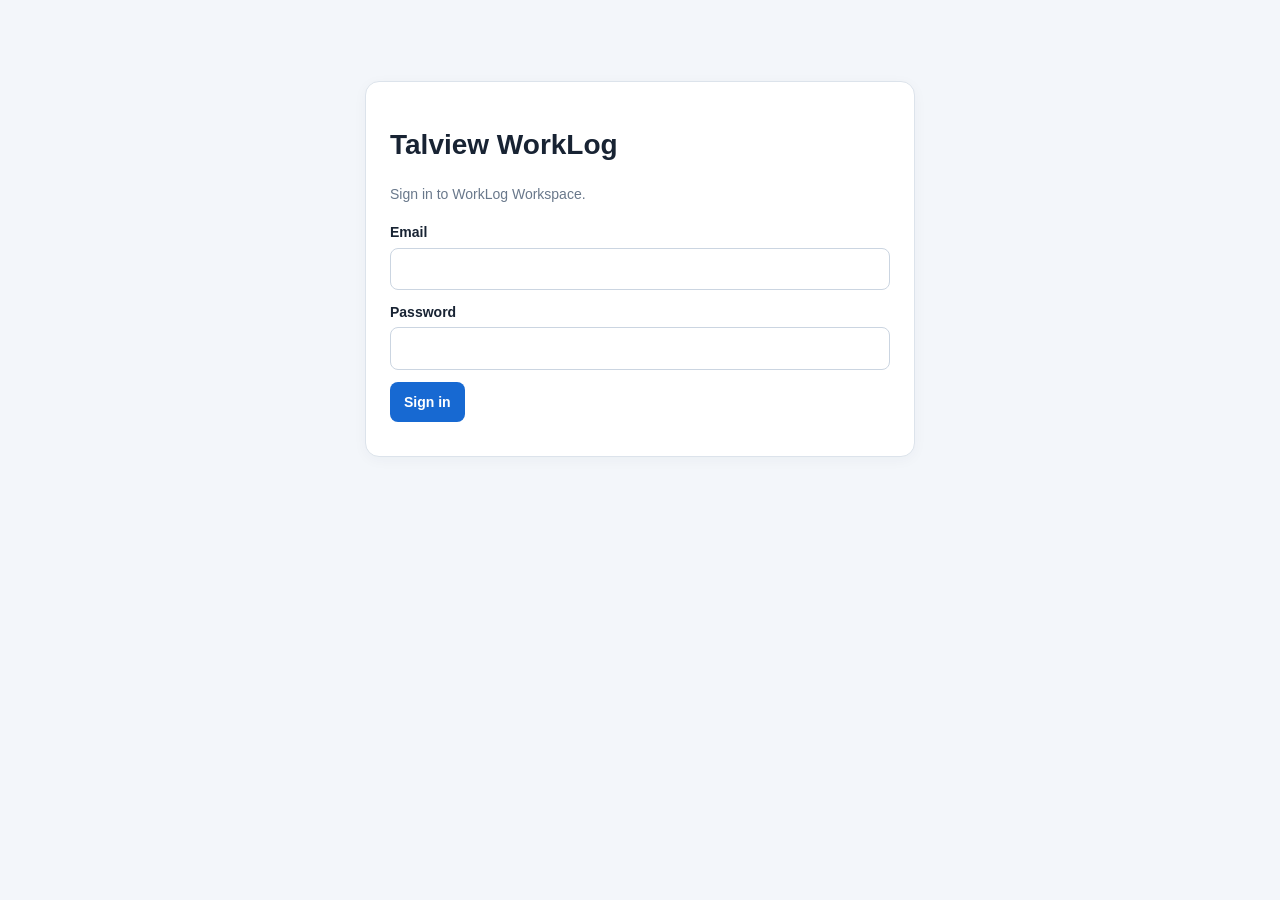
<file: index.html>
<!doctype html>
<html><head><meta charset="utf-8"><base target="_top"><title>WorkLog Workspace</title><meta name="viewport" content="width=device-width,initial-scale=1"><style>
:root{--ink:#182333;--muted:#69788b;--line:#dce3eb;--blue:#1769d2;--bg:#f3f6fa;--green:#11804a;--red:#b73333}*{box-sizing:border-box}[hidden]{display:none!important}body{margin:0;background:var(--bg);color:var(--ink);font:14px/1.45 Arial,sans-serif}button,input,select,textarea{font:inherit}button{cursor:pointer;border:0;border-radius:8px;padding:10px 14px;font-weight:700;background:var(--blue);color:white}button.secondary{background:#e8eef7;color:#243a55}button.danger{background:#b73333}button:disabled{opacity:.5;cursor:wait}.shell{max-width:1440px;margin:auto;padding:22px}.top{display:flex;align-items:center;justify-content:space-between;margin-bottom:18px}.top h1{font-size:22px;margin:0}.user{color:var(--muted)}.tabs{display:flex;gap:8px;margin-bottom:14px}.tabs button{background:transparent;color:#44566d}.tabs button.active{background:white;color:var(--blue);box-shadow:0 1px 5px #17283a18}.layout{display:grid;grid-template-columns:minmax(320px, .9fr) minmax(390px,1.1fr);gap:16px;align-items:start}.panel{background:white;border:1px solid var(--line);border-radius:14px;padding:20px;box-shadow:0 3px 14px #1c31460a}.panel h2{font-size:18px;margin:0 0 6px}.sub{color:var(--muted);margin:0 0 18px}.field{margin:12px 0}.field label{display:block;font-weight:700;margin-bottom:5px}.field input,.field select,.field textarea{width:100%;border:1px solid #cbd5e1;border-radius:8px;padding:10px;background:white;color:var(--ink)}textarea{min-height:85px;resize:vertical}.row{display:grid;grid-template-columns:1fr 1fr;gap:12px}.hint{color:var(--muted);font-size:12px}.form-actions{display:flex;gap:8px;margin-top:16px}.runner-list{display:grid;gap:11px}.runner{border:1px solid var(--line);border-radius:12px;padding:15px}.runner-head{display:flex;align-items:center;justify-content:space-between;gap:10px}.runner-title{font-weight:700;flex:1}.runner input{width:min(220px,60%);border:1px solid var(--line);padding:8px;border-radius:7px}.badge{font-size:11px;text-transform:uppercase;letter-spacing:.04em;border-radius:30px;padding:5px 9px;background:#edf1f5;color:#566579}.badge.running{background:#e4f6ed;color:var(--green)}.clock{font-size:30px;font-weight:700;font-variant-numeric:tabular-nums;margin:10px 0}.runner-meta{color:var(--muted);font-size:12px;margin-bottom:12px}.runner-actions{display:flex;gap:7px;flex-wrap:wrap}.runner-actions button{padding:8px 11px}.runner-actions .move{background:#e8eef7;color:#243a55}.add{width:100%;margin-top:12px;background:white;color:var(--blue);border:1px dashed #90acd0}.view{display:none}.view.active{display:block}.single{max-width:550px;margin:9vh auto}.activity{width:100%;border-collapse:collapse}.activity th,.activity td{text-align:left;padding:10px;border-bottom:1px solid var(--line);vertical-align:top}.activity th{color:var(--muted);font-size:12px}.scroll{overflow:auto}.statgrid{display:flex;gap:12px;flex-wrap:wrap}.stat{background:#f4f7fb;border:1px solid var(--line);border-radius:10px;padding:14px;min-width:145px}.stat strong{font-size:22px;display:block}.error{color:var(--red);margin-top:10px}.empty{color:var(--muted);text-align:center;padding:20px}.toast{position:fixed;bottom:20px;left:50%;transform:translateX(-50%);background:#162333;color:white;padding:11px 18px;border-radius:9px;display:none;z-index:5}.login{padding:24px}@media(max-width:850px){.layout{grid-template-columns:1fr}.shell{padding:12px}.top{align-items:flex-start}.activity{min-width:700px}}

#app.app-shell{max-width:none;min-height:100vh;margin:0;padding:0;display:grid;grid-template-columns:214px minmax(0,1fr);align-items:stretch}.sidebar{position:sticky;top:0;height:100vh;background:#142335;color:#edf4fc;padding:22px 14px;display:flex;flex-direction:column;gap:18px}.sidebar-brand{font-size:12px;text-transform:uppercase;letter-spacing:.13em;color:#9db0c5;font-weight:700;padding:0 10px}.app-switcher{border:1px solid #ffffff20;background:#1b3047;border-radius:12px;padding:13px 12px}.app-switcher small{display:block;font-size:10px;color:#9db0c5;text-transform:uppercase;letter-spacing:.1em;margin-bottom:4px}.app-switcher strong{font-size:15px;letter-spacing:.04em}.nav-label{padding:0 10px;color:#8fa4bb;font-size:10px;font-weight:700;text-transform:uppercase;letter-spacing:.11em}.sidebar-nav{display:grid;gap:5px}.sidebar-nav button{width:100%;text-align:left;background:transparent;color:#d6e1ec;padding:10px 12px;border-radius:8px;font-weight:600}.sidebar-nav button:hover{background:#ffffff12}.sidebar-nav button.active{background:#e8f1ff;color:#125ab4}.sidebar-spacer{flex:1}.sidebar-note{font-size:12px;color:#91a5bb;padding:0 10px}.side-user{font-size:12px;color:#c5d2df;padding:0 10px;overflow-wrap:anywhere}.side-user b{display:block;color:#fff;font-size:13px}.workspace{padding:26px 24px;min-width:0;max-width:1700px;width:100%;margin:0 auto}.workspace .top{align-items:flex-start;border-bottom:1px solid var(--line);padding-bottom:18px}.workspace .top h1{font-size:24px}.page-description{color:var(--muted);margin:4px 0 0}.settings-grid{display:grid;grid-template-columns:repeat(3,minmax(230px,1fr));gap:14px;align-items:start}.setting-card{padding:17px}.setting-list{display:grid;gap:8px;margin-top:14px}.setting-item{display:flex;align-items:center;justify-content:space-between;gap:8px;border-top:1px solid var(--line);padding:9px 0}.setting-item button{padding:6px 9px;font-size:12px}.setting-item.inactive span{color:#8a96a4;text-decoration:line-through}.admin-layout{display:grid;grid-template-columns:minmax(270px,300px) minmax(0,1fr);gap:16px;align-items:start}.admin-layout>section{min-width:0}.user-table{width:100%;border-collapse:collapse}.user-table th,.user-table td{text-align:left;padding:10px;border-bottom:1px solid var(--line);vertical-align:top}.user-table th{color:var(--muted);font-size:12px}.role-pill{display:inline-block;background:#edf3fb;border-radius:20px;padding:4px 8px;font-size:12px}.mobile-menu{display:none}
.primary-nav-button{font-weight:700!important}.tracker-tabs{border-bottom:1px solid var(--line);padding-bottom:12px;margin-bottom:20px}.tracker-tabs button{border:1px solid transparent}.tracker-tabs button.active{border-color:var(--line)}.password-row{display:flex;gap:7px;align-items:center;flex-wrap:wrap}.password-row input{flex:0 0 100%;width:100%;min-width:0;border:1px solid #cbd5e1;border-radius:8px;padding:10px;background:white;color:var(--ink)}.success-card{margin-top:16px;padding:14px;border:1px solid #92d2ae;background:#effaf3;border-radius:10px}.success-card p{margin:9px 0}.success-card code{word-break:break-all;user-select:all}
.dashboard-heading,.section-heading{display:flex;justify-content:space-between;align-items:flex-start;gap:16px}.dashboard-heading{margin:0 0 16px}.dashboard-heading h2{font-size:22px;margin:0 0 3px}.dashboard-heading .sub{margin:0}.dashboard-filter{display:flex;align-items:center;gap:9px;font-weight:700;color:var(--muted)}.dashboard-filter select,.role-add input,.tree-editor input,.tree-editor select{border:1px solid #cbd5e1;border-radius:8px;padding:9px;background:white;color:var(--ink)}.dashboard-grid{display:grid;grid-template-columns:repeat(4,minmax(0,1fr));gap:12px;margin-bottom:15px}.metric-card{background:white;border:1px solid var(--line);border-radius:13px;padding:18px;box-shadow:0 3px 14px #1c31460a}.metric-card span{color:var(--muted);font-size:12px;font-weight:700;text-transform:uppercase;letter-spacing:.05em}.metric-card strong{display:block;font-size:26px;margin-top:8px;font-variant-numeric:tabular-nums}.metric-card small{display:block;color:var(--muted);margin-top:3px}.dashboard-panels{display:grid;grid-template-columns:minmax(0,1.4fr) minmax(290px,1fr);gap:15px;margin-bottom:15px}.dashboard-panels h3,.tree-layout h3{margin:0 0 12px}.chart-bars{height:190px;display:flex;align-items:end;gap:5px;border-bottom:1px solid var(--line);padding:10px 2px 0}.chart-bar{flex:1;min-width:3px;background:#81abe9;border-radius:4px 4px 0 0;min-height:3px}.chart-bar:hover{background:var(--blue)}.chart-caption{display:flex;justify-content:space-between;color:var(--muted);font-size:12px;margin-top:10px}.breakdown-row{display:grid;grid-template-columns:minmax(90px,1fr) 90px;align-items:center;gap:12px;margin:10px 0}.breakdown-name{overflow:hidden;text-overflow:ellipsis;white-space:nowrap;font-weight:600}.breakdown-row small{text-align:right;color:var(--muted)}.breakdown-track{grid-column:1/-1;height:7px;background:#edf2f8;border-radius:8px;overflow:hidden;margin-top:-5px}.breakdown-fill{height:100%;background:#3785de;border-radius:8px}.dashboard-empty{padding:45px 20px;text-align:center;color:var(--muted)}.dashboard-empty strong{display:block;color:var(--ink);font-size:17px;margin-bottom:4px}.role-check-grid{display:grid;grid-template-columns:repeat(2,minmax(0,1fr));gap:7px}.role-check{display:flex;gap:8px;align-items:flex-start;border:1px solid var(--line);border-radius:8px;padding:8px;font-weight:600}.role-check input{width:auto!important;margin-top:3px;accent-color:var(--blue)}.role-check:has(input:checked){border-color:#8cb6ed;background:#f0f7ff}.tree-layout{display:grid;grid-template-columns:minmax(260px,.75fr) minmax(400px,1.25fr);gap:15px;align-items:start;margin-bottom:15px}.role-add{display:grid;grid-template-columns:minmax(0,1fr) 78px auto;gap:7px;margin:14px 0}.role-add input{min-width:0;width:100%}.role-board{display:grid;gap:7px}.role-rank-row{display:grid;grid-template-columns:42px minmax(0,1fr) 70px;align-items:center;gap:8px;padding:9px;border:1px solid var(--line);border-radius:9px}.role-rank-row input{width:70px;border:1px solid var(--line);border-radius:6px;padding:5px}.rank-number{font-weight:700;color:var(--blue)}.tree-node{border-left:2px solid #cfdbeb;padding:0 0 0 15px;margin:12px 0}.tree-card{display:flex;justify-content:space-between;align-items:center;gap:10px;background:#f8fafd;border:1px solid var(--line);border-radius:10px;padding:11px}.tree-card strong{display:block}.tree-card small{display:block;color:var(--muted);margin-top:3px}.tree-card button{padding:7px 10px}.tree-children{margin-left:17px}.tree-editor .row{max-width:650px}.tree-editor .field input,.tree-editor .field select{width:100%}.tree-editor .role-check-grid{max-width:700px}.tree-editor button{margin-right:6px}.section-heading .hint{margin:0}.user-table .role-pill{margin:2px}.view .panel h3{margin-top:0}
.admin-layout .role-check-grid{grid-template-columns:1fr}.role-add{grid-template-columns:minmax(0,1fr) 78px}.role-add button{grid-column:1/-1}
.role-setup{margin-bottom:16px}.role-setup .role-add{max-width:580px;grid-template-columns:minmax(0,1fr) 88px auto}.role-setup .role-add button{grid-column:auto}.role-setup details{border-top:1px solid var(--line);padding-top:12px}.role-setup summary{cursor:pointer;color:var(--blue);font-weight:700;list-style-position:inside}.role-setup details .hint{margin:10px 0}.role-setup .role-board{max-height:320px;overflow:auto;max-width:600px}.board-shell{display:grid;grid-template-columns:250px minmax(0,1fr);gap:15px;align-items:start}.people-palette{max-height:76vh;overflow:auto}.people-palette h3,.tree-board-panel h3{margin:0 0 5px}.people-palette .hint{margin:0 0 15px}.palette-group{font-size:11px;font-weight:700;text-transform:uppercase;letter-spacing:.06em;color:var(--muted);border-bottom:1px solid var(--line);padding:11px 0 5px}.palette-person{display:block;width:100%;text-align:left;background:white;color:var(--ink);border:1px solid var(--line);border-radius:9px;padding:10px;margin-top:7px;cursor:grab}.palette-person:hover,.palette-person.selected{border-color:var(--blue);background:#f0f7ff}.palette-person strong,.palette-person small{display:block}.palette-person small{font-weight:400;color:var(--muted);margin-top:3px;overflow:hidden;text-overflow:ellipsis}.palette-person .placed-tag{color:var(--blue);font-weight:700}.tree-board-panel{min-width:0}.tree-board-panel .section-heading{margin-bottom:15px}.board-count{color:var(--muted);font-size:12px;white-space:nowrap}.user-grid-scroll{height:min(72vh,760px);min-height:490px;overflow:auto;border:1px solid var(--line);border-radius:11px}.user-grid{position:relative;width:1600px;height:900px;background-color:#fff;background-image:linear-gradient(to right,#eaf0f7 1px,transparent 1px),linear-gradient(to bottom,#eaf0f7 1px,transparent 1px);background-size:80px 80px;cursor:crosshair}.user-grid.drop-ready{background-color:#f7fbff}.tree-lines{position:absolute;left:0;top:0;width:100%;height:100%;pointer-events:none;z-index:1}.tree-canvas-card{position:absolute;width:180px;min-height:78px;background:#fff;border:2px solid #8db0d9;border-radius:10px;box-shadow:0 4px 12px #183a5c20;padding:10px;z-index:2;cursor:grab;overflow:hidden}.tree-canvas-card:hover,.tree-canvas-card.drop-target{border-color:var(--blue);box-shadow:0 0 0 4px #1769d228,0 4px 12px #183a5c20}.tree-canvas-card strong,.tree-canvas-card small{display:block;overflow:hidden;text-overflow:ellipsis;white-space:nowrap}.tree-canvas-card small{color:var(--muted);margin-top:2px}.tree-canvas-card .card-actions{display:flex;justify-content:space-between;align-items:center;margin-top:7px}.tree-canvas-card .card-actions button{padding:3px 7px;font-size:11px}.tree-canvas-card .rank-chip{font-size:10px;color:#256ab8;background:#edf5ff;border-radius:12px;padding:2px 6px}.grid-empty{position:absolute;top:120px;left:120px;width:340px;padding:20px;color:var(--muted);background:#fff;border:1px dashed #adc4dd;border-radius:11px;text-align:center;pointer-events:none}.tree-editor{margin-top:16px}.tree-editor .field input{max-width:480px}.tree-board-panel .error{min-height:18px}
@media(max-width:1000px){.settings-grid{grid-template-columns:1fr 1fr}.admin-layout{grid-template-columns:minmax(0,1fr)}}
@media(max-width:1000px){.dashboard-grid{grid-template-columns:repeat(2,minmax(0,1fr))}.dashboard-panels,.tree-layout{grid-template-columns:1fr}}
@media(max-width:900px){#app.app-shell{grid-template-columns:68px minmax(0,1fr)}.sidebar{padding:18px 8px;align-items:center}.sidebar-brand,.sidebar-note,.side-user{display:none}.sidebar-nav{width:100%}.sidebar-nav button{font-size:0;text-align:center;padding:11px 4px}.sidebar-nav button::first-letter{font-size:16px}.workspace{padding:18px 16px}#users>.panel,.admin-layout>section{padding:16px}.board-shell{grid-template-columns:1fr}.people-palette{max-height:260px}.role-setup .role-add{grid-template-columns:minmax(0,1fr) 88px auto}}
@media(max-width:720px){.workspace{padding:16px 12px}.settings-grid{grid-template-columns:1fr}.workspace .top{align-items:center}.activity{min-width:700px}.password-row{flex-wrap:wrap}.password-row input{flex-basis:100%}.tracker-tabs{flex-wrap:wrap}.dashboard-heading{flex-wrap:wrap}.role-check-grid{grid-template-columns:1fr}.role-setup .role-add{grid-template-columns:1fr 72px}.role-setup .role-add button{grid-column:1/-1}}

/* Users and free-position reporting board */
.admin-toggle{display:flex;align-items:center;gap:9px;font-weight:700;margin:15px 0 3px;cursor:pointer}.admin-toggle input{width:17px;height:17px;accent-color:var(--blue)}.user-editor{margin-top:16px;max-width:700px}.user-editor .field{max-width:520px}.user-table{table-layout:fixed;min-width:620px}.user-table th:nth-child(1){width:18%}.user-table th:nth-child(2){width:34%}.user-table th:nth-child(3){width:21%}.user-table th:nth-child(4){width:18%}.user-table th:nth-child(5){width:9%}.user-table th,.user-table td{padding:9px 8px}.user-table td{overflow-wrap:normal}.user-table td:nth-child(2),.user-table td:nth-child(5){white-space:nowrap}.user-table td .role-pill{margin:0 4px 0 0}.user-table .edit-user-button{padding:6px 9px;font-size:12px}.user-role-line{display:flex;align-items:center;gap:5px;flex-wrap:wrap}.people-palette.palette-drop-target{border:2px dashed var(--blue);background:#eef6ff}.palette-drop-hint{display:none;margin-top:15px;border:1px dashed var(--blue);color:var(--blue);border-radius:9px;padding:14px;text-align:center;font-weight:700}.people-palette.palette-drop-target .palette-drop-hint{display:block}.tree-canvas-card{height:82px;min-height:82px;user-select:none;touch-action:none}.tree-canvas-card.drop-target{border-color:#168452;background:#edfff4;box-shadow:0 0 0 5px #27a46b35,0 5px 18px #183a5c25}.tree-canvas-card.drop-target::after{content:'Release to report here';display:block;color:#087847;font-size:10px;font-weight:700;margin-top:2px}.tree-canvas-card.drop-invalid{border-color:#c94b4b;background:#fff3f3;cursor:not-allowed}.tree-canvas-card .tier-chip{font-size:10px;color:#256ab8;background:#edf5ff;border-radius:12px;padding:2px 6px}.tree-canvas-card .card-actions{margin-top:8px}.user-grid{background-size:40px 40px}.board-count{white-space:normal;text-align:right}
.profile-card{max-width:700px}.profile-header{display:flex;align-items:center;gap:14px;padding-bottom:18px;border-bottom:1px solid var(--line)}.profile-avatar{display:grid;place-items:center;width:52px;height:52px;flex:none;border-radius:14px;background:#e8f1ff;color:var(--blue);font-size:22px;font-weight:700}.profile-header strong{display:block;font-size:18px}.profile-header small{color:var(--muted)}.profile-facts{display:grid;grid-template-columns:repeat(2,minmax(0,1fr));gap:16px 22px;margin-top:20px}.profile-facts dt{color:var(--muted);font-size:11px;font-weight:700;text-transform:uppercase;letter-spacing:.06em}.profile-facts dd{margin:4px 0 0;font-weight:700;overflow-wrap:anywhere}.readonly-grid .tree-canvas-card{cursor:default}.readonly-grid .tree-canvas-card:hover{border-color:#8db0d9;box-shadow:0 4px 12px #183a5c20}@media(max-width:600px){.profile-facts{grid-template-columns:1fr}}
.setting-item>span{min-width:0;overflow-wrap:anywhere;flex:1 1 95px}.setting-actions{display:flex;gap:6px;flex-wrap:wrap;justify-content:flex-end}.setting-actions .delete-setting-button{background:#fff3f2;color:#a52b2b;border:1px solid #edc4bf}
@media(max-width:700px){.timestamp-row{grid-template-columns:1fr}}
.password-panel{max-width:700px;margin-top:16px}.password-panel .field{max-width:520px}.password-message{min-height:20px;margin:12px 0 0}.password-message.success{color:var(--green)}.password-message.error{color:var(--red)}
.tree-canvas-card{height:100px;min-height:100px;overflow:visible}
.tree-canvas-card .reports-to{font-size:10px;color:#395a80;margin-top:4px;white-space:nowrap;overflow:hidden;text-overflow:ellipsis}
.tree-canvas-card .card-actions{margin-top:6px}
.tree-lines path{stroke:#6d9bcb;stroke-width:2.5;fill:none;stroke-linecap:round;stroke-linejoin:round}
.tree-lines circle{fill:#1769d2}
.user-status{display:block;margin-top:4px;font-size:11px;font-weight:700;color:#238058}
.user-status.inactive{color:#a34444}
.user-status-action{border-top:1px solid var(--line);margin-top:18px;padding-top:18px}
.user-status-action p{margin:4px 0 12px;color:var(--muted);font-size:12px}
.user-delete-action{border-top:1px solid var(--line);margin-top:18px;padding-top:18px}
.user-delete-action p{margin:4px 0 12px;color:var(--muted);font-size:12px}
.board-tools{display:flex;gap:8px;align-items:center}.board-tools button{white-space:nowrap;font-size:12px;padding:7px 10px}
.settings-limited .setting-actions{display:none}
.workspace{padding:16px 24px}
.workspace-toolbar{display:flex;align-items:center;gap:12px;border-bottom:1px solid var(--line);margin-bottom:14px;min-height:54px}
.workspace-toolbar .tabs{flex:1;min-width:0;min-height:46px;align-items:center;flex-wrap:wrap;margin:0;padding:0 0 8px}
.workspace-toolbar .tabs button{padding:9px 12px}
.inbox-icon{position:relative;display:grid;place-items:center;flex:none;width:40px;height:40px;padding:0;margin:0 0 8px auto}
.inbox-icon:hover,.inbox-icon:focus-visible{background:#d9e6f7}
.inbox-icon.active{background:#d9e8ff;color:#125ab4}
.inbox-count{position:absolute;top:-5px;right:-5px;min-width:18px;height:18px;border-radius:10px;background:#bd3030;color:#fff;font-size:10px;line-height:18px;text-align:center;padding:0 3px}
.inbox-count:empty{display:none}
.view-actions{display:flex;align-items:center;justify-content:flex-end;gap:12px;min-height:40px;margin:0 0 12px;flex-wrap:wrap}
#users .users-page-heading{justify-content:flex-end}
@media(max-width:720px){.workspace{padding:12px}.workspace-toolbar{align-items:flex-start}.workspace-toolbar .tabs{gap:3px}.workspace-toolbar .tabs button{padding:8px 9px}.view-actions{justify-content:flex-start}}
</style><link rel="stylesheet" href="./board.css"><link rel="stylesheet" href="./work.css?v=requester-search"><link rel="stylesheet" href="./settings.css"><link rel="stylesheet" href="./users.css"><link rel="stylesheet" href="./operations.css?v=roster-extra-icon"><link rel="stylesheet" href="./roster-shifts.css"></head><body>
<main id="login" class="panel single login"><h1>Talview WorkLog</h1><p class="sub">Sign in to WorkLog Workspace.</p><form id="loginForm"><div class="field"><label>Email</label><input id="loginEmail" type="email" required autocomplete="username"></div><div class="field"><label>Password</label><input id="loginPassword" type="password" required autocomplete="current-password"></div><button id="loginButton">Sign in</button><div id="loginError" class="error"></div></form></main>
<main id="app" class="shell app-shell" hidden>
<aside class="sidebar"><div class="sidebar-brand"><span class="worklog-mark" aria-hidden="true">W</span><span>WorkLog</span></div><nav class="sidebar-nav primary-nav" aria-label="WorkLog modules"><button id="trackerNav" class="nav-button primary-nav-button active" onclick="openTracker('ms_tracker')">◉ &nbsp; MS Tracker</button><button id="reportingNav" class="nav-button primary-nav-button" onclick="openTracker('reporting_tracker')">▣ &nbsp; Reporting Tracker</button><button id="dailyNav" class="nav-button primary-nav-button" onclick="openDaily()">☑ &nbsp; Daily Activity</button><button id="rosterNav" class="nav-button primary-nav-button" onclick="openRoster()">▦ &nbsp; Roster</button><button id="usersNav" class="nav-button primary-nav-button" onclick="openUsers()">♙ &nbsp; Users</button></nav><div class="sidebar-spacer"></div><div class="side-user"><b id="sideName"></b><span id="sideRole"></span></div><button class="secondary" onclick="signOut()">Sign out</button></aside>
<div class="workspace"><div class="workspace-toolbar"><nav id="trackerTabs" class="tabs tracker-tabs" aria-label="Tracker views"><button id="workTab" type="button" class="tracker-tab active" aria-current="page" onclick="showView('work',this)">Work</button><button id="dashboardTab" type="button" class="tracker-tab" onclick="loadDashboard(this)">Dashboard</button><button id="entriesTab" type="button" class="tracker-tab" onclick="loadDataEntries()">Data entries</button><button id="settingsTab" type="button" class="tracker-tab" onclick="loadSettings(this)">Settings</button></nav><nav id="usersTabs" class="tabs tracker-tabs" aria-label="Users views" hidden><button id="userCreationTab" type="button" class="user-tab active" onclick="loadUsers()">User creation</button><button id="userTreeTab" type="button" class="user-tab" onclick="loadUserTree()">User tree</button><button id="profileTab" type="button" class="user-tab" onclick="loadProfile()" hidden>My profile</button><button id="reportingTab" type="button" class="user-tab" onclick="loadReportingBoard()" hidden>Reporting board</button></nav><nav id="dailyTabs" class="tabs tracker-tabs" aria-label="Daily Activity views" hidden><button id="dailyMineTab" type="button" onclick="openDaily('mine')">My Activity</button><button id="dailyTeamTab" type="button" onclick="openDaily('team')">Team Activity</button><button id="dailySeriesTab" type="button" onclick="openDaily('series')">Recurring schedules</button></nav><button id="inboxButton" type="button" class="inbox-icon secondary" onclick="openInbox()" aria-label="Inbox" title="Inbox"><svg viewBox="0 0 24 24" width="20" height="20" fill="none" stroke="currentColor" stroke-width="1.8" stroke-linecap="round" stroke-linejoin="round" aria-hidden="true"><path d="M4 5h16v12h-5l-2 2h-2l-2-2H4z"/><path d="M4 14h5l2 2h2l2-2h5"/></svg><span id="inboxCount" class="inbox-count"></span></button></div>
<section id="work" class="view active"><div class="layout"><section class="panel"><h2>Task Builder</h2><p class="sub">Enter completed work and its times directly, or bring in a stopped runner.</p><form id="taskForm"><input type="hidden" id="sessionId"><div id="raisedByField" class="field" hidden><label for="raisedBy">Requirement raised by</label><input id="raisedBy" type="search" maxlength="96" placeholder="Search by name or @talview.com email" autocomplete="off" aria-describedby="requesterStatus"><div id="requesterSuggestions" class="requester-suggestions" role="group" aria-label="Matching requirement raisers" hidden></div><p id="requesterStatus" class="hint requester-status" aria-live="polite"></p><button type="button" id="addRequester" class="secondary" hidden>Add and select person</button></div><div class="field"><label for="department">Department</label><select id="department" aria-describedby="departmentAutoHint" required></select><p id="departmentAutoHint" class="hint" aria-live="polite" hidden></p></div><div class="field"><label>Customer</label><select id="customer" required></select></div><div class="field"><label>Task</label><select id="task" required></select></div><div class="builder-mode"><strong id="builderModeLabel">Manual time entry</strong><button id="manualModeButton" type="button" class="secondary" onclick="useManualBuilder()" hidden>Enter times manually</button></div><div class="row"><div class="field"><label for="workDate">Work date</label><input id="workDate" type="date" required></div><div class="field"><label for="durationText">Duration</label><input id="durationText" readonly placeholder="Calculated from times"></div></div><div class="row timestamp-row"><div class="field"><label for="fromTime">Started at</label><input id="fromTime" type="datetime-local" step="1" oninput="updateManualDuration(true)" required></div><div class="field"><label for="toTime">Stopped at</label><input id="toTime" type="datetime-local" step="1" oninput="updateManualDuration()" required></div></div><div class="field"><label>Remarks</label><textarea id="remarks" placeholder="Optional details"></textarea></div><div class="hint" id="builderHint">Enter start and stop times in your local time zone. Duration is calculated automatically.</div><div class="form-actions"><button id="saveButton">Save task</button><button type="button" class="secondary" onclick="clearBuilder()">Clear</button></div></form></section>
<section class="panel"><h2>Task Runner</h2><p class="sub">Start as many timers as you need. They continue through refresh, closed tabs, and sign-out until you pause or stop them.</p><div id="runners" class="runner-list"></div><button id="addRunnerButton" class="add" onclick="addRunner()">＋ Start New Timer</button><p class="hint">Start, pause, resume, and stop times are saved in Supabase. The clocks on this page update locally without database polling.</p></section></div></section>
<section id="dashboard" class="view"><div class="view-actions"><div class="dashboard-filter"><label for="dashboardRange">Period</label><select id="dashboardRange" onchange="loadDashboard()"><option value="7">Last 7 days</option><option value="30" selected>Last 30 days</option><option value="90">Last 90 days</option><option value="all">All time</option></select></div></div><div id="dashboardContent" aria-live="polite">Loading…</div></section>
<section id="dataEntries" class="view"><div class="view-actions"><button id="entriesDownloadButton" type="button" onclick="downloadDataEntries()">Download CSV</button></div><section class="panel entries-panel"><form id="entriesFilterForm" class="entries-filters" onsubmit="applyEntriesFilter(event)"><div class="field"><label for="entriesFrom">From</label><input id="entriesFrom" type="date"></div><div class="field"><label for="entriesTo">To</label><input id="entriesTo" type="date"></div><button type="submit" class="secondary">Apply dates</button><button type="button" class="secondary" onclick="clearEntriesFilter()">Clear</button></form><p class="hint">Leave dates blank to see all accessible entries. The download uses the applied date range.</p><p id="entriesError" class="error" role="alert"></p><div id="entriesContent" class="entries-scroll" role="region" aria-label="Logged work entries" tabindex="0">Open this tab to load entries.</div><div class="entries-pagination"><span id="entriesStatus" aria-live="polite"></span><div><button id="entriesPrevious" type="button" class="secondary" onclick="changeEntriesPage(-1)" disabled>Previous</button><button id="entriesNext" type="button" class="secondary" onclick="changeEntriesPage(1)" disabled>Next</button></div></div></section></section>
<section id="settings" class="view"><div class="panel"><div class="settings-grid">
  <section class="panel setting-card"><h3>Departments</h3><form id="departmentForm" onsubmit="saveSetting(event,'departments')"><div class="field"><label for="departmentName">Add department</label><input id="departmentName" maxlength="120" required placeholder="Department name"></div><button>Add department</button></form><div class="setting-list-toolbar"><span id="departmentCount" class="setting-count"></span><input id="departmentSearch" type="search" placeholder="Find department" aria-label="Find department" oninput="filterSettingList('departments')"></div><div id="departmentSettings" class="setting-list" role="region" aria-label="Departments list" tabindex="0"></div></section>
  <section class="panel setting-card"><h3>Customers</h3><form id="customerForm" onsubmit="saveSetting(event,'customers')"><div class="field"><label for="customerName">Add customer</label><input id="customerName" maxlength="120" required placeholder="Customer name"></div><button>Add customer</button></form><div class="setting-list-toolbar"><span id="customerCount" class="setting-count"></span><input id="customerSearch" type="search" placeholder="Find customer" aria-label="Find customer" oninput="filterSettingList('customers')"></div><div id="customerSettings" class="setting-list" role="region" aria-label="Customers list" tabindex="0"></div></section>
  <section class="panel setting-card"><h3>Tasks</h3><form onsubmit="saveSetting(event,'tasks')"><div class="field"><label for="taskName">Add task</label><input id="taskName" maxlength="120" required placeholder="Task name"></div><button>Add task</button></form><div class="setting-list-toolbar"><span id="taskCount" class="setting-count"></span><input id="taskSearch" type="search" placeholder="Find task" aria-label="Find task" oninput="filterSettingList('tasks')"></div><div id="taskSettings" class="setting-list" role="region" aria-label="Tasks list" tabindex="0"></div></section>
  <section id="peopleSettingsCard" class="panel setting-card" hidden><h3>Requirement raisers</h3><div class="setting-list-toolbar"><span id="personCount" class="setting-count"></span><input id="personSearch" type="search" placeholder="Find person" aria-label="Find requirement raiser" oninput="filterSettingList('people')"></div><div id="personSettings" class="setting-list" role="region" aria-label="People list" tabindex="0"></div></section>
</div></div></section>
<section id="profileView" class="view"><div id="profileContent" class="panel profile-card" aria-live="polite">Loading…</div><section class="panel password-panel"><h3>Change password</h3><p class="sub">Enter your current password, then choose a new one for your WorkLog login.</p><form id="changePasswordForm" onsubmit="changePassword(event)"><div class="field"><label for="currentPassword">Current password</label><input id="currentPassword" type="password" autocomplete="current-password" required></div><div class="field"><label for="nextPassword">New password</label><input id="nextPassword" type="password" autocomplete="new-password" minlength="12" maxlength="128" required></div><div class="field"><label for="confirmPassword">Confirm new password</label><input id="confirmPassword" type="password" autocomplete="new-password" minlength="12" maxlength="128" required></div><button id="changePasswordButton" type="submit">Update password</button><p id="passwordMessage" class="password-message" role="status" aria-live="polite"></p></form></section></section>
<section id="reportingView" class="view">
  <section class="panel tree-board-panel org-board-panel">
    <div class="section-heading org-board-heading">
      <div><h3>Reporting board</h3><p class="hint">Hover a person to trace their reporting chain. Drag the background to pan.</p></div>
      <div class="board-tools">
        <span id="readOnlyCount" class="board-count"></span>
        <div class="board-mode" aria-label="Board layout"><button type="button" data-board-mode="horizontal" onclick="setBoardLayoutMode('horizontal')">Horizontal tree</button><button type="button" data-board-mode="compact" onclick="setBoardLayoutMode('compact')">Compact leaves</button></div>
        <div class="board-zoom" aria-label="Board zoom"><button type="button" onclick="adjustBoardZoom('readonly',-.12)" aria-label="Zoom out">−</button><output id="readOnlyZoom">100%</output><button type="button" onclick="adjustBoardZoom('readonly',.12)" aria-label="Zoom in">+</button><button type="button" onclick="fitBoard('readonly')">Fit</button></div>
      </div>
    </div>
    <div id="readOnlyViewport" class="board-viewport">
      <div id="readOnlyGrid" class="user-grid readonly-grid board-world"><svg id="readOnlyLines" class="tree-lines" aria-hidden="true"></svg><div id="readOnlyBoard"></div><div id="readOnlyEmpty" class="grid-empty">No one has been placed on the reporting board yet.</div></div>
      <div class="board-legend"><i></i>Reporting line <span>·</span><i class="hover-line"></i>Hovered chain <span>·</span>Drag to pan · Scroll to move</div>
    </div>
    <p id="readOnlyError" class="error" role="alert"></p>
  </section>
</section>
<section id="dailyActivity" class="view">
  <div class="view-actions ops-module-actions"><button id="enablePushButton" type="button" class="secondary" onclick="openNotificationSettings()">Notification settings</button><button id="newActivityButton" type="button" onclick="openQuickAdd()">+ Add task</button></div>
  <div id="dailyFilters" class="ops-activity-toolbar">
    <div class="ops-toolbar"><label><span id="opsDateLabel">Scheduled / due date</span> <input id="opsDate" type="date" onchange="activityDateChanged()"></label><button id="activityTodayButton" type="button" class="secondary" onclick="setActivityToday()" hidden>Today</button></div>
    <div class="ops-toolbar"><div class="ops-activity-types" role="group" aria-label="Activity type">
      <button type="button" class="secondary" data-kind="all" onclick="setActivityKind('all')" aria-pressed="true">All</button>
      <button type="button" class="secondary" data-kind="check" onclick="setActivityKind('check')" aria-pressed="false">Recurring</button>
      <button type="button" class="secondary" data-kind="one" onclick="setActivityKind('one')" aria-pressed="false">One-time</button>
    </div><button id="activityFilterButton" type="button" class="secondary" onclick="openActivityFilters()">Filters</button></div>
  </div>
  <div id="dailySummary" class="ops-activity-summary"></div>
  <div id="handoverButton" class="ops-inline-notice" hidden><button type="button" class="ops-link-button" onclick="openShiftHandover()">Shift handover</button></div>
  <div id="dailyCarryover"></div>
  <div id="dailyList"></div>
  <div id="dailyPagination" class="ops-activity-pagination" hidden><span id="dailyPageStatus" aria-live="polite"></span><div><button id="dailyPrevious" type="button" class="secondary" onclick="stepActivityPage(-1)">Previous</button><button id="dailyNext" type="button" class="secondary" onclick="stepActivityPage(1)">Next</button></div></div>
  <div id="seriesList" hidden></div>
</section>
<dialog id="activityFilterDialog" class="ops-dialog" aria-labelledby="activityFilterTitle">
  <form onsubmit="applyActivityFilters(event)">
    <div class="ops-quick-head"><h2 id="activityFilterTitle">Activity filters</h2><button type="button" class="secondary" onclick="this.closest('dialog').close()" aria-label="Close activity filters">×</button></div>
    <div class="field"><label for="opsActivitySearch">Search</label><input id="opsActivitySearch" type="search" placeholder="Activity, customer, or assignee"></div>
    <div class="field"><label for="opsCustomerFilter">Customer</label><select id="opsCustomerFilter"></select></div>
    <div id="opsOwnerFilterWrap" class="field"><label for="opsOwnerFilter">Assignee</label><select id="opsOwnerFilter"></select></div>
    <div class="field"><label for="opsStatusFilter">Status</label><select id="opsStatusFilter"><option value="">All statuses</option><option value="outstanding">Outstanding</option><option value="open">Open</option><option value="overdue">Overdue</option><option value="missed">Missed</option><option value="completed">Completed</option><option value="blocked">Blocked</option><option value="coverage">Coverage gap</option><option value="cancelled">Cancelled</option></select></div>
    <div class="form-actions"><button type="button" class="secondary" onclick="clearActivityFilters()">Clear filters</button><button type="submit">Apply filters</button></div>
  </form>
</dialog>
<dialog id="notificationDialog" class="ops-dialog" aria-labelledby="notificationTitle">
  <div class="ops-quick-head"><h2 id="notificationTitle">Notification settings</h2><button type="button" class="secondary" onclick="this.closest('dialog').close()" aria-label="Close notification settings">×</button></div>
  <p id="notificationStatus" aria-live="polite"></p>
  <div class="form-actions"><button id="notificationToggle" type="button" onclick="toggleWorklogPush()">Enable reminders</button><button id="notificationTest" type="button" class="secondary" onclick="sendWorklogPushTest()" hidden>Send test notification</button></div>
</dialog>
<dialog id="activityDetailsDialog" class="ops-dialog" aria-labelledby="activityDetailsTitle">
  <div class="ops-quick-head"><h2 id="activityDetailsTitle">Activity details</h2><button type="button" class="secondary" onclick="this.closest('dialog').close()" aria-label="Close activity details">×</button></div>
  <div id="activityDetailsBody" class="shift-handover-content"></div>
  <div class="form-actions"><button type="button" class="secondary" onclick="this.closest('dialog').close()">Close</button></div>
</dialog>
<dialog id="shiftHandoverDialog" class="ops-dialog shift-handover" aria-labelledby="shiftHandoverTitle">
  <div class="ops-quick-head"><h2 id="shiftHandoverTitle">Shift handover</h2><button type="button" class="secondary" onclick="this.closest('dialog').close()" aria-label="Close shift handover">×</button></div>
  <div id="shiftHandoverContent" class="shift-handover-content" aria-live="polite"></div>
  <div class="form-actions"><button id="handoverActivityButton" type="button" onclick="viewHandoverActivity()" hidden>Open My Activity</button><button type="button" class="secondary" onclick="this.closest('dialog').close()">Close</button></div>
</dialog>
<dialog id="quickAddDialog" class="ops-quick-dialog" aria-labelledby="quickAddTitle">
  <form id="quickAddForm" onsubmit="submitQuickAdd(event)">
    <div class="ops-quick-head"><h2 id="quickAddTitle">Add task</h2><button type="button" class="secondary" onclick="closeQuickAdd()" aria-label="Close add task">×</button></div>
    <div class="ops-quick-body">
      <div class="field"><label for="quickTitle">Task name</label><input id="quickTitle" maxlength="160" placeholder="What needs to be done?" required></div>
      <div class="field"><label for="quickCustomer">Customer</label><select id="quickCustomer" required></select></div>
      <fieldset class="ops-quick-mode"><legend>Schedule</legend><label><input type="radio" name="quickMode" value="once" checked onchange="toggleQuickMode()"> One-time</label><label id="quickRecurringOption"><input type="radio" name="quickMode" value="repeat" onchange="toggleQuickMode()"> Recurring</label></fieldset>
      <div id="quickOnceFields" class="ops-quick-section">
        <div class="field"><label id="quickOwnerLabel" for="quickOwnerSearch">Assignees · reportees</label>
          <input id="quickOwnerSearch" type="search" placeholder="Search people" oninput="renderQuickOwners()">
          <div id="quickSelectedOwners" class="ops-owner-chips" aria-label="Selected assignees"></div>
          <div id="quickAssignmentChoices" class="ops-owner-picker" aria-label="Eligible assignees"></div>
          <p id="quickOwnerHelp" class="hint"></p></div>
        <div class="field"><label for="quickDueMode">Due</label><select id="quickDueMode" onchange="updateQuickDue()"><option value="shift">End of shift</option><option value="tomorrow">Tomorrow · 6 PM IST</option><option value="custom">Pick date &amp; time</option></select></div>
        <p id="quickDueSummary" class="ops-quick-summary" aria-live="polite"></p>
        <div id="quickCustomDueWrap" class="field" hidden><label for="quickCustomDue">Deadline · IST</label><input id="quickCustomDue" type="datetime-local" oninput="updateQuickDue()"></div>
      </div>
      <div id="quickRepeatFields" class="ops-quick-section" hidden>
        <div class="ops-form-grid"><div class="field"><label for="quickTeam">Team</label><select id="quickTeam"></select><p class="hint">Checks go to an eligible person on the published shift.</p></div>
        <div class="field"><label for="quickFrequency">Repeat</label><select id="quickFrequency" onchange="toggleQuickFrequency()"><option value="daily">Daily</option><option value="weekdays">Weekdays</option><option value="selected">Selected days</option><option value="weekly">Weekly</option><option value="monthly">Monthly</option></select></div></div><p id="quickRepeatSummary" class="hint"></p>
        <fieldset id="quickDaysWrap" class="ops-weekdays" hidden><legend>Repeat on</legend><label><input type="checkbox" value="1"> Mon</label><label><input type="checkbox" value="2"> Tue</label><label><input type="checkbox" value="3"> Wed</label><label><input type="checkbox" value="4"> Thu</label><label><input type="checkbox" value="5"> Fri</label><label><input type="checkbox" value="6"> Sat</label><label><input type="checkbox" value="0"> Sun</label></fieldset>
        <div id="quickCheckRows"></div><button type="button" class="secondary" onclick="addQuickCheck()">+ Add check</button>
      </div>
      <details id="quickMore" class="ops-quick-more"><summary>More options</summary><div class="ops-quick-more-body">
        <div id="quickTypeWrap" class="field"><label for="quickType">Task type</label><select id="quickType" onchange="toggleQuickType()"><option value="assignment">Assignment</option><option value="support">Support request</option><option value="dependency">Dependency</option></select></div>
        <div id="quickPrerequisiteWrap" class="field" hidden><label for="quickPrerequisite">Prerequisite task</label><select id="quickPrerequisite"></select></div>
        <div id="quickScheduleOptions" hidden><div class="ops-form-grid"><div class="field"><label for="quickStart">Starts on</label><input id="quickStart" type="date" onchange="updateQuickRepeatSummary()"></div><div class="field"><label for="quickEnd">Ends</label><select id="quickEnd" onchange="updateQuickRepeatSummary()"><option value="never">Until ended</option><option value="date">On a date</option></select></div></div><div id="quickEndDateWrap" class="field" hidden><label for="quickEndDate">End date</label><input id="quickEndDate" type="date" onchange="updateQuickRepeatSummary()"></div><div class="field"><label for="quickReminder">Reminder interval</label><select id="quickReminder"><option value="15">Default · 15 minutes</option><option value="30">30 minutes</option><option value="60">60 minutes</option><option value="5">5 minutes</option></select></div></div>
        <div class="field"><label for="quickInstructions">Instructions</label><textarea id="quickInstructions" rows="2"></textarea></div><div class="field"><label for="quickSteps">Checklist steps · one per line</label><textarea id="quickSteps" rows="2"></textarea></div><label class="ops-check"><input id="quickEvidence" type="checkbox"> Require evidence on completion</label>
      </div></details>
      <p id="quickError" class="error" role="alert"></p>
    </div>
    <div class="ops-quick-foot"><button type="button" class="secondary" onclick="closeQuickAdd()">Cancel</button><button id="quickSave" type="submit">Add task</button></div>
  </form>
</dialog>
<section id="rosterView" class="view">
  <div class="ops-roster-toolbar">
    <label id="rosterTeamWrap" hidden><span>Team</span><select id="rosterTeam" onchange="loadRoster()"></select></label>
    <div class="ops-roster-week-nav">
      <button type="button" class="secondary roster-week-step" onclick="rosterStepWeek(-1)" aria-label="Previous week">‹</button>
      <label class="roster-week-picker"><span id="rosterWeekLabel" aria-hidden="true"></span><input id="rosterWeek" type="date" aria-label="Choose roster week by date" onchange="loadRoster()"></label>
      <button type="button" class="secondary roster-week-step" onclick="rosterStepWeek(1)" aria-label="Next week">›</button>
      <button type="button" class="secondary" id="rosterThisWeekButton" onclick="rosterThisWeek()" hidden>This week</button>
    </div>
    <span class="roster-timezone" title="Indian Standard Time">IST</span><span id="rosterState" class="ops-roster-chip" role="status"></span>
    <div class="ops-roster-actions">
    <details id="rosterMore" class="roster-more"><summary>More</summary><div class="roster-more-items">
      <button type="button" id="rosterSummaryButton">Roster summary</button>
      <button type="button" id="rosterExtraButton">Extra working days</button>
      <a href="/roster/public" target="_blank" rel="noopener" aria-label="Public roster (opens in a new tab)">Public roster <span aria-hidden="true">↗</span></a>
      <button type="button" id="rosterHistoryButton" onclick="loadRosterHistory()" hidden>Published history</button>
      <button type="button" id="copyRosterButton" onclick="copyRoster()" hidden>Copy previous week</button>
    </div></details>
    <button id="editRosterButton" type="button" onclick="beginRosterEdit()" hidden>Edit roster</button>
    <button id="publishRosterButton" type="button" onclick="publishRoster()" hidden>Publish changes</button>
  </div></div>
  <div class="roster-view-bar">
    <nav id="rosterPlannerTabs" class="tabs" aria-label="Roster views" hidden><button id="rosterShiftsTab" type="button" class="active" aria-current="page" onclick="showRosterPlanner(false)">Shifts</button><button id="rosterCoverageTab" type="button" onclick="showRosterPlanner(true)">Coverage</button></nav>
    <nav id="rosterReaderTabs" class="tabs" aria-label="Published roster views" hidden><button id="rosterMineTab" type="button" onclick="showPersonalRoster(true)">My shifts</button><button id="rosterTeamTab" type="button" onclick="showPersonalRoster(false)">Team week</button></nav>
    <button id="rosterGapCount" type="button" onclick="showRosterPlanner(true);document.getElementById('rosterCoverageTab').focus()" aria-controls="rosterCoverage" hidden></button>
  </div>
  <section id="rosterSheet" class="ops-roster-sheet" aria-label="Roster shifts"><div id="rosterGrid" class="ops-roster-scroll" role="region" aria-label="Weekly shifts" tabindex="0"></div><div id="rosterShiftLegend"></div><div id="rosterFooter" class="ops-roster-footer"></div></section>
  <div id="rosterCoverage" class="ops-coverage" hidden></div>
  <dialog id="rosterHistoryWrap" class="ops-dialog roster-report-dialog" aria-labelledby="rosterHistoryTitle"><div class="ops-quick-head"><h2 id="rosterHistoryTitle">Published history</h2><button type="button" class="secondary" onclick="this.closest('dialog').close()" aria-label="Close published history">×</button></div><p id="rosterHistoryScope" class="hint"></p><div id="rosterHistory" role="status"></div></dialog>
  <p id="rosterError" class="error" role="alert"></p>
  <dialog id="rosterEditor" class="ops-dialog" aria-labelledby="rosterEditorTitle"><form id="rosterEditorForm" onsubmit="saveRosterEditor(event)"><h3 id="rosterEditorTitle">Edit shift</h3><p id="rosterEditorPerson" class="sub"></p><div class="field"><label for="rosterPreset">Shift</label><select id="rosterPreset" onchange="toggleRosterPreset()">
    <option value="day">Morning · 8 AM–6 PM</option><option value="evening">Afternoon · 4:30 PM–1 AM +1 day</option>
    <option value="night">Night · 10 PM–8 AM +1 day</option><option value="off">Day off</option><option value="leave">Leave</option><option value="custom">Custom hours</option>
  </select></div><div id="rosterCustomTimes" class="ops-time-row"><label>Start <input id="rosterEditStart" type="time" oninput="updateRosterEndDay()"></label><label>End <input id="rosterEditEnd" type="time" oninput="updateRosterEndDay()"></label><span id="rosterEndDay" class="ops-roster-chip" hidden>+1 day</span></div><div id="rosterShiftPreview" class="ops-shift-preview" aria-live="polite"></div><div class="field"><strong>Apply to selected days</strong><div id="rosterEditDays" class="ops-roster-days"></div></div><p id="rosterEditorError" class="error" role="alert"></p><div class="form-actions"><button type="button" class="secondary" onclick="document.getElementById('rosterEditor').close()">Cancel</button><button id="rosterApplyButton" type="submit">Apply to draft</button></div></form></dialog>
</section>
<dialog id="rosterSummaryDialog" class="ops-dialog roster-report-dialog" aria-labelledby="rosterSummaryTitle">
  <div class="ops-quick-head"><h2 id="rosterSummaryTitle">Roster summary</h2><button type="button" class="secondary" onclick="this.closest('dialog').close()" aria-label="Close roster summary">×</button></div>
  <form id="rosterSummaryForm">
    <div class="roster-report-filters">
      <div class="field"><label for="summaryPerson">Person</label><select id="summaryPerson"></select></div>
      <div class="field"><label for="summaryPeriod">Period</label><select id="summaryPeriod"><option value="month">Full month</option><option value="day">Single date</option><option value="dates">Specific dates</option></select></div>
      <div class="field" id="summaryMonthField"><label for="summaryMonth">Month (YYYY-MM)</label><input id="summaryMonth" type="month"></div>
      <div class="field" id="summaryDateField" hidden><label for="summaryDate">Date</label><input id="summaryDate" type="date"></div>
    </div>
    <div class="field" id="summaryDatesField" hidden><label for="summaryDates">Dates (YYYY-MM-DD)</label><textarea id="summaryDates" rows="2" maxlength="400" placeholder="Separate up to 31 dates with spaces, commas, or new lines"></textarea></div>
    <div class="form-actions"><button id="loadRosterSummary" type="submit">Show summary</button><button type="button" id="downloadRosterSummary" class="secondary" disabled>Download CSV</button></div>
  </form>
  <p id="rosterSummaryStatus" class="hint" role="status"></p>
  <div id="rosterSummaryResults"></div>
</dialog>
<dialog id="rosterExtraDialog" class="ops-dialog roster-report-dialog" aria-labelledby="rosterExtraTitle">
  <div class="ops-quick-head"><h2 id="rosterExtraTitle">Extra working days</h2><button type="button" class="secondary" onclick="this.closest('dialog').close()" aria-label="Close extra working days">×</button></div>
  <form id="extraDayForm" hidden>
    <div class="roster-report-filters">
      <div class="field"><label for="extraDayDate">Work date</label><input id="extraDayDate" type="date" required></div>
      <div class="field"><label for="extraDayReason">Note (optional)</label><input id="extraDayReason" maxlength="300" placeholder="What work was covered?"></div>
    </div>
    <div class="form-actions"><button id="submitExtraDay" type="submit">Request approval</button><span id="extraDayManager" class="hint"></span></div>
  </form>
  <p id="extraDayStatus" class="hint" role="status"></p>
  <div id="extraDayRequests"></div>
</dialog>
<section id="inboxView" class="view"><div class="ops-heading"><h2>Inbox</h2><button type="button" class="secondary" onclick="refreshInbox()">Refresh</button></div><div id="inboxList"></div></section>
<dialog id="opsDialog" class="ops-dialog"><form id="opsDialogForm" method="dialog"><h3 id="opsDialogTitle"></h3><p id="opsDialogHelp" class="sub"></p><div id="opsDialogFields"></div><p id="opsDialogError" class="error" role="alert"></p><div class="form-actions"><button id="opsDialogSubmit" type="submit">Save</button><button type="button" class="secondary" onclick="document.getElementById('opsDialog').close()">Cancel</button></div></form></dialog>
<section id="users" class="view"><div class="panel users-page-panel">
<div class="users-page-heading"><div class="users-page-actions"><label class="user-search"><span class="sr-only">Search users</span><input id="userSearch" type="search" placeholder="Search users" autocomplete="off" oninput="filterUsers()" aria-controls="userList"></label><button id="openCreateUserButton" type="button" onclick="openCreateUser()" disabled>＋ Create user</button></div></div><p id="userCount" class="user-count" aria-live="polite"></p>
<div id="userDrawerBackdrop" class="user-drawer-backdrop" onclick="closeUserDrawer()" hidden></div>
<div class="admin-layout"><section id="createUserPanel" class="panel user-drawer" role="dialog" aria-modal="true" aria-labelledby="createUserDrawerTitle" hidden><div class="user-drawer-heading"><h3 id="createUserDrawerTitle">Create user</h3><button type="button" class="secondary user-drawer-close" onclick="closeUserDrawer()" aria-label="Close create user">×</button></div><form id="createUserForm"><div class="field"><label for="newUserName">Full name</label><input id="newUserName" maxlength="120" required></div><div class="field"><label for="newUserEmail">Work email</label><input id="newUserEmail" type="email" required autocomplete="off"></div><div class="field"><label for="newUserPassword">Initial password</label><div class="password-row"><input id="newUserPassword" type="password" minlength="12" maxlength="128" autocomplete="new-password" required><button id="togglePasswordButton" type="button" class="secondary" onclick="togglePasswordVisibility()">Show</button><button type="button" class="secondary" onclick="generatePassword()">Generate</button><button type="button" class="secondary" onclick="copyInitialPassword()">Copy</button></div><p class="hint">A strong password is generated for you. Share it with the user securely.</p></div><div class="field"><label for="newUserRole">Work role</label><select id="newUserRole" required></select></div><label class="admin-toggle"><input id="newUserAdmin" type="checkbox"> User Admin access</label><p class="hint">Choose one work role. User Admin is an optional add-on.</p><fieldset class="module-access"><legend>Sidebar access</legend><p class="hint">Select the tracker modules this person can open. Users is always available.</p><div id="newUserModules" class="module-checkboxes"></div></fieldset><button id="createUserButton">Create user</button><div id="userFormError" class="error"></div><div id="userCreated" class="success-card" hidden><strong>Account created for <span id="createdUserEmail"></span></strong><p>Initial password: <code id="createdUserPassword"></code></p><button type="button" class="secondary" onclick="copyCreatedPassword()">Copy password</button><p class="hint">Share this password securely. It will disappear when you leave this page.</p></div></form></section><section class="panel users-table-panel"><div id="userList" class="scroll" role="region" aria-label="Team users table" tabindex="0">Loading…</div><div class="users-pagination"><span id="userPageStatus" aria-live="polite"></span><div><button id="usersPrevious" type="button" class="secondary" onclick="changeUserPage(-1)" disabled>Previous</button><button id="usersNext" type="button" class="secondary" onclick="changeUserPage(1)" disabled>Next</button></div></div></section></div><section class="panel user-editor user-drawer" id="userEditor" role="dialog" aria-modal="true" aria-labelledby="editUserDrawerTitle" hidden><div class="section-heading"><div><h3 id="editUserDrawerTitle">Edit user</h3><p class="sub" id="editUserEmail"></p></div><button type="button" class="secondary" onclick="closeUserEditor()">Close</button></div><form id="editUserForm" onsubmit="saveUser(event)"><div class="field"><label for="editUserName">Name</label><input id="editUserName" maxlength="120" required></div><div class="field"><label for="editUserRole">Work role</label><select id="editUserRole" required></select></div><label class="admin-toggle"><input id="editUserAdmin" type="checkbox"> User Admin access</label><fieldset class="module-access"><legend>Sidebar access</legend><p class="hint">Changes take effect on the next request. Users stays available.</p><div id="editUserModules" class="module-checkboxes"></div></fieldset><div class="form-actions"><button>Save changes</button><button type="button" class="secondary" onclick="closeUserEditor()">Cancel</button></div><div id="editUserError" class="error"></div></form><div class="user-status-action"><strong id="editUserStatusTitle"></strong><p id="editUserStatusHelp"></p><button id="editUserStatusButton" type="button" onclick="toggleUserActive()"></button></div><div class="user-delete-action"><strong>Delete account permanently</strong><p>This removes the user's sign-in, runners, and logged work. Direct reports become top-level on the reporting board. This cannot be undone.</p><button id="deleteUserButton" type="button" class="danger" onclick="deleteUser()">Delete user</button></div></section></div></section>
<section id="userTree" class="view">
  <section class="panel role-setup"><div class="section-heading"><div><h3>Role setup</h3><p class="hint">Create a role here. Open role order only when you need to change tiers.</p></div></div><form id="roleCreateForm" class="role-add" onsubmit="createBoardRole(event)"><input id="boardRoleName" maxlength="80" placeholder="New role name" required><input id="boardRoleRank" type="number" min="1" max="9999" value="110" aria-label="Tier" required><button>Add role</button></form><details id="roleOrderDetails"><summary>Edit role order</summary><p class="hint">Lower tier numbers are higher in the organization.</p><div id="roleBoard" class="role-board">Loading…</div></details></section>
  <div id="boardShell" class="board-shell">
    <aside id="peoplePalette" class="panel people-palette" ondragover="allowPaletteDrop(event)" ondragleave="leavePaletteDrop(event)" ondrop="dropTreeOnPalette(event)">
      <div class="palette-header"><div class="palette-details"><h3>Unplaced people by tier <span id="paletteCount" class="palette-count"></span></h3><p class="hint">Drag a person to the board. Drag a board card back here to remove it.</p></div><button id="paletteCollapseButton" class="palette-toggle" type="button" onclick="togglePeoplePalette()" aria-label="Collapse unplaced people panel" aria-expanded="true" aria-controls="treePeople" title="Collapse panel">‹</button></div>
      <button id="paletteExpandButton" class="palette-expand" type="button" onclick="togglePeoplePalette()" aria-label="Expand unplaced people panel" aria-expanded="false" aria-controls="treePeople" title="Expand unplaced people panel"><span aria-hidden="true">›</span><span id="collapsedPaletteCount" class="palette-rail-count" aria-live="polite">0</span><span class="palette-rail-label" aria-hidden="true">Unplaced</span></button>
      <div id="treePeople" class="palette-list">Loading…</div><div class="palette-drop-hint">Drop here to remove from board</div>
    </aside>
    <section class="panel tree-board-panel org-board-panel">
      <div class="section-heading org-board-heading">
        <div><h3>Reporting board</h3><p class="hint">Drop on the canvas for top level, or on a highlighted card to assign a manager. Hover to trace a reporting chain.</p></div>
        <div class="board-tools">
          <span id="boardCount" class="board-count"></span>
          <div class="board-mode" aria-label="Board layout"><button type="button" data-board-mode="horizontal" onclick="setBoardLayoutMode('horizontal')">Horizontal tree</button><button type="button" data-board-mode="compact" onclick="setBoardLayoutMode('compact')">Compact leaves</button></div>
          <div class="board-zoom" aria-label="Board zoom"><button type="button" onclick="adjustBoardZoom('admin',-.12)" aria-label="Zoom out">−</button><output id="adminZoom">100%</output><button type="button" onclick="adjustBoardZoom('admin',.12)" aria-label="Zoom in">+</button><button type="button" onclick="fitBoard('admin')">Fit</button></div>
          <button id="arrangeBoardButton" type="button" class="secondary arrange-button" onclick="arrangeTree()">Arrange by reporting</button>
        </div>
      </div>
      <div id="adminViewport" class="board-viewport">
        <div id="userGrid" class="user-grid board-world"><svg id="treeLines" class="tree-lines" aria-hidden="true"></svg><div id="treeBoard"></div><div id="gridEmpty" class="grid-empty">Drag the first person onto this board.</div></div>
        <div id="boardDropBanner" class="board-drop-banner" hidden>Drop on a card to assign its manager, or on the grid for top level</div>
        <div class="board-legend"><i></i>Reporting line <span>·</span><i class="hover-line"></i>Hovered chain <span>·</span>Drag to pan · Scroll to move</div>
      </div>
      <p id="boardError" class="error" role="alert"></p>
    </section>
  </div>
</section>
</div></main><div id="toast" class="toast"></div>
<script type="module">
import { createClient } from 'https://esm.sh/@supabase/supabase-js@2.57.0';
import { setupOperations } from './operations.js?v=roster-extra-icon';
// Set these to the project URL and publishable key from Supabase project settings.
const SUPABASE_URL = 'https://edlpujkyxjcubvjdcmle.supabase.co';
const SUPABASE_PUBLISHABLE_KEY = 'sb_publishable_pUmRfJJ4gkyL7XA6pXsS1A_N-h5Udu8';
const supabase = createClient(SUPABASE_URL, SUPABASE_PUBLISHABLE_KEY);
let token='', user=null, sessions=[], offsetMs=0, configs={}, settingsData={}, settingsPermissions={tier:null,manage:false}, editingSetting=null, allRoles=[], allUsers=[], allModules=[], modules=[], activeModule=localStorage.getItem('worklogModule')||'ms_tracker', selectedTreeId=null, selectedBoardId=null, draggingTreeId=null;
const $=id=>document.getElementById(id);const esc=s=>String(s??'').replace(/[&<>"']/g,c=>({'&':'&amp;','<':'&lt;','>':'&gt;','"':'&quot;',"'":'&#39;'}[c]));
async function api(action,args={}){const {data,error}=await supabase.functions.invoke('adhoc-api',{body:{action,args:{...args,module:args.module||activeModule}}});if(error){let detail=null;try{detail=await error.context?.json();}catch(_){}throw Error(detail?.error||data?.error||error.message);}if(data?.error)throw Error(data.error);return data;}
const pageCache=new Map(),pageRequests=new Map(),pageVersions=new Map();
function cacheFresh(key,ttl){const entry=pageCache.get(key);return !!entry&&Date.now()-entry.at<ttl;}
function invalidatePages(...keys){for(const key of keys){pageVersions.set(key,(pageVersions.get(key)||0)+1);pageCache.delete(key);pageRequests.delete(key);}}
function invalidatePagePrefix(prefix){for(const key of new Set([...pageCache.keys(),...pageRequests.keys()]))if(key.startsWith(prefix))invalidatePages(key);}
function clearPageCache(){for(const key of new Set([...pageCache.keys(),...pageRequests.keys()]))invalidatePages(key);}
function fetchPage(key,loader){
  if(pageRequests.has(key))return pageRequests.get(key);
  const version=pageVersions.get(key)||0;
  const request=loader().then(data=>{if((pageVersions.get(key)||0)===version)pageCache.set(key,{at:Date.now(),data});return data;}).finally(()=>{if(pageRequests.get(key)===request)pageRequests.delete(key);});
  pageRequests.set(key,request);return request;
}
async function loadPage(key,ttl,viewId,loader,render,loading,showError){
  const cached=pageCache.get(key),version=pageVersions.get(key)||0;
  if(cached)render(cached.data);else loading();
  if(cacheFresh(key,ttl))return;
  try{const data=await fetchPage(key,loader);if((pageVersions.get(key)||0)===version&&$(viewId).classList.contains('active'))render(data);}
  catch(error){if(!cached&&$(viewId).classList.contains('active'))showError(error);}
}
function toast(s){$('toast').textContent=s;$('toast').style.display='block';setTimeout(()=>$('toast').style.display='none',2600)}
function showError(e,where='loginError'){const box=$(where);if(box)box.textContent=e.message||String(e);else toast(e.message||String(e));}
function setSelect(id,items){const s=$(id),old=s.value;s.innerHTML='<option value="">Select…</option>'+items.map(x=>`<option value="${esc(x.id)}">${esc(x.name)}</option>`).join('');if(items.some(x=>x.id===old))s.value=old;}
function localDate(iso){const d=new Date(iso);return [d.getFullYear(),String(d.getMonth()+1).padStart(2,'0'),String(d.getDate()).padStart(2,'0')].join('-');}
function formatTimestamp(iso){return iso?new Date(iso).toLocaleString(undefined,{year:'numeric',month:'short',day:'numeric',hour:'2-digit',minute:'2-digit',second:'2-digit'}):'';}
function duration(s){s=Math.max(0,Math.floor(Number(s)||0));return [Math.floor(s/3600),Math.floor(s%3600/60),s%60].map(x=>String(x).padStart(2,'0')).join(':');}
function isUserAdmin(){return (user?.roles||[]).includes('User Admin');}
function moduleName(key){return modules.find(x=>x.key===key)?.name||({ms_tracker:'MS Tracker',reporting_tracker:'Reporting Tracker'}[key]||'Tracker');}
function canUseTracker(key=activeModule){return modules.some(x=>x.key===key);}
let selectedRequester=null,requesterMatches=[],requesterSearch=0,requesterTimer;
const requesterEmail=()=>{
  const email=$('raisedBy').value.trim().toLowerCase();
  return /^[a-z0-9](?:[a-z0-9._+-]{0,62}[a-z0-9])?@talview\.com$/.test(email)&&!email.includes('..')?email:'';
};
function showRequesterMatches(matches){
  requesterMatches=matches;
  const list=$('requesterSuggestions');
  list.hidden=!matches.length;
  list.innerHTML=matches.map((person,index)=>{
    const department=(configs.departments||[]).find(dept=>dept.id===person.department_id);
    const source=person.id?(department?.name||'Saved requester'):person.source==='email'?'New requirement raiser':'WorkLog directory';
    return `<button type="button" data-requester="${index}"><strong>${esc(person.name)}</strong><small>${esc([person.email,source].filter(Boolean).join(' · '))}</small></button>`;
  }).join('');
}
function updateRequesterStatus(message,candidate){
  const email=requesterEmail();
  const button=$('addRequester');
  button.hidden=Boolean(selectedRequester)||!email||Boolean(candidate?.id);
  button.textContent=candidate&&!candidate.id?`Add ${candidate.name}`:'Add and select person';
  $('requesterStatus').textContent=message??(selectedRequester?`Selected: ${selectedRequester.name}.`:email
    ?'Choose a department to add a new Talview email.'
    :'Search by name or enter a full @talview.com email to add someone new.');
}
function resetRequester(){
  selectedRequester=null;
  $('raisedBy').value='';
  clearTimeout(requesterTimer);
  requesterSearch++;
  showRequesterMatches([]);
  updateRequesterStatus();
}
function selectRequester(person){
  clearTimeout(requesterTimer);
  requesterSearch++;
  showRequesterMatches([]);
  $('raisedBy').value=person.email||person.name;
  selectedRequester=person.id?person:null;
  if(selectedRequester)$('department').value=person.department_id;
  updateRequesterStatus(selectedRequester?undefined:`Choose a department for ${person.name}, then add them.`,person);
}
function searchRequesters(){
  selectedRequester=null;
  clearTimeout(requesterTimer);
  const query=$('raisedBy').value.trim(),search=++requesterSearch;
  const match=query.toLowerCase();
  const saved=query.length<2?[]:(configs.people||[]).filter(person=>person.name.toLowerCase().includes(match)||person.email?.includes(match)).slice(0,6);
  showRequesterMatches(saved);
  updateRequesterStatus();
  if(query.length<2)return;
  requesterTimer=setTimeout(async()=>{
    try{
      const matches=await api('reporting_requester_search',{module:'reporting_tracker',query});
      if(search!==requesterSearch||activeModule!=='reporting_tracker')return;
      showRequesterMatches(matches);
      const candidate=matches.find(person=>person.email===requesterEmail());
      if(candidate?.id)updateRequesterStatus(`Select ${candidate.name} to fill in their department.`,candidate);
      else if(candidate)updateRequesterStatus(`Choose a department for ${candidate.name}, then add them.`,candidate);
      else if(!matches.length)updateRequesterStatus('No matching people. Enter a full @talview.com email to add someone new.');
    }catch(error){if(search===requesterSearch)updateRequesterStatus(error.message);}
  },260);
}
$('raisedBy').addEventListener('input',searchRequesters);
$('raisedBy').addEventListener('keydown',event=>{
  if(event.key==='Escape')showRequesterMatches([]);
  if(event.key==='ArrowDown'&&requesterMatches.length){event.preventDefault();$('requesterSuggestions').querySelector('button').focus();}
});
$('requesterSuggestions').addEventListener('click',event=>{
  const button=event.target.closest('button[data-requester]');
  if(button){selectRequester(requesterMatches[Number(button.dataset.requester)]);$('raisedBy').focus();}
});
$('addRequester').addEventListener('click',async()=>{
  const email=requesterEmail(),departmentId=$('department').value,button=$('addRequester'),search=requesterSearch;
  if(!email)return;
  if(!departmentId){updateRequesterStatus('Choose a department before adding this person.');$('department').focus();return;}
  button.disabled=true;
  try{
    const person=await api('reporting_requester_add',{module:'reporting_tracker',email,departmentId});
    invalidatePages('settings:reporting_tracker');
    if(activeModule==='reporting_tracker'&&search===requesterSearch){
      configs.people=[...(configs.people||[]).filter(saved=>saved.id!==person.id),person];
      selectRequester(person);
      updateRequesterStatus(`${person.name} is saved and selected for this task.`);
      $('raisedBy').focus();
    }
  }catch(error){if(search===requesterSearch)updateRequesterStatus(error.message);}
  finally{button.disabled=false;}
});
$('department').addEventListener('change',()=>{
  if(activeModule==='reporting_tracker'&&selectedRequester&&selectedRequester.department_id!==$('department').value)resetRequester();
});
function applyModuleConfig(){
  setSelect('department',configs.departments||[]);
  setSelect('customer',configs.customers||[]);
  setSelect('task',configs.tasks||[]);
  const reporting=activeModule==='reporting_tracker';
  $('peopleSettingsCard').hidden=!reporting;
  $('raisedByField').hidden=!reporting;
  $('raisedBy').required=reporting;
  $('departmentAutoHint').hidden=!reporting;
  $('departmentAutoHint').textContent=reporting?'Picking a saved requirement raiser fills in their department.':'';
  if(!reporting||selectedRequester&&selectedRequester.department_id!==$('department').value)resetRequester();
  else updateRequesterStatus();
}
function acceptBootstrap(b,fromSignIn=false){user=b.user;modules=b.modules||[];activeModule=b.activeModule||'ms_tracker';localStorage.setItem('worklogModule',activeModule);configs=b.config||{};sessions=b.sessions||[];offsetMs=Date.now()-new Date(b.serverNow).getTime();$('login').hidden=true;$('app').hidden=false;$('sideName').textContent=user.name;$('sideRole').textContent=(user.roles||[]).join(' · ')||'No role assigned';$('settingsTab').hidden=!canUseTracker();$('usersNav').hidden=false;$('trackerNav').hidden=!canUseTracker('ms_tracker');$('reportingNav').hidden=!canUseTracker('reporting_tracker');$('dailyNav').hidden=!canUseTracker('daily_activity');$('rosterNav').hidden=!canUseTracker('roster');$('userCreationTab').hidden=!isUserAdmin();$('userTreeTab').hidden=!isUserAdmin();$('profileTab').hidden=false;$('reportingTab').hidden=isUserAdmin();applyModuleConfig();renderRunners();$('workDate').value=localDate(b.serverNow);window.WorkLogOps?.onBootstrap(fromSignIn);if(canUseTracker(activeModule))showView('work',$('workTab'));else if(canUseTracker('daily_activity'))openDaily();else if(canUseTracker('roster'))openRoster();else openUsers();}
async function init(){const {data:{session}}=await supabase.auth.getSession();if(!session)return;token=session.access_token;try{acceptBootstrap(await api('bootstrap'));}catch(e){$('login').hidden=false;showError(e);}}
$('loginForm').addEventListener('submit',async e=>{e.preventDefault();$('loginButton').disabled=true;$('loginError').textContent='';try{const {data,error}=await supabase.auth.signInWithPassword({email:$('loginEmail').value,password:$('loginPassword').value});if(error)throw error;token=data.session.access_token;acceptBootstrap(await api('bootstrap'),true);}catch(err){showError(err);}finally{$('loginButton').disabled=false;}});
async function signOut(){clearPageCache();await supabase.auth.signOut();token='';user=null;location.reload();}
async function addRunner(){const button=$('addRunnerButton'),module=activeModule;button.disabled=true;try{const r=await api('create_runner',{name:'Task Runner '+(sessions.length+1),module});if(activeModule===module){sessions.push(r.session);offsetMs=Date.now()-new Date(r.serverNow).getTime();renderRunners();}}catch(e){toast(e.message);}finally{button.disabled=false;}}
function elapsed(s){let total=Number(s.accumulatedSeconds)||0;if(s.state==='running')total+=Math.floor(((Date.now()-offsetMs)-new Date(s.lastResumedAt).getTime())/1000);return Math.max(0,total);}
function renderRunners(){
  const box=$('runners');
  if(!sessions.length){box.innerHTML='<div class="empty">No timers yet. Start one when work begins.</div>';return;}
  box.innerHTML=sessions.map(s=>{
    const ready=s.state==='ready';
    const meta=(s.startedAt?'Started '+formatTimestamp(s.startedAt):'Ready to start')+(s.stoppedAt?' · Stopped '+formatTimestamp(s.stoppedAt):'');
    return `<article class="runner" data-id="${esc(s.id)}" data-state="${esc(s.state)}"><div class="runner-head"><input aria-label="Runner name" value="${esc(s.runnerName)}" onchange="renameRunner('${esc(s.id)}',this.value)"><span class="badge ${s.state==='running'?'running':''}">${esc(s.state)}</span></div><div class="clock" data-clock="${esc(s.id)}">${duration(elapsed(s))}</div><div class="runner-meta" title="${esc(meta)}">${esc(meta)}</div><div class="runner-actions">${ready?`<button onclick="timerAction('${esc(s.id)}','start')">Start</button>`:''}${s.state==='running'?`<button class="secondary" onclick="timerAction('${esc(s.id)}','pause')">Pause</button><button class="danger" onclick="timerAction('${esc(s.id)}','stop')">Stop</button>`:''}${s.state==='paused'?`<button onclick="timerAction('${esc(s.id)}','resume')">Resume</button><button class="danger" onclick="timerAction('${esc(s.id)}','stop')">Stop</button>`:''}${s.state==='stopped'?`<button class="move" aria-label="Move to Task Builder" onclick="moveToBuilder('${esc(s.id)}')">To builder</button>`:''}${s.state!=='submitted'?`<button class="secondary" onclick="discardRunner('${esc(s.id)}')">Discard</button>`:''}</div></article>`;
  }).join('');
}
async function renameRunner(id,name){const module=activeModule;try{const s=await api('rename_runner',{id,name,module});if(activeModule===module)sessions=sessions.map(x=>x.id===id?{...x,runnerName:s.runnerName}:x);}catch(e){toast(e.message);if(activeModule===module)renderRunners();}}
async function timerAction(id,action){const module=activeModule;try{const r=await api('timer_action',{id,action,module});if(activeModule===module){offsetMs=Date.now()-new Date(r.serverNow).getTime();sessions=sessions.map(s=>s.id===id?r.session:s);renderRunners();}}catch(e){toast(e.message);}}
async function discardRunner(id){const module=activeModule;try{await api('discard_runner',{id,module});if(activeModule===module){sessions=sessions.filter(s=>s.id!==id);renderRunners();}}catch(e){toast(e.message);}}
function localDateTimeValue(iso){const d=new Date(iso),part=n=>String(n).padStart(2,'0');return `${localDate(iso)}T${part(d.getHours())}:${part(d.getMinutes())}:${part(d.getSeconds())}`;}
function updateManualDuration(startChanged=false){
  if($('sessionId').value)return;
  const startValue=$('fromTime').value,stopValue=$('toTime').value;
  const start=new Date(startValue),stop=new Date(stopValue),seconds=Math.floor((stop.getTime()-start.getTime())/1000);
  $('durationText').value=startValue&&stopValue&&Number.isFinite(seconds)&&seconds>0?duration(seconds):'';
  if(startChanged&&startValue)$('workDate').value=startValue.slice(0,10);
}
function useManualBuilder(){
  $('sessionId').value='';$('fromTime').value='';$('toTime').value='';$('durationText').value='';
  $('fromTime').readOnly=false;$('toTime').readOnly=false;$('workDate').readOnly=false;
  $('workDate').value=localDate(new Date());$('builderModeLabel').textContent='Manual time entry';
  $('manualModeButton').hidden=true;$('builderHint').textContent='Enter start and stop times in your local time zone. Duration is calculated automatically.';
}
function fillBuilderTimes(s){
  $('workDate').value=s.workDate||localDate(s.startedAt);$('fromTime').value=localDateTimeValue(s.startedAt);$('toTime').value=localDateTimeValue(s.stoppedAt);
  $('durationText').value=duration(s.accumulatedSeconds);$('fromTime').readOnly=true;$('toTime').readOnly=true;$('workDate').readOnly=true;
  $('builderModeLabel').textContent='From timer: '+s.runnerName;$('manualModeButton').hidden=false;
  $('builderHint').textContent='Times came from the stopped runner. Choose “Enter times manually” to start a separate entry.';
}
function moveToBuilder(id){const s=sessions.find(x=>x.id===id);if(!s||s.state!=='stopped')return;$('sessionId').value=s.id;fillBuilderTimes(s);window.scrollTo({top:0,behavior:'smooth'});}
function clearBuilder(){$('taskForm').reset();useManualBuilder();resetRequester();}
$('taskForm').addEventListener('submit',async e=>{
  e.preventDefault();const button=$('saveButton'),sessionId=$('sessionId').value,module=activeModule;
  const args={departmentId:$('department').value,raisedById:selectedRequester?.id,customerId:$('customer').value,taskId:$('task').value,remarks:$('remarks').value};
  if(module==='reporting_tracker'&&(!selectedRequester||selectedRequester.department_id!==args.departmentId)){
    updateRequesterStatus('Select a saved requirement raiser or add their Talview email before saving.');$('raisedBy').focus();return;
  }
  if(!sessionId){
    const startValue=$('fromTime').value,stopValue=$('toTime').value,start=new Date(startValue),stop=new Date(stopValue);
    if(!startValue||!stopValue||!Number.isFinite(start.getTime())||!Number.isFinite(stop.getTime())||stop.getTime()-start.getTime()<1000||stop.getTime()>Date.now()+60000){toast('Enter completed start and stop times, at least one second apart.');return;}
    Object.assign(args,{workDate:$('workDate').value,startedAt:start.toISOString(),stoppedAt:stop.toISOString()});
  }else args.sessionId=sessionId;
  button.disabled=true;
  try{const result=await api(sessionId?'submit_task':'submit_manual_task',{...args,module});invalidatePagePrefix('dashboard:');invalidatePagePrefix('entries:');toast('Task saved · '+duration(result.duration));if(activeModule===module){if(sessionId)sessions=sessions.filter(s=>s.id!==sessionId);clearBuilder();renderRunners();}}
  catch(error){toast(error.message);}finally{button.disabled=false;}
});
function showView(id,btn){$('inboxButton').classList.remove('active');$('dailyTabs').hidden=true;$('dailyNav').classList.remove('active');$('rosterNav').classList.remove('active');if(id!=='users')closeUserDrawer();if(id!=='profileView'){$('changePasswordForm').reset();$('passwordMessage').textContent='';$('passwordMessage').className='password-message';}document.querySelectorAll('.view').forEach(x=>x.classList.remove('active'));$(id).classList.add('active');const inTracker=!['users','userTree','profileView','reportingView'].includes(id);$('trackerTabs').hidden=!inTracker;$('usersTabs').hidden=inTracker;$('trackerNav').classList.toggle('active',inTracker&&activeModule==='ms_tracker');$('reportingNav').classList.toggle('active',inTracker&&activeModule==='reporting_tracker');$('usersNav').classList.toggle('active',!inTracker);document.querySelectorAll('.tracker-tab').forEach(x=>{const active=inTracker&&x===btn;x.classList.toggle('active',active);if(active)x.setAttribute('aria-current','page');else x.removeAttribute('aria-current');});document.querySelectorAll('.user-tab').forEach(x=>{const active=!inTracker&&x===btn;x.classList.toggle('active',active);if(active)x.setAttribute('aria-current','page');else x.removeAttribute('aria-current');});if(inTracker){$('userCreated').hidden=true;$('createdUserPassword').textContent='';$('newUserPassword').type='password';$('togglePasswordButton').textContent='Show';generatePassword();}}
function openUsers(){if(isUserAdmin())loadUsers();else loadProfile();}
async function openTracker(key='ms_tracker'){if(!canUseTracker(key))return;try{if(key!==activeModule){const data=await api('module_bootstrap',{module:key});activeModule=key;localStorage.setItem('worklogModule',key);configs=data.config;sessions=data.sessions||[];offsetMs=Date.now()-new Date(data.serverNow).getTime();clearPageCache();clearBuilder();applyModuleConfig();renderRunners();}showView('work',$('workTab'));}catch(error){toast(error.message);}}
async function loadDashboard(){
  showView('dashboard',$('dashboardTab'));
  const days=$('dashboardRange').value,end=new Date(),start=new Date(end);
  if(days!=='all')start.setDate(start.getDate()-Number(days)+1);
  const from=days==='all'?'2000-01-01':localDate(start),to=localDate(end),key=`dashboard:${activeModule}:${days}:${to}`;
  await loadPage(key,45_000,'dashboard',()=>api('dashboard',{from,to}),d=>{if($('dashboardRange').value===days)renderDashboard(d,days,from,to);},()=>{$('dashboardContent').textContent='Loading dashboard…';},e=>{$('dashboardContent').textContent=e.message;});
}
function metric(label,value,detail){return `<div class="metric-card"><span>${esc(label)}</span><strong>${esc(value)}</strong><small>${esc(detail)}</small></div>`;}
function breakdown(rows){if(!rows?.length)return '<div class="dashboard-empty">No work recorded in this period.</div>';const max=Math.max(...rows.map(x=>Number(x.seconds)||0),1);return rows.map(x=>`<div class="breakdown-row"><span class="breakdown-name" title="${esc(x.name)}">${esc(x.name)}</span><small>${duration(x.seconds)}</small><div class="breakdown-track"><div class="breakdown-fill" style="width:${Math.max(2,Math.round(Number(x.seconds)/max*100))}%"></div></div></div>`).join('');}
function renderDashboard(d,days,from,to){const total=Number(d.totalTasks)||0,seconds=Number(d.totalSeconds)||0,dates=d.byDate||[];let plot=[];if(days==='all'){plot=dates.slice(-30);}else{const map=new Map(dates.map(x=>[x.date,x]));const start=new Date(from+'T12:00:00');for(let i=0;i<Number(days);i++){const date=localDate(start);plot.push(map.get(date)||{date,tasks:0,seconds:0});start.setDate(start.getDate()+1);}}const peak=Math.max(...plot.map(x=>Number(x.seconds)||0),1);const chart=plot.map(x=>`<div class="chart-bar" style="height:${Math.max(2,Math.round(Number(x.seconds)/peak*100))}%" title="${esc(x.date)} · ${duration(x.seconds)} · ${Number(x.tasks)||0} tasks"></div>`).join('');$('dashboardContent').innerHTML=`<div class="dashboard-grid">${metric('Tasks logged',total,'Completed entries')}${metric('Logged task time',duration(seconds),'Task durations; overlapping timers add together')}${metric('Average task',duration(total?seconds/total:0),'Per completed entry')}${metric('Active days',d.activeDays||0,`${d.contributors||0} contributor${d.contributors===1?'':'s'}`)}</div><div class="dashboard-panels"><section class="panel"><h3>Work trend</h3>${plot.length?`<div class="chart-bars" role="img" aria-label="Logged task time by work date">${chart}</div><div class="chart-caption"><span>${esc(plot[0].date)}</span><span>${esc(plot[plot.length-1].date)}</span></div>`:'<div class="dashboard-empty"><strong>No activity yet</strong>Work logged through Task Builder will appear here.</div>'}</section><section class="panel"><h3>Top tasks</h3>${breakdown(d.byTask)}</section></div><div class="dashboard-panels"><section class="panel"><h3>Customers</h3>${breakdown(d.byCustomer)}</section><section class="panel"><h3>Departments</h3>${breakdown(d.byDepartment)}</section></div><section class="panel"><h3>Recent entries</h3>${d.recent?.length?`<div class="scroll"><table class="activity"><thead><tr><th>Date</th><th>Person</th>${activeModule==='reporting_tracker'?'<th>Requirement raised by</th>':''}<th>Task</th><th>Customer</th><th>Duration</th></tr></thead><tbody>${d.recent.map(x=>`<tr><td>${esc(x.date)}</td><td>${esc(x.owner)}</td>${activeModule==='reporting_tracker'?'<td>'+esc(x.raisedBy||'—')+'</td>':''}<td>${esc(x.task)}</td><td>${esc(x.customer)}</td><td>${duration(x.seconds)}</td></tr>`).join('')}</tbody></table></div>`:'<div class="dashboard-empty">No entries in this period.</div>'}</section>`;}
const ENTRIES_PAGE_SIZE=50;
let entriesPage=0,entriesFilters={from:'',to:''},entriesExportBusy=false;
function renderDataEntries(rows,page){
  const visible=rows.slice(0,ENTRIES_PAGE_SIZE),hasMore=rows.length>ENTRIES_PAGE_SIZE;
  const raised=activeModule==='reporting_tracker';
  $('entriesContent').innerHTML=visible.length?`<table class="entries-table"><thead><tr><th>Work date</th><th>Person</th>${raised?'<th>Requirement raised by</th>':''}<th>Department</th><th>Customer</th><th>Task</th><th>Started at</th><th>Stopped at</th><th>Duration</th><th>Remarks</th></tr></thead><tbody>${visible.map(row=>`<tr><td>${esc(row.date)}</td><td>${esc(row.owner)}</td>${raised?`<td>${esc(row.raisedBy||'—')}</td>`:''}<td>${esc(row.department)}</td><td>${esc(row.customer)}</td><td class="entries-task" title="${esc(row.task)}">${esc(row.task)}</td><td>${esc(formatTimestamp(row.startedAt)||'—')}</td><td>${esc(formatTimestamp(row.stoppedAt)||'—')}</td><td class="entries-duration">${duration(row.seconds)}</td><td class="entries-remarks">${row.remarks?`<details><summary>View</summary><span>${esc(row.remarks)}</span></details>`:'—'}</td></tr>`).join('')}</tbody></table>`:'<div class="empty">No entries in this date range.</div>';
  $('entriesStatus').textContent=visible.length?`Showing ${page*ENTRIES_PAGE_SIZE+1}–${page*ENTRIES_PAGE_SIZE+visible.length}`:'No entries';
  $('entriesPrevious').disabled=page===0;$('entriesNext').disabled=!hasMore;
}
async function loadDataEntries(page=0){
  page=Math.max(0,Math.floor(Number(page)||0));entriesPage=page;
  showView('dataEntries',$('entriesTab'));$('entriesError').textContent='';
  const {from,to}=entriesFilters,key=`entries:${activeModule}:${from}:${to}:${page}`;
  await loadPage(key,45_000,'dataEntries',()=>api('data_entries',{from,to,offset:page*ENTRIES_PAGE_SIZE,limit:ENTRIES_PAGE_SIZE+1}),rows=>{if(entriesPage===page&&entriesFilters.from===from&&entriesFilters.to===to)renderDataEntries(rows,page);},()=>{$('entriesContent').textContent='Loading entries…';$('entriesStatus').textContent='';$('entriesPrevious').disabled=true;$('entriesNext').disabled=true;},error=>{$('entriesContent').textContent='';$('entriesError').textContent=error.message;});
}
function changeEntriesPage(direction){loadDataEntries(entriesPage+direction);}
function applyEntriesFilter(event){event.preventDefault();const from=$('entriesFrom').value,to=$('entriesTo').value;if(from&&to&&from>to){$('entriesError').textContent='The From date must be on or before the To date.';return;}entriesFilters={from,to};loadDataEntries(0);}
function clearEntriesFilter(){$('entriesFrom').value='';$('entriesTo').value='';entriesFilters={from:'',to:''};loadDataEntries(0);}
function csvCell(value){let cell=String(value??'');if(/^[\u0000-\u0020]*[=+\-@]/.test(cell))cell="'"+cell;return `"${cell.replace(/"/g,'""')}"`;}
async function downloadDataEntries(){
  if(entriesExportBusy)return;entriesExportBusy=true;
  const button=$('entriesDownloadButton'),{from,to}=entriesFilters,module=activeModule,asOf=new Date().toISOString(),raised=module==='reporting_tracker',parts=['\uFEFF'+['Entry ID','Work date','Person',...(raised?['Requirement raised by']:[]),'Department','Customer','Task','Started at (local)','Stopped at (local)','Started at (UTC)','Stopped at (UTC)','Duration','Remarks','Logged at (UTC)'].map(csvCell).join(',')+'\r\n'];
  button.disabled=true;$('entriesError').textContent='';let offset=0;
  try{
    while(true){
      const rows=await api('data_entries',{from,to,asOf,offset,limit:500,module});
      for(const row of rows)parts.push([row.id,row.date,row.owner,...(raised?[row.raisedBy]:[]),row.department,row.customer,row.task,formatTimestamp(row.startedAt),formatTimestamp(row.stoppedAt),row.startedAt,row.stoppedAt,duration(row.seconds),row.remarks,row.loggedAt].map(csvCell).join(',')+'\r\n');
      offset+=rows.length;button.textContent=`Preparing CSV… ${offset} rows`;
      if(rows.length<500)break;
    }
    const blob=new Blob(parts,{type:'text/csv;charset=utf-8'}),url=URL.createObjectURL(blob),link=document.createElement('a');
    link.href=url;link.download=`worklog-${module}-entries-${localDate(new Date())}.csv`;document.body.append(link);link.click();link.remove();setTimeout(()=>URL.revokeObjectURL(url),30000);
    toast(`Downloaded ${offset} ${offset===1?'entry':'entries'}.`);
  }catch(error){$('entriesError').textContent=`Download failed: ${error.message}`;}
  finally{entriesExportBusy=false;button.disabled=false;button.textContent='Download CSV';}
}
const settingIds={departments:'departmentSettings',customers:'customerSettings',tasks:'taskSettings',people:'personSettings'};
const settingSearchIds={departments:'departmentSearch',customers:'customerSearch',tasks:'taskSearch',people:'personSearch'};
const settingCountIds={departments:'departmentCount',customers:'customerCount',tasks:'taskCount',people:'personCount'};
function renderSettingList(type){
  const rows=settingsData[type]||[],query=$(settingSearchIds[type]).value.trim().toLocaleLowerCase();
  const visible=query?rows.filter(x=>x.name.toLocaleLowerCase().includes(query)||x.email?.toLowerCase().includes(query)):rows;
  $(settingCountIds[type]).textContent=query?`${visible.length} of ${rows.length}`:`${rows.length} ${rows.length===1?(type==='people'?'person':type.slice(0,-1)):type}`;
  $(settingIds[type]).innerHTML=visible.length?visible.map(x=>{
    if(editingSetting?.type===type&&editingSetting.id===x.id)return `<div class="setting-item editing"><form class="setting-edit-form" onsubmit="saveSettingEdit(event,'${type}','${esc(x.id)}')"><input aria-label="Edit ${type==='people'?'person':type.slice(0,-1)} name" maxlength="120" required value="${esc(x.name)}">${type==='people'?`<select aria-label="Department for ${esc(x.name)}" required>${(settingsData.departments||[]).filter(d=>d.active||d.id===x.department_id).map(d=>`<option value="${esc(d.id)}" ${d.id===x.department_id?'selected':''}>${esc(d.name)}</option>`).join('')}</select>`:''}<div><button type="submit">Save</button><button type="button" class="secondary" onclick="cancelSettingEdit()">Cancel</button></div></form></div>`;
    const actions=settingsPermissions.manage?`<div class="setting-actions"><button type="button" class="secondary" onclick="startSettingEdit('${type}','${esc(x.id)}')">Edit</button><button type="button" class="secondary" onclick="toggleSetting('${type}','${esc(x.id)}',${!x.active})">${x.active?'Deactivate':'Activate'}</button>${type==='tasks'?`<button type="button" class="delete-setting-button" onclick="deleteSettingTask('${esc(x.id)}')">Delete</button>`:''}</div>`:'';
    const department=type==='people'?(settingsData.departments||[]).find(d=>d.id===x.department_id)?.name:'';
    return `<div class="setting-item ${x.active?'':'inactive'}"><button type="button" class="setting-name" title="${esc([x.name,x.email,department].filter(Boolean).join(' · '))}" aria-expanded="false" onclick="toggleSettingName(this)">${esc(x.name)}${x.email?`<small>${esc(x.email)}</small>`:''}${department?`<small>${esc(department)}</small>`:''}</button>${actions}</div>`;
  }).join(''):`<div class="empty">${query?'No matching entries.':'No entries yet.'}</div>`;
}
function filterSettingList(type){renderSettingList(type);$(settingIds[type]).scrollTop=0;}
function toggleSettingName(button){const expanded=button.classList.toggle('expanded');button.setAttribute('aria-expanded',String(expanded));}
function startSettingEdit(type,id){if(!settingsPermissions.manage)return;const previousType=editingSetting?.type;editingSetting={type,id};if(previousType&&previousType!==type)renderSettingList(previousType);renderSettingList(type);const input=$(settingIds[type]).querySelector('.setting-edit-form input');input?.focus();input?.select();}
function cancelSettingEdit(){if(!editingSetting)return;const type=editingSetting.type;editingSetting=null;renderSettingList(type);}
async function saveSettingEdit(event,type,id){event.preventDefault();if(!settingsPermissions.manage)return;const form=event.currentTarget,button=event.submitter||form.querySelector('button[type="submit"]');button.disabled=true;try{const row=await api('config_rename',{type,id,name:form.querySelector('input').value,departmentId:type==='people'?form.querySelector('select').value:null});invalidatePagePrefix('settings:');settingsData[type]=settingsData[type].map(x=>x.id===id?row:x);editingSetting=null;renderSettingList(type);applyActiveSettings();toast('Entry updated.');}catch(e){toast(e.message);button.disabled=false;}}
function applyActiveSettings(){configs.departments=(settingsData.departments||[]).filter(x=>x.active);configs.customers=(settingsData.customers||[]).filter(x=>x.active);configs.tasks=(settingsData.tasks||[]).filter(x=>x.active);applyModuleConfig();}
function renderSettingsData(data){settingsPermissions=data.permissions;settingsData={departments:data.departments||[],customers:data.customers||[],tasks:data.tasks||[],people:data.people||[]};$('departmentForm').hidden=!settingsPermissions.manage;$('customerForm').hidden=!settingsPermissions.manage;$('peopleSettingsCard').hidden=activeModule!=='reporting_tracker';$('settings').classList.toggle('settings-limited',!settingsPermissions.manage);Object.keys(settingIds).forEach(renderSettingList);applyActiveSettings();}
async function loadSettings(btn){showView('settings',btn||$('settingsTab'));editingSetting=null;await loadPage(`settings:${activeModule}`,60_000,'settings',()=>api('get_settings'),renderSettingsData,()=>{$('departmentForm').hidden=true;$('customerForm').hidden=true;Object.values(settingIds).forEach(id=>$(id).textContent='Loading…');},e=>{Object.values(settingIds).forEach(id=>$(id).textContent=e.message);});}
async function saveSetting(event,type){event.preventDefault();const inputs={departments:'departmentName',customers:'customerName',tasks:'taskName'},input=$(inputs[type]),button=event.submitter;if(!input)return;button.disabled=true;try{await api('config_add',{type,name:input.value.trim()});invalidatePagePrefix('settings:');input.value='';$(settingSearchIds[type]).value='';toast('Added to '+type+'.');await loadSettings($('settingsTab'));}catch(e){toast(e.message);}finally{button.disabled=false;}}
async function toggleSetting(type,id,active){try{await api('config_toggle',{type,id,active});invalidatePagePrefix('settings:');await loadSettings($('settingsTab'));}catch(e){toast(e.message);}}
async function deleteSettingTask(id){const item=(settingsData.tasks||[]).find(x=>x.id===id);if(!item)return;if(!confirm(`Delete task “${item.name}”? It will be removed from the dropdown. Past logged work will keep its task name. This cannot be undone.`))return;try{await api('config_delete_task',{id});invalidatePagePrefix('settings:');await loadSettings($('settingsTab'));toast('Task deleted.');}catch(e){toast(e.message);}}
async function changePassword(event){
  event.preventDefault();
  const form=$('changePasswordForm'), current=$('currentPassword'), next=$('nextPassword').value, confirmation=$('confirmPassword').value;
  const message=$('passwordMessage'), button=$('changePasswordButton');
  message.textContent='';message.className='password-message';
  if(next!==confirmation){message.textContent='New passwords do not match.';message.classList.add('error');return;}
  if(next===current.value){message.textContent='Choose a new password different from your current one.';message.classList.add('error');return;}
  button.disabled=true;button.textContent='Updating…';
  try{
    const {error:signInError}=await supabase.auth.signInWithPassword({email:user.email,password:current.value});
    if(signInError)throw Error(signInError.message==='Invalid login credentials'?'Current password is incorrect.':signInError.message);
    const {error:updateError}=await supabase.auth.updateUser({password:next});
    if(updateError)throw updateError;
    form.reset();message.textContent='Password updated successfully.';message.classList.add('success');
  }catch(error){message.textContent=error.message||'Could not update password.';message.classList.add('error');}
  finally{current.value='';button.disabled=false;button.textContent='Update password';}
}
function renderProfile(p){const initials=(p.display_name||'?').trim().charAt(0).toUpperCase();$('profileContent').innerHTML=`<div class="profile-header"><span class="profile-avatar" aria-hidden="true">${esc(initials)}</span><div><strong>${esc(p.display_name)}</strong><small>${esc(p.job_role||'No work role')}${p.tier!=null?' · Tier '+esc(p.tier):''}</small></div></div><dl class="profile-facts"><div><dt>Email</dt><dd>${esc(p.email||'—')}</dd></div><div><dt>Work role</dt><dd>${esc(p.job_role||'—')}</dd></div><div><dt>Tier</dt><dd>${p.tier==null?'—':esc(p.tier)}</dd></div><div><dt>Reports to</dt><dd>${esc(p.manager_name||'—')}</dd></div><div><dt>Users access</dt><dd>${(p.job_roles||[]).includes('User Admin')?'User Admin':'Profile and reporting board'}</dd></div></dl>`;}
async function loadProfile(){showView('profileView',$('profileTab'));await loadPage('profile',180_000,'profileView',()=>api('my_profile'),renderProfile,()=>{$('profileContent').textContent='Loading…';},e=>{$('profileContent').textContent=e.message;});}
const BOARD_CARD_WIDTH=204,BOARD_CARD_HEIGHT=122,BOARD_SIBLING_GAP=28,BOARD_COUSIN_GAP=64,BOARD_LEVEL_GAP=92;
let boardLayoutMode='horizontal',reportingBoardData=null,boardHoverKind=null,boardHoverId=null;
const boardCollapsed=new Set(),boardLayouts={admin:null,readonly:null};
const boardViews={admin:{scale:1,panX:20,panY:20,ready:false,panning:false},readonly:{scale:1,panX:20,panY:20,ready:false,panning:false}};
function boardIds(kind){return kind==='admin'?{viewport:'adminViewport',world:'userGrid',layer:'treeBoard',lines:'treeLines',empty:'gridEmpty',zoom:'adminZoom'}:{viewport:'readOnlyViewport',world:'readOnlyGrid',layer:'readOnlyBoard',lines:'readOnlyLines',empty:'readOnlyEmpty',zoom:'readOnlyZoom'};}
function computeBoardLayout(people){
  const byId=new Map(people.map(p=>[p.id,p])),parents=new Map(),children=new Map();
  for(const p of people){
    let cursor=p.manager_id,valid=!!cursor&&byId.has(cursor),seen=new Set([p.id]);
    while(valid&&cursor){if(seen.has(cursor)){valid=false;break;}seen.add(cursor);cursor=byId.get(cursor)?.manager_id;valid=!!cursor&&byId.has(cursor);}
    const parentId=valid===false&&cursor&&seen.has(cursor)?null:(p.manager_id&&byId.has(p.manager_id)?p.manager_id:null);
    parents.set(p.id,parentId);
  }
  for(const p of people){const parentId=parents.get(p.id);if(!parentId)continue;const group=children.get(parentId)||[];group.push(p);children.set(parentId,group);}
  const ordered=(a,b)=>(a.tree_col??0)-(b.tree_col??0)||a.display_name.localeCompare(b.display_name);
  for(const group of children.values())group.sort(ordered);
  const roots=people.filter(p=>!parents.get(p.id)).sort(ordered),widths=new Map(),compactIds=new Set(),positions=new Map();
  const direct=p=>children.get(p.id)||[];
  const compact=p=>boardLayoutMode==='compact'&&!boardCollapsed.has(p.id)&&direct(p).length>=3&&direct(p).every(c=>!direct(c).length||boardCollapsed.has(c.id));
  function measure(node){
    if(boardCollapsed.has(node.id)||!direct(node).length){widths.set(node.id,BOARD_CARD_WIDTH);return BOARD_CARD_WIDTH;}
    if(compact(node)){compactIds.add(node.id);widths.set(node.id,BOARD_CARD_WIDTH+36);return BOARD_CARD_WIDTH+36;}
    let width=0;const kids=direct(node);
    kids.forEach((child,i)=>{width+=measure(child);if(i<kids.length-1)width+=((direct(child).length||direct(kids[i+1]).length)?BOARD_COUSIN_GAP:BOARD_SIBLING_GAP);});
    width=Math.max(BOARD_CARD_WIDTH,width);widths.set(node.id,width);return width;
  }
  function place(node,left,top){
    const kids=direct(node),width=widths.get(node.id)||BOARD_CARD_WIDTH;
    if(boardCollapsed.has(node.id)||!kids.length){positions.set(node.id,{x:left+(width-BOARD_CARD_WIDTH)/2,y:top});return;}
    if(compactIds.has(node.id)){
      positions.set(node.id,{x:left,y:top});
      kids.forEach((child,i)=>positions.set(child.id,{x:left+36,y:top+BOARD_CARD_HEIGHT+36+i*(BOARD_CARD_HEIGHT+18)}));
      return;
    }
    let cursor=left;const childY=top+BOARD_CARD_HEIGHT+BOARD_LEVEL_GAP;
    kids.forEach((child,i)=>{place(child,cursor,childY);cursor+=(widths.get(child.id)||BOARD_CARD_WIDTH)+(i<kids.length-1&&(direct(child).length||direct(kids[i+1]).length)?BOARD_COUSIN_GAP:BOARD_SIBLING_GAP);});
    const first=positions.get(kids[0].id),last=positions.get(kids[kids.length-1].id);
    positions.set(node.id,{x:(first.x+last.x)/2,y:top});
  }
  let rootX=60;
  for(const root of roots){const width=measure(root);place(root,rootX,44);rootX+=width+BOARD_COUSIN_GAP*1.25;}
  let minX=Infinity,minY=Infinity,maxX=0,maxY=0;
  for(const pos of positions.values()){minX=Math.min(minX,pos.x);minY=Math.min(minY,pos.y);maxX=Math.max(maxX,pos.x+BOARD_CARD_WIDTH);maxY=Math.max(maxY,pos.y+BOARD_CARD_HEIGHT);}
  return {byId,parents,children,positions,compactIds,bounds:positions.size?{minX,minY,maxX,maxY}:null,width:Math.max(1600,Math.ceil(maxX+100)),height:Math.max(900,Math.ceil(maxY+110))};
}
function boardEdges(layout){
  let html='';
  for(const [parentId,kids] of layout.children){
    const parent=layout.positions.get(parentId);if(!parent||boardCollapsed.has(parentId))continue;
    const parentX=parent.x+BOARD_CARD_WIDTH/2,parentY=parent.y+BOARD_CARD_HEIGHT;
    for(const child of kids){
      const pos=layout.positions.get(child.id);if(!pos)continue;
      let path;
      if(layout.compactIds.has(parentId)){
        const trunkX=parent.x+18,childY=pos.y+BOARD_CARD_HEIGHT/2;
        path=`M ${parentX} ${parentY} V ${parentY+16} H ${trunkX} V ${childY} H ${pos.x}`;
      }else{
        const childX=pos.x+BOARD_CARD_WIDTH/2,midY=parentY+(pos.y-parentY)/2;
        path=`M ${parentX} ${parentY} V ${midY} H ${childX} V ${pos.y}`;
      }
      html+=`<path data-parent="${esc(parentId)}" data-child="${esc(child.id)}" d="${path}"/>`;
    }
  }
  return html;
}
function countBoardDescendants(id,children){return (children.get(id)||[]).reduce((n,child)=>n+1+countBoardDescendants(child.id,children),0);}
function boardCardContent(person,layout,tiers,editable){
  const parentId=layout.parents.get(person.id),parent=parentId?layout.byId.get(parentId):null;
  const directCount=(layout.children.get(person.id)||[]).length,descendantCount=countBoardDescendants(person.id,layout.children);
  const tier=tiers.get(person.job_role),tierLabel=Number.isFinite(tier)?`Tier ${tier}`:'Access only';
  const tierColor=Number.isFinite(tier)&&tier>=1&&tier<=4?String(tier):'other';
  return `<span class="drop-badge">Drop to report to ${esc(person.display_name)}</span>${parent?'<span class="connection-dot"></span>':''}<div class="org-card-inner"><div><div class="runner-head"><strong title="${esc(person.display_name)}">${esc(person.display_name)}</strong>${editable&&parent?`<button type="button" class="detach-button" title="Make ${esc(person.display_name)} top level" aria-label="Detach ${esc(person.display_name)} from manager" onclick="detachBoardUser(event,'${esc(person.id)}')">×</button>`:''}</div><small title="${esc(person.job_role||'User Admin only')}">${esc(person.job_role||'User Admin only')}</small><div class="reports-to">${parent?'Reports to '+esc(parent.display_name):'Top level'}</div></div><div class="card-actions"><span class="tier-chip" data-tier="${tierColor}">${tierLabel}</span>${directCount?`<button type="button" title="${boardCollapsed.has(person.id)?'Expand':'Collapse'} ${esc(person.display_name)} reports" aria-label="${boardCollapsed.has(person.id)?'Expand':'Collapse'} ${esc(person.display_name)} reports" onclick="toggleBoardCollapse(event,'${esc(person.id)}')">${boardCollapsed.has(person.id)?'+':'−'} ${boardCollapsed.has(person.id)?descendantCount:directCount}</button>`:''}</div></div>`;
}
function renderBoard(kind,people,roles){
  const ids=boardIds(kind),layout=computeBoardLayout(people),tiers=new Map(roles.filter(r=>!r.is_access_role).map(r=>[r.name,r.rank]));
  boardLayouts[kind]=layout;
  const world=$(ids.world),layer=$(ids.layer),svg=$(ids.lines);
  world.style.width=layout.width+'px';world.style.height=layout.height+'px';
  svg.setAttribute('viewBox',`0 0 ${layout.width} ${layout.height}`);svg.innerHTML=boardEdges(layout);
  const existing=new Map([...layer.querySelectorAll('.org-card')].map(el=>[el.dataset.personId,el]));
  for(const [id,el] of existing)if(!layout.positions.has(id))el.remove();
  for(const p of people){
    const pos=layout.positions.get(p.id);if(!pos)continue;
    let card=existing.get(p.id);
    if(!card){
      card=document.createElement('div');card.className='tree-canvas-card org-card';card.dataset.personId=p.id;card.style.left='0px';card.style.top='0px';
      if(kind==='admin'){
        card.draggable=true;
        card.addEventListener('dragstart',e=>startTreeDrag(e,p.id));card.addEventListener('dragend',endTreeDrag);
        card.addEventListener('dragover',e=>allowPersonDrop(e,p.id));card.addEventListener('dragleave',clearPersonDrop);
        card.addEventListener('drop',e=>dropTreeOnPerson(e,p.id));card.addEventListener('click',e=>clickTreePerson(e,p.id));
      }
      card.addEventListener('mouseenter',()=>{if(!draggingTreeId)setBoardHover(kind,p.id);});
      card.addEventListener('mouseleave',()=>{if(boardHoverKind===kind&&boardHoverId===p.id)setBoardHover(kind,null);});
      layer.appendChild(card);
    }
    card.innerHTML=boardCardContent(p,layout,tiers,kind==='admin');
    card.style.transform=`translate(${Math.round(pos.x)}px,${Math.round(pos.y)}px)`;
  }
  $(ids.empty).hidden=layout.positions.size>0;
  updateBoardModeButtons();applyBoardTransform(kind);setBoardHover(kind,boardHoverKind===kind?boardHoverId:null);
}
function setBoardHover(kind,id){
  boardHoverKind=kind;boardHoverId=id;const layout=boardLayouts[kind];if(!layout)return;
  const chain=new Set();
  if(id&&layout.positions.has(id)){
    let cursor=id,seen=new Set();while(cursor&&!seen.has(cursor)){seen.add(cursor);chain.add(cursor);cursor=layout.parents.get(cursor);}
    const descendants=parentId=>{for(const child of layout.children.get(parentId)||[]){chain.add(child.id);descendants(child.id);}};descendants(id);
  }
  const ids=boardIds(kind);
  for(const card of $(ids.layer).querySelectorAll('.org-card')){
    card.classList.toggle('dimmed',!!id&&!chain.has(card.dataset.personId));
    card.classList.toggle('highlighted',!!id&&chain.has(card.dataset.personId));
  }
  for(const path of $(ids.lines).querySelectorAll('path')){
    const active=!!id&&chain.has(path.dataset.parent)&&chain.has(path.dataset.child);
    path.classList.toggle('highlighted',active);path.classList.toggle('dimmed',!!id&&!active);
  }
}
function updateBoardModeButtons(){for(const button of document.querySelectorAll('[data-board-mode]')){const active=button.dataset.boardMode===boardLayoutMode;button.classList.toggle('active',active);button.setAttribute('aria-pressed',String(active));}}
function applyBoardTransform(kind){const state=boardViews[kind],ids=boardIds(kind);$(ids.world).style.transform=`translate(${Math.round(state.panX)}px,${Math.round(state.panY)}px) scale(${state.scale})`;$(ids.zoom).textContent=Math.round(state.scale*100)+'%';}
function adjustBoardZoom(kind,delta){const state=boardViews[kind],viewport=$(boardIds(kind).viewport),old=state.scale,next=Math.max(.35,Math.min(1.5,+(old+delta).toFixed(2)));if(next===old)return;const centerX=viewport.clientWidth/2,centerY=viewport.clientHeight/2;state.panX=centerX-(centerX-state.panX)*next/old;state.panY=centerY-(centerY-state.panY)*next/old;state.scale=next;applyBoardTransform(kind);}
function fitBoard(kind){const layout=boardLayouts[kind],state=boardViews[kind],viewport=$(boardIds(kind).viewport);if(!layout?.bounds||!viewport.clientWidth)return;const {minX,minY,maxX,maxY}=layout.bounds;const width=maxX-minX,height=maxY-minY;state.scale=Math.max(.35,Math.min(1.05,Math.min(viewport.clientWidth/(width+80),viewport.clientHeight/(height+90))));state.panX=(viewport.clientWidth-width*state.scale)/2-minX*state.scale;state.panY=(viewport.clientHeight-height*state.scale)/2-minY*state.scale;applyBoardTransform(kind);}
function setBoardLayoutMode(mode){if(!['horizontal','compact'].includes(mode))return;boardLayoutMode=mode;if(allUsers.length&&isUserAdmin())renderTreeBoard();if(reportingBoardData)renderReadOnlyBoard(reportingBoardData);const kind=$('userTree').classList.contains('active')?'admin':'readonly';fitBoard(kind);}
function toggleBoardCollapse(event,id){event.stopPropagation();if(boardCollapsed.has(id))boardCollapsed.delete(id);else boardCollapsed.add(id);if($('userTree').classList.contains('active'))renderTreeBoard();else if(reportingBoardData)renderReadOnlyBoard(reportingBoardData);}
function detachBoardUser(event,id){event.stopPropagation();if(!isUserAdmin())return;const person=allUsers.find(p=>p.id===id);if(person)placeTreeUser(id,null,person.tree_col??0,person.tree_row??0);}
function initBoardViewport(kind){
  const state=boardViews[kind];if(state.ready)return;state.ready=true;
  const viewport=$(boardIds(kind).viewport);
  viewport.addEventListener('mousedown',e=>{if(e.button!==0||e.target.closest('.org-card,.board-legend,button'))return;state.panning=true;state.panMoved=false;state.startX=e.clientX;state.startY=e.clientY;state.originX=state.panX;state.originY=state.panY;viewport.classList.add('panning');});
  window.addEventListener('mousemove',e=>{if(!state.panning)return;const dx=e.clientX-state.startX,dy=e.clientY-state.startY;if(Math.abs(dx)+Math.abs(dy)>3)state.panMoved=true;state.panX=state.originX+dx;state.panY=state.originY+dy;applyBoardTransform(kind);});
  window.addEventListener('mouseup',()=>{if(!state.panning)return;state.panning=false;viewport.classList.remove('panning');if(state.panMoved){state.suppressClick=true;setTimeout(()=>state.suppressClick=false,0);}});
  viewport.addEventListener('wheel',e=>{e.preventDefault();if(e.ctrlKey||e.metaKey)adjustBoardZoom(kind,e.deltaY<0?.08:-.08);else{state.panX-=e.deltaX*.8;state.panY-=e.deltaY*.8;applyBoardTransform(kind);}},{passive:false});
  if(kind==='admin'){
    viewport.addEventListener('dragover',allowTreeDrop);
    viewport.addEventListener('drop',dropTreeOnGrid);
    viewport.addEventListener('click',e=>{if(!state.suppressClick)clickTreeGrid(e);});
  }
}
function renderReadOnlyBoard(data){reportingBoardData=data;renderBoard('readonly',data.people||[],data.roles||[]);$('readOnlyCount').textContent=`${(data.people||[]).length} on board`;}
async function loadReportingBoard(){showView('reportingView',$('reportingTab'));$('readOnlyError').textContent='';await loadPage('reporting_board',60_000,'reportingView',()=>api('reporting_board'),board=>{initBoardViewport('readonly');renderReadOnlyBoard(board);fitBoard('readonly');},()=>{$('readOnlyCount').textContent='Loading…';},e=>{$('readOnlyCount').textContent='';$('readOnlyError').textContent=e.message;});}
function workRoles(){return allRoles.filter(r=>!r.is_access_role).sort((a,b)=>a.rank-b.rank||a.name.localeCompare(b.name));}
function fillWorkRole(id,selected=''){const select=$(id);select.innerHTML='<option value="">Select a work role…</option>'+workRoles().map(r=>`<option value="${esc(r.name)}">${esc(r.name)} · Tier ${esc(r.rank)}</option>`).join('');select.value=selected||'';}
function rolesForForm(roleId,adminId){const workRole=$(roleId).value,admin=$(adminId).checked;if(!workRole)throw Error('Choose one work role');return [workRole,...(admin?['User Admin']:[])];}
function renderModuleCheckboxes(id,selected=[]){$(id).innerHTML=allModules.map(m=>`<label><input type="checkbox" value="${esc(m.key)}" ${selected.includes(m.key)?'checked':''}> ${esc(m.name)}</label>`).join('')||'<span class="hint">No tracker modules are available.</span>';}
function chosenModules(id){return [...$(id).querySelectorAll('input:checked')].map(x=>x.value);}
const USER_PAGE_SIZE=20;
let userPage=0;
function filterUsers(){userPage=0;drawUserTable();$('userList').scrollTop=0;}
function changeUserPage(direction){userPage=Math.max(0,userPage+direction);drawUserTable();$('userList').scrollTop=0;}
function renderUsers(rows){allUsers=rows;fillWorkRole('newUserRole');renderModuleCheckboxes('newUserModules');$('openCreateUserButton').disabled=false;drawUserTable();}
function drawUserTable(){
  const query=$('userSearch').value.trim().toLocaleLowerCase();
  const names=new Map(allUsers.map(person=>[person.id,person.display_name]));
  const matching=allUsers.filter(person=>{
    const moduleNames=(person.modules||[]).map(key=>allModules.find(m=>m.key===key)?.name||key);
    return [person.display_name,person.email,person.job_role,...(person.job_roles||[]),...moduleNames,names.get(person.manager_id),person.active?'active':'inactive'].join(' ').toLocaleLowerCase().includes(query);
  });
  const totalPages=Math.ceil(matching.length/USER_PAGE_SIZE);
  userPage=Math.min(userPage,Math.max(0,totalPages-1));
  const start=userPage*USER_PAGE_SIZE,shown=matching.slice(start,start+USER_PAGE_SIZE);
  $('userCount').textContent=query?matching.length+' of '+allUsers.length+' users':allUsers.length+' users';
  $('userPageStatus').textContent=matching.length?'Showing '+(start+1)+'–'+(start+shown.length)+' of '+matching.length:'No users';
  $('usersPrevious').disabled=userPage===0;
  $('usersNext').disabled=userPage>=totalPages-1;
  const list=$('userList');
  if(!matching.length){list.innerHTML='<div class="empty">'+(query?'No users match your search.':'No users yet.')+'</div>';return;}
  list.innerHTML='<table class="user-table"><thead><tr><th>Name</th><th>Email</th><th>Work role</th><th>Tracker access</th><th>Reports to</th><th>Status</th><th><span class="sr-only">Edit user</span></th></tr></thead><tbody></tbody></table>';
  const body=list.querySelector('tbody');
  const textCell=(row,value)=>{const cell=row.insertCell();cell.textContent=value??'—';if(value)cell.title=value;return cell;};
  for(const person of shown){
    const row=body.insertRow();
    const name=textCell(row,'');
    const strong=document.createElement('strong');strong.textContent=person.display_name;name.title=person.display_name;name.append(strong);
    textCell(row,person.email||'—');
    const role=textCell(row,'');
    const roleLine=document.createElement('div');roleLine.className='user-role-line';
    const roleName=document.createElement('span');roleName.textContent=person.job_role||'No work role';roleLine.append(roleName);
    if((person.job_roles||[]).includes('User Admin')){const badge=document.createElement('span');badge.className='role-pill';badge.textContent='User Admin';roleLine.append(badge);}
    role.title=(person.job_role||'No work role')+((person.job_roles||[]).includes('User Admin')?' · User Admin':'');
    role.append(roleLine);
    const moduleNames=(person.modules||[]).map(key=>allModules.find(m=>m.key===key)?.name||key);
    textCell(row,moduleNames.join(' · ')||'Users only');
    textCell(row,names.get(person.manager_id)||'—');
    const status=textCell(row,'');
    const statusBadge=document.createElement('span');statusBadge.className='user-status'+(person.active?'':' inactive');statusBadge.textContent=person.active?'Active':'Inactive';status.append(statusBadge);
    const action=textCell(row,'');
    const edit=document.createElement('button');edit.type='button';edit.className='secondary edit-user-button';edit.setAttribute('aria-label','Edit '+person.display_name);edit.title='Edit '+person.display_name;edit.innerHTML='<svg viewBox="0 0 24 24" width="17" height="17" fill="none" stroke="currentColor" stroke-width="1.8" stroke-linecap="round" stroke-linejoin="round" aria-hidden="true"><path d="M12 20h9"/><path d="M16.5 3.5a2.12 2.12 0 0 1 3 3L9 17l-4 1 1-4 10.5-10.5z"/></svg>';edit.addEventListener('click',()=>editUser(person.id));action.append(edit);
    ['Name','Email','Work role','Tracker access','Reports to','Status','Edit'].forEach((label,index)=>{row.cells[index].dataset.label=label;});
  }
}
async function fetchUserAdminData(){const [roles,people,moduleOptions]=await Promise.all([api('list_roles'),api('list_users'),api('list_modules')]);return {roles,people,moduleOptions};}
function setUserAdminData(data){allRoles=data.roles;allUsers=data.people;allModules=data.moduleOptions;}
function invalidateUserData(){invalidatePages('admin_data','reporting_board','profile');invalidatePagePrefix('dashboard:');invalidatePagePrefix('entries:');}
async function loadUsers(){if(!isUserAdmin())return loadProfile();showView('users',$('userCreationTab'));await loadPage('admin_data',30_000,'users',fetchUserAdminData,data=>{setUserAdminData(data);renderUsers(allUsers);},()=>{$('openCreateUserButton').disabled=true;$('userList').textContent='Loading…';},e=>{$('userList').textContent=e.message;});}
let userDrawerReturnFocus=null;
function openUserDrawer(kind){
  userDrawerReturnFocus=document.activeElement;
  const create=kind==='create';
  $('createUserPanel').hidden=!create;
  $('userEditor').hidden=create;
  $('userDrawerBackdrop').hidden=false;
  document.body.classList.add('user-drawer-open');
  const panel=create?$('createUserPanel'):$('userEditor');
  panel.scrollTop=0;
  panel.querySelector('input:not([type="hidden"])')?.focus();
}
function openCreateUser(){
  if(!isUserAdmin()||$('openCreateUserButton').disabled)return;
  $('createUserForm').reset();
  $('userFormError').textContent='';
  $('userCreated').hidden=true;
  $('createdUserPassword').textContent='';
  $('newUserPassword').type='password';
  $('togglePasswordButton').textContent='Show';
  renderModuleCheckboxes('newUserModules');
  generatePassword();
  openUserDrawer('create');
}
function closeUserDrawer(){
  if($('userDrawerBackdrop').hidden)return;
  $('userDrawerBackdrop').hidden=true;
  $('createUserPanel').hidden=true;
  $('userEditor').hidden=true;
  document.body.classList.remove('user-drawer-open');
  $('userCreated').hidden=true;
  $('createdUserPassword').textContent='';
  selectedTreeId=null;
  if(userDrawerReturnFocus?.isConnected)userDrawerReturnFocus.focus();
  userDrawerReturnFocus=null;
}
document.addEventListener('keydown',event=>{
  if($('userDrawerBackdrop').hidden)return;
  if(event.key==='Escape'){event.preventDefault();closeUserDrawer();return;}
  if(event.key!=='Tab')return;
  const panel=$('createUserPanel').hidden?$('userEditor'):$('createUserPanel');
  const items=[...panel.querySelectorAll('button:not([disabled]),input:not([disabled]),select:not([disabled]),textarea:not([disabled])')].filter(el=>el.getClientRects().length);
  if(!items.length)return;
  const first=items[0],last=items[items.length-1];
  if(event.shiftKey&&document.activeElement===first){event.preventDefault();last.focus();}
  else if(!event.shiftKey&&document.activeElement===last){event.preventDefault();first.focus();}
});
function editUser(id){const person=allUsers.find(p=>p.id===id);if(!person)return;selectedTreeId=id;$('editUserEmail').textContent=person.email||'';$('editUserName').value=person.display_name;fillWorkRole('editUserRole',person.job_role);$('editUserAdmin').checked=(person.job_roles||[]).includes('User Admin');renderModuleCheckboxes('editUserModules',person.modules||[]);$('editUserError').textContent='';$('editUserStatusTitle').textContent=person.active?'Active account':'Inactive account';$('editUserStatusHelp').textContent=person.active?'Deactivation blocks sign-in and WorkLog access. Running timers pause; reporting relationships and work history are preserved.':'Activation restores sign-in and WorkLog access.';$('editUserStatusButton').textContent=person.active?'Deactivate user':'Activate user';$('editUserStatusButton').className=person.active?'danger':'secondary';$('editUserStatusButton').disabled=person.id===user.id&&person.active;$('deleteUserButton').disabled=person.id===user.id;$('deleteUserButton').title=person.id===user.id?'You cannot delete your own account':'';openUserDrawer('edit');}
function closeUserEditor(){closeUserDrawer();}
async function saveUser(e){e.preventDefault();$('editUserError').textContent='';try{const roles=rolesForForm('editUserRole','editUserAdmin');await api('update_user_tree',{id:selectedTreeId,displayName:$('editUserName').value,roles,modules:chosenModules('editUserModules')});invalidateUserData();if(selectedTreeId===user.id){user.roles=roles;user.name=$('editUserName').value.trim();$('sideRole').textContent=roles.join(' · ');$('sideName').textContent=user.name;modules=allModules.filter(m=>chosenModules('editUserModules').includes(m.key));$('trackerNav').hidden=!canUseTracker('ms_tracker');$('reportingNav').hidden=!canUseTracker('reporting_tracker');$('dailyNav').hidden=!canUseTracker('daily_activity');$('rosterNav').hidden=!canUseTracker('roster');}closeUserEditor();await loadUsers();toast('User updated.');}catch(err){$('editUserError').textContent=err.message;}}
async function toggleUserActive(){const person=allUsers.find(p=>p.id===selectedTreeId);if(!person)return;const button=$('editUserStatusButton');button.disabled=true;$('editUserError').textContent='';try{await api('set_user_active',{id:person.id,active:!person.active});invalidateUserData();closeUserEditor();await loadUsers();toast(person.active?'User deactivated.':'User activated.');}catch(e){$('editUserError').textContent=e.message;button.disabled=false;}}
async function deleteUser(){
  const person=allUsers.find(p=>p.id===selectedTreeId);
  if(!person||person.id===user.id)return;
  if(!confirm(`Permanently delete ${person.display_name} (${person.email||'no email'})?\n\nTheir account, runners, and logged tasks will be removed. Direct reports will become top-level. This cannot be undone.`))return;
  const button=$('deleteUserButton');button.disabled=true;$('editUserError').textContent='';
  try{await api('delete_user',{id:person.id});invalidateUserData();closeUserEditor();await loadUsers();toast('User permanently deleted.');}
  catch(error){$('editUserError').textContent=error.message;button.disabled=false;}
}
function renderRoleBoard(){$('roleBoard').innerHTML=workRoles().map(r=>`<div class="role-rank-row"><span class="rank-number">${esc(r.rank)}</span><strong>${esc(r.name)}</strong><input type="number" min="1" max="9999" value="${esc(r.rank)}" aria-label="Tier for ${esc(r.name)}" onchange="setBoardRank('${esc(r.name)}',this.value)"></div>`).join('')+'<p class="hint">User Admin grants access to this area and has no reporting tier.</p>';}
function roleTier(person){return allRoles.find(r=>r.name===person.job_role)?.rank??Infinity;}
function renderPeoplePalette(){
  const people=allUsers.filter(p=>p.active&&!p.tree_placed).sort((a,b)=>roleTier(a)-roleTier(b)||a.display_name.localeCompare(b.display_name));
  $('paletteCount').textContent=people.length;
  $('collapsedPaletteCount').textContent=people.length;
  $('peoplePalette').dataset.hasPeople=String(people.length>0);
  $('paletteExpandButton').setAttribute('aria-label',`Expand unplaced people panel, ${people.length} ${people.length===1?'person':'people'} waiting`);
  let lastTier='';
  $('treePeople').innerHTML=people.map(p=>{
    const tier=roleTier(p),group=Number.isFinite(tier)?`Tier ${tier}`:'Access only';
    const heading=group!==lastTier?`<div class="palette-group">${esc(group)}</div>`:'';lastTier=group;
    return heading+`<button type="button" class="palette-person ${selectedBoardId===p.id?'selected':''}" draggable="true" ondragstart="startTreeDrag(event,'${esc(p.id)}')" ondragend="endTreeDrag()" onclick="selectBoardPerson('${esc(p.id)}')"><strong>${esc(p.display_name)}</strong><small>${esc(p.job_role||'User Admin only')}</small><span class="tier-chip">${esc(group)}</span></button>`;
  }).join('')||'<div class="empty">Everyone is on the board.</div>';
}
function togglePeoplePalette(){
  const collapsed=$('boardShell').classList.toggle('palette-collapsed');
  $('paletteCollapseButton').setAttribute('aria-expanded',String(!collapsed));
  $('paletteExpandButton').setAttribute('aria-expanded',String(!collapsed));
  if(window.matchMedia('(prefers-reduced-motion: reduce)').matches)requestAnimationFrame(()=>fitBoard('admin'));
}
$('boardShell').addEventListener('transitionend',event=>{if(event.target===$('boardShell')&&event.propertyName==='grid-template-columns'&&$('userTree').classList.contains('active'))fitBoard('admin');});
function renderTreeBoard(){
  const placed=allUsers.filter(p=>p.active&&p.tree_placed);
  renderBoard('admin',placed,allRoles);
  $('boardCount').textContent=`${placed.length} on board · ${allUsers.filter(p=>p.active&&!p.tree_placed).length} unplaced`;
}
async function loadUserTree(){
  if(!isUserAdmin())return loadReportingBoard();
  showView('userTree',$('userTreeTab'));
  $('boardError').textContent='';
  await loadPage('admin_data',30_000,'userTree',fetchUserAdminData,data=>{setUserAdminData(data);initBoardViewport('admin');renderRoleBoard();renderPeoplePalette();renderTreeBoard();fitBoard('admin');},()=>{$('roleBoard').textContent='Loading…';$('treePeople').textContent='Loading…';},e=>{$('roleBoard').textContent=e.message;$('treePeople').textContent=e.message;$('boardError').textContent=e.message;});
}
function arrangeTree(){renderTreeBoard();fitBoard('admin');toast('Board arranged by reporting lines.');}
function selectBoardPerson(id){selectedBoardId=selectedBoardId===id?null:id;renderPeoplePalette();$('boardError').textContent=selectedBoardId?'Click the board or a higher-tier parent to place this person.':'';}
function startTreeDrag(event,id){draggingTreeId=id;event.dataTransfer.setData('text/plain',id);event.dataTransfer.effectAllowed='move';$('boardDropBanner').hidden=false;setBoardHover('admin',null);}
function endTreeDrag(){draggingTreeId=null;$('boardDropBanner').hidden=true;document.querySelectorAll('.drop-target,.drop-invalid,.palette-drop-target').forEach(el=>el.classList.remove('drop-target','drop-invalid','palette-drop-target'));}
function draggedPerson(event){return draggingTreeId||event.dataTransfer?.getData('text/plain')||selectedBoardId;}
function validParent(childId,parentId){const child=allUsers.find(p=>p.id===childId),parent=allUsers.find(p=>p.id===parentId);if(!child||!parent?.tree_placed||childId===parentId||!(roleTier(parent)<roleTier(child)))return false;const seen=new Set();let cursor=parent;while(cursor){if(cursor.id===childId||seen.has(cursor.id))return false;seen.add(cursor.id);cursor=allUsers.find(p=>p.id===cursor.manager_id);}return true;}
function allowPersonDrop(event,parentId){const id=draggedPerson(event);if(!id||id===parentId)return;event.stopPropagation();event.preventDefault();const card=event.currentTarget,valid=validParent(id,parentId);card.classList.toggle('drop-target',valid);card.classList.toggle('drop-invalid',!valid);event.dataTransfer.dropEffect=valid?'move':'none';}
function clearPersonDrop(event){if(event.currentTarget.contains(event.relatedTarget))return;event.currentTarget.classList.remove('drop-target','drop-invalid');}
function allowTreeDrop(event){event.preventDefault();event.dataTransfer.dropEffect='move';}
function allowPaletteDrop(event){const id=draggedPerson(event),person=allUsers.find(p=>p.id===id);if(!person?.tree_placed)return;event.preventDefault();event.dataTransfer.dropEffect='move';$('peoplePalette').classList.add('palette-drop-target');}
function leavePaletteDrop(event){if(!event.currentTarget.contains(event.relatedTarget))$('peoplePalette').classList.remove('palette-drop-target');}
function boardPosition(event){const rect=$('userGrid').getBoundingClientRect(),scale=boardViews.admin.scale;return {col:Math.max(0,Math.min(10000,Math.round((event.clientX-rect.left)/scale))),row:Math.max(0,Math.min(10000,Math.round((event.clientY-rect.top)/scale)))};}
function childPosition(parentId,childId){const parent=allUsers.find(p=>p.id===parentId),siblings=allUsers.filter(p=>p.id!==childId&&p.active&&p.tree_placed&&p.manager_id===parentId),last=siblings.length?Math.max(...siblings.map(p=>p.tree_col??0)):null;return {col:Math.max(0,Math.min(10000,Math.round(last==null?(parent?.tree_col??0):last+10))),row:Math.max(0,Math.min(10000,Math.round((parent?.tree_row??0)+1)))};}
const pendingBoardIds=new Set();
async function placeTreeUser(id,parentId,col,row){
  if(!id||pendingBoardIds.has(id))return;
  const person=allUsers.find(p=>p.id===id);if(!person)return;
  if(parentId&&!validParent(id,parentId)){$('boardError').textContent='A direct report must have a lower tier than their parent.';return;}
  const previous={...person};pendingBoardIds.add(id);$('boardError').textContent='';
  Object.assign(person,{manager_id:parentId,tree_placed:true,tree_col:col,tree_row:row});
  selectedBoardId=null;boardCollapsed.delete(id);renderPeoplePalette();renderTreeBoard();endTreeDrag();
  try{await api('place_tree_user',{id,parentId,col,row});}
  catch(e){Object.assign(person,previous);renderPeoplePalette();renderTreeBoard();$('boardError').textContent=e.message;}
  finally{invalidateUserData();pendingBoardIds.delete(id);draggingTreeId=null;}
}
async function removeTreeUser(id){
  if(!id||pendingBoardIds.has(id))return;
  const person=allUsers.find(p=>p.id===id);if(!person?.tree_placed)return;
  const previous=allUsers.map(p=>({...p})),oldParent=person.manager_id;
  pendingBoardIds.add(id);$('boardError').textContent='';
  Object.assign(person,{manager_id:null,tree_placed:false,tree_col:null,tree_row:null});
  allUsers.filter(p=>p.manager_id===id).forEach(p=>p.manager_id=oldParent);
  boardCollapsed.delete(id);renderPeoplePalette();renderTreeBoard();endTreeDrag();
  try{await api('remove_tree_user',{id});}
  catch(e){allUsers=previous;renderPeoplePalette();renderTreeBoard();$('boardError').textContent=e.message;}
  finally{invalidateUserData();pendingBoardIds.delete(id);draggingTreeId=null;}
}
function dropTreeOnGrid(event){event.preventDefault();event.stopPropagation();if(event.target.closest('.org-card'))return;const id=draggedPerson(event);if(!id)return;const pos=boardPosition(event);placeTreeUser(id,null,pos.col,pos.row);}
function dropTreeOnPerson(event,parentId){event.preventDefault();event.stopPropagation();event.currentTarget.classList.remove('drop-target','drop-invalid');const id=draggedPerson(event);if(!validParent(id,parentId)){$('boardError').textContent='A direct report must have a lower tier than their parent.';return;}const pos=childPosition(parentId,id);placeTreeUser(id,parentId,pos.col,pos.row);}
function dropTreeOnPalette(event){event.preventDefault();$('peoplePalette').classList.remove('palette-drop-target');removeTreeUser(draggedPerson(event));}
function clickTreeGrid(event){if(!selectedBoardId||event.target.closest('.org-card'))return;const pos=boardPosition(event);placeTreeUser(selectedBoardId,null,pos.col,pos.row);}
function clickTreePerson(event,parentId){event.stopPropagation();if(!selectedBoardId)return;const pos=childPosition(parentId,selectedBoardId);placeTreeUser(selectedBoardId,parentId,pos.col,pos.row);}
async function createBoardRole(e){e.preventDefault();try{await api('create_role',{name:$('boardRoleName').value,rank:Number($('boardRoleRank').value)});invalidateUserData();$('boardRoleName').value='';await loadUserTree();toast('Role added.');}catch(err){toast(err.message);}}
async function setBoardRank(name,rank){try{await api('set_role_rank',{name,rank:Number(rank)});invalidateUserData();await loadUserTree();toast('Role tier updated.');}catch(err){toast(err.message);}}
$('createUserForm').addEventListener('submit',async e=>{e.preventDefault();const button=$('createUserButton');button.disabled=true;$('userFormError').textContent='';$('userCreated').hidden=true;const password=$('newUserPassword').value;try{const roles=rolesForForm('newUserRole','newUserAdmin');await api('create_user',{displayName:$('newUserName').value,email:$('newUserEmail').value,password,roles,modules:chosenModules('newUserModules')});invalidateUserData();$('createdUserEmail').textContent=$('newUserEmail').value.trim();$('createdUserPassword').textContent=password;$('userCreated').hidden=false;$('newUserName').value='';$('newUserEmail').value='';$('newUserRole').value='';$('newUserAdmin').checked=false;generatePassword();$('newUserPassword').type='password';$('togglePasswordButton').textContent='Show';await loadUsers();toast('Supabase Auth account created. No email sent.');}catch(err){$('userFormError').textContent=err.message||String(err);}finally{button.disabled=false;}});
function generatePassword(){const groups=['ABCDEFGHJKLMNPQRSTUVWXYZ','abcdefghijkmnopqrstuvwxyz','23456789','!@#$%&*+-_='];const all=groups.join('');const randomIndex=max=>{const bytes=new Uint8Array(1),limit=Math.floor(256/max)*max;do{crypto.getRandomValues(bytes);}while(bytes[0]>=limit);return bytes[0]%max;};const chars=groups.map(g=>g[randomIndex(g.length)]);while(chars.length<18)chars.push(all[randomIndex(all.length)]);for(let i=chars.length-1;i>0;i--){const j=randomIndex(i+1);[chars[i],chars[j]]=[chars[j],chars[i]];}$('newUserPassword').value=chars.join('');}
function togglePasswordVisibility(){const input=$('newUserPassword');input.type=input.type==='password'?'text':'password';$('togglePasswordButton').textContent=input.type==='password'?'Show':'Hide';}
async function copyInitialPassword(){try{await navigator.clipboard.writeText($('newUserPassword').value);toast('Initial password copied.');}catch(_){toast('Copy is unavailable in this browser.');}}
async function copyCreatedPassword(){try{await navigator.clipboard.writeText($('createdUserPassword').textContent);toast('Created user password copied.');}catch(_){toast('Copy is unavailable in this browser.');}}
function refreshClocks(){if(document.hidden)return;const byId=new Map(sessions.map(s=>[s.id,s]));for(const el of document.querySelectorAll('[data-clock]')){const s=byId.get(el.dataset.clock);if(s)el.textContent=duration(elapsed(s));}}
document.addEventListener('visibilitychange',refreshClocks);
setInterval(refreshClocks,1000);
Object.assign(window,{openCreateUser,closeUserDrawer,filterUsers,changeUserPage,signOut,addRunner,renameRunner,timerAction,discardRunner,updateManualDuration,useManualBuilder,moveToBuilder,clearBuilder,showView,openTracker,openUsers,loadDashboard,loadDataEntries,changeEntriesPage,applyEntriesFilter,clearEntriesFilter,downloadDataEntries,loadSettings,loadUsers,loadUserTree,loadProfile,loadReportingBoard,changePassword,saveSetting,toggleSetting,deleteSettingTask,filterSettingList,toggleSettingName,startSettingEdit,cancelSettingEdit,saveSettingEdit,createBoardRole,setBoardRank,selectBoardPerson,startTreeDrag,endTreeDrag,allowTreeDrop,allowPersonDrop,allowPaletteDrop,leavePaletteDrop,dropTreeOnGrid,dropTreeOnPerson,dropTreeOnPalette,clickTreeGrid,clickTreePerson,togglePeoplePalette,editUser,closeUserEditor,saveUser,toggleUserActive,deleteUser,arrangeTree,setBoardLayoutMode,adjustBoardZoom,fitBoard,toggleBoardCollapse,detachBoardUser,generatePassword,togglePasswordVisibility,copyInitialPassword,copyCreatedPassword});
setupOperations({supabase,getUser:()=>user,getModules:()=>modules,toast,closeUserDrawer,csvCell});
generatePassword();
supabase.auth.onAuthStateChange((_event,session)=>{token=session?.access_token||'';if(!session){closeUserDrawer();clearPageCache();user=null;$('app').hidden=true;$('login').hidden=false;}});
init();
</script></body></html>
</file>
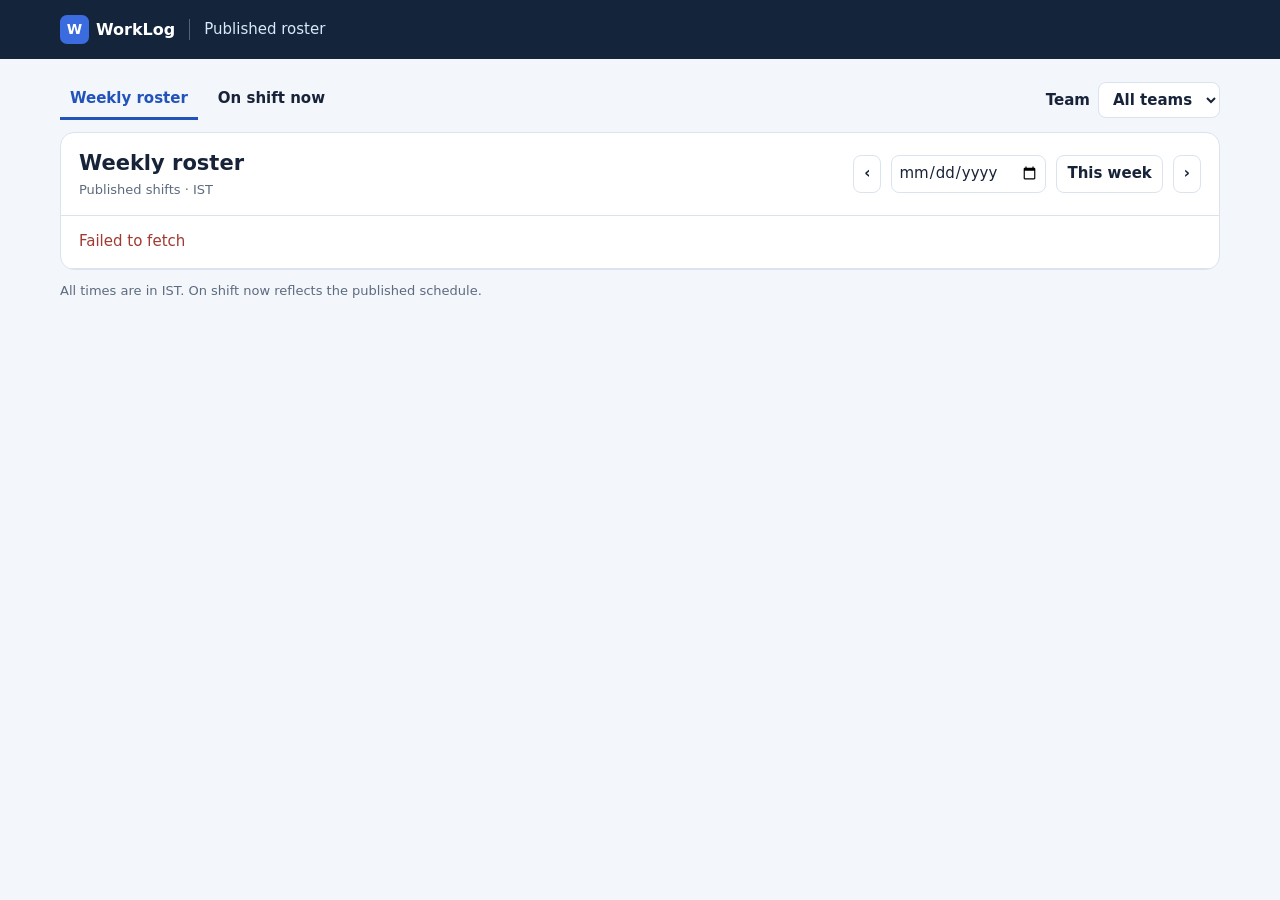
<file: roster-public.html>
<!doctype html>
<html lang="en">
<head>
  <meta charset="utf-8">
  <meta name="viewport" content="width=device-width, initial-scale=1">
  <meta name="robots" content="noindex, nofollow">
  <title>Published roster · WorkLog</title>
  <link rel="stylesheet" href="/roster-public.css?v=activity-roster-ui">
  <link rel="stylesheet" href="/roster-shifts.css">
</head>
<body>
  <header class="brand"><a href="/"><span class="public-mark" aria-hidden="true">W</span> WorkLog</a><span>Published roster</span></header>
  <main>
    <div class="toolbar">
      <div class="view-switch" role="group" aria-label="Roster view">
        <button id="weeklyView" type="button" aria-pressed="true">Weekly roster</button>
        <button id="liveView" type="button" aria-pressed="false">On shift now</button>
      </div>
      <label>Team <select id="teamFilter"><option value="">All teams</option></select></label>
    </div>
    <section class="sheet" aria-labelledby="viewTitle">
      <div class="sheet-head">
        <div><h1 id="viewTitle">Weekly roster</h1><p id="rosterStamp">Loading published shifts…</p></div>
        <div id="weekControls" class="week-controls" aria-label="Roster week">
          <button type="button" id="previousWeek" aria-label="Previous week">‹</button>
          <input id="publicWeekDate" type="date" aria-label="Jump to roster week">
          <button type="button" id="thisWeek">This week</button>
          <button type="button" id="nextWeek" aria-label="Next week">›</button>
        </div>
      </div>
      <p id="rosterProblem" class="error" role="status" hidden></p>
      <div id="publicShiftLegend"></div>
      <div id="publicRosterGrid" class="data" role="region" aria-label="Published shifts" tabindex="0"></div>
    </section>
    <p class="note">All times are in IST. On shift now reflects the published schedule.</p>
  </main>
  <script type="module" src="/roster-public.js?v=activity-roster-ui"></script>
</body>
</html>
</file>
<file: board.css>
/* Reporting board shared by User Admin and read-only viewers. */
.board-shell { grid-template-columns: 280px minmax(0, 1fr); transition: grid-template-columns .26s ease; }
.board-shell.palette-collapsed { grid-template-columns: 58px minmax(0, 1fr); }
.org-board-panel { min-width: 0; display: flex; flex-direction: column; overflow: hidden; padding: 0; }
.org-board-heading { align-items: center; flex-wrap: wrap; padding: 16px 18px; border-bottom: 1px solid #e8edf4; margin: 0 !important; }
.org-board-heading h3 { font-size: 16px; margin: 0 0 3px !important; }
.org-board-heading .hint { max-width: 620px; }
.board-tools { display: flex; align-items: center; gap: 8px; flex-wrap: wrap; }
.board-count, .palette-count { display: inline-flex; align-items: center; border-radius: 999px; background: #f1f5f9; padding: 5px 9px; color: #526174; font-size: 11px; font-weight: 700; }
.board-mode, .board-zoom { display: inline-flex; align-items: center; gap: 2px; border: 1px solid #e0e7f0; border-radius: 10px; padding: 3px; background: #f4f7fb; }
.board-mode button, .board-zoom button { background: transparent; color: #53657a; padding: 6px 8px; border-radius: 7px; font-size: 11px; white-space: nowrap; }
.board-mode button.active { background: #fff; color: #1769d2; box-shadow: 0 1px 4px #1423351c; }
.board-zoom output { min-width: 43px; text-align: center; color: #44566d; font-size: 11px; font-weight: 700; }
.board-tools .arrange-button { background: #edf3fa; color: #233b57; font-size: 11px; padding: 9px 11px; }
.board-viewport { position: relative; height: min(70vh, 720px); min-height: 540px; margin: 12px; border: 1px solid #dfe7f0; border-radius: 11px; overflow: hidden; cursor: grab; background-color: #fafbfc; background-image: linear-gradient(to right, #edf1f7 1px, transparent 1px), linear-gradient(to bottom, #edf1f7 1px, transparent 1px); background-size: 32px 32px; }
.board-viewport.panning { cursor: grabbing; }
.board-world { position: absolute; left: 0; top: 0; width: 2800px; height: 1800px; background: transparent; transform-origin: top left; cursor: inherit; }
.board-world .tree-lines { overflow: visible; }
.board-world .tree-lines path { stroke: #5b87b8; stroke-width: 2; transition: opacity .15s, stroke .15s, stroke-width .15s; }
.board-world .tree-lines path.highlighted { stroke: #2563eb; stroke-width: 3; }
.board-world .tree-lines path.dimmed { opacity: .18; }
.tree-canvas-card.org-card { width: 204px; height: 122px; min-height: 122px; padding: 0; border: 2px solid #a8c5e6; border-radius: 12px; box-shadow: 0 4px 14px #17365420; background: #fff; overflow: visible; transition: transform .32s cubic-bezier(.22,1,.36,1), border-color .16s, box-shadow .16s, opacity .16s; z-index: 2; }
.tree-canvas-card.org-card:hover, .tree-canvas-card.org-card.highlighted { border-color: #2563eb; box-shadow: 0 0 0 4px #2563eb22, 0 10px 20px #17365422; }
.tree-canvas-card.org-card.dimmed { opacity: .3; }
.tree-canvas-card.org-card.drop-target { border-color: #2563eb; background: #f3f8ff; box-shadow: 0 0 0 5px #2563eb32, 0 12px 24px #2563eb30; z-index: 5; }
.tree-canvas-card.org-card.drop-invalid { border-color: #c94b4b; background: #fff3f3; box-shadow: 0 0 0 4px #c94b4b22; }
.tree-canvas-card.org-card.drop-target::after { display: none; }
.org-card-inner { height: 100%; display: flex; flex-direction: column; justify-content: space-between; padding: 12px 13px; }
.org-card strong { font-size: 14px; line-height: 1.2; color: #1b2838; }
.org-card small { font-size: 11px; margin-top: 3px; }
.org-card .reports-to { font-size: 10px; color: #60728a; margin-top: 6px; }
.org-card .card-actions { margin-top: 0; align-items: center; }
.org-card .tier-chip { font-size: 10px; font-weight: 700; padding: 3px 8px; border: 1px solid #bed5fa; background: #eef5ff; }
.org-card .tier-chip[data-tier="2"] { background: #eef1ff; color: #4f58b0; border-color: #cdd3ff; }
.org-card .tier-chip[data-tier="3"] { background: #eef9ff; color: #1870a4; border-color: #bce7fa; }
.org-card .tier-chip[data-tier="4"] { background: #eefbf8; color: #147d69; border-color: #bcebdd; }
.org-card .tier-chip[data-tier="other"] { background: #f7f1ff; color: #7650aa; border-color: #e0cef6; }
.org-card .card-actions button { border: 1px solid #d8e2ee; background: #f5f7fa; color: #506276; border-radius: 999px; padding: 2px 7px; font-size: 10px; line-height: 1.3; }
.org-card .card-actions button:hover { background: #eaf2ff; color: #1769d2; }
.org-card .detach-button { border: 0 !important; background: transparent !important; color: #94a3b8 !important; font-size: 15px !important; padding: 0 3px !important; line-height: 1 !important; }
.org-card .detach-button:hover { color: #b73333 !important; }
.org-card .drop-badge { position: absolute; left: 50%; top: -35px; transform: translateX(-50%); white-space: nowrap; border-radius: 999px; background: #2563eb; color: #fff; padding: 5px 9px; font-size: 10px; font-weight: 700; box-shadow: 0 5px 12px #17365433; display: none; }
.org-card.drop-target .drop-badge { display: block; }
.org-card .connection-dot { position: absolute; top: -5px; left: 50%; width: 8px; height: 8px; border: 1px solid #fff; border-radius: 50%; background: #5b87b8; transform: translateX(-50%); }
.board-legend { position: absolute; left: 12px; bottom: 12px; z-index: 4; display: flex; align-items: center; gap: 7px; max-width: calc(100% - 24px); padding: 6px 9px; border: 1px solid #dfe7f0; border-radius: 9px; background: #ffffffeb; color: #65758a; font-size: 10px; box-shadow: 0 2px 8px #1736540b; }
.board-legend i { width: 14px; height: 2px; background: #5b87b8; display: inline-block; flex: none; }
.board-legend i.hover-line { background: #2563eb; }
.board-drop-banner { position: absolute; top: 10px; left: 50%; transform: translateX(-50%); z-index: 5; max-width: 90%; padding: 7px 11px; border-radius: 999px; background: #17283bea; color: #fff; font-size: 11px; font-weight: 700; text-align: center; pointer-events: none; }
.org-board-panel .grid-empty { top: 180px; left: 60px; }
.org-board-panel .error { margin: 0 18px 12px; min-height: 0; }
.people-palette { max-height: none; min-height: 540px; padding: 0; display: flex; flex-direction: column; overflow: hidden; }
.palette-header { display: flex; align-items: flex-start; gap: 8px; padding: 16px; border-bottom: 1px solid #e8edf4; }
.palette-details { min-width: 0; flex: 1; }
.palette-toggle { flex: none; width: 30px; height: 30px; display: grid; place-items: center; padding: 0; border: 1px solid #dfe7f0; border-radius: 8px; background: #f4f7fb; color: #4b617d; font-size: 22px; line-height: 1; }
.palette-toggle:hover, .palette-expand:hover { background: #eaf2ff; color: #1769d2; }
.palette-expand { display: none; width: 42px; min-height: 170px; align-items: center; flex-direction: column; gap: 12px; padding: 8px 4px; border: 1px solid #dfe7f0; border-radius: 10px; background: #fff; color: #4b617d; }
.palette-expand > span:first-child { font-size: 23px; line-height: 1; }
.palette-rail-count { display: grid; place-items: center; min-width: 28px; height: 28px; padding: 0 5px; border-radius: 999px; background: #e8f1ff; color: #1769d2; font-size: 11px; font-weight: 800; }
.palette-rail-label { writing-mode: vertical-rl; font-size: 11px; font-weight: 700; letter-spacing: .04em; }
.palette-collapsed .people-palette { align-items: center; padding: 10px 0; max-height: none; }
.palette-collapsed .palette-header, .palette-collapsed .palette-list, .palette-collapsed .palette-drop-hint { display: none; }
.palette-collapsed .palette-expand { display: flex; }
.palette-collapsed .people-palette[data-has-people="true"] .palette-rail-count { background: #1769d2; color: #fff; box-shadow: 0 0 0 4px #1769d222; }
.palette-header h3 { font-size: 16px; margin: 0 0 4px !important; }
.palette-header .hint { margin: 0; }
.palette-list { padding: 10px 13px 16px; overflow: auto; flex: 1; }
.palette-person { padding: 11px 12px; border-radius: 11px; box-shadow: 0 1px 3px #1736540a; }
.palette-person strong { font-size: 13px; }
.palette-person small { font-size: 11px; }
.palette-person .tier-chip { display: inline-flex; margin-top: 7px; padding: 2px 7px; border-radius: 999px; color: #256ab8; background: #edf5ff; font-size: 10px; font-weight: 700; }
.palette-group { margin-top: 8px; }
.palette-drop-hint { margin: 10px 13px 13px; }
.readonly-grid .org-card { cursor: default; }
@media (max-width: 1100px) { .board-shell { grid-template-columns: 245px minmax(0, 1fr); } .board-tools { width: 100%; } }
@media (max-width: 900px) { .board-shell { grid-template-columns: 1fr; } .board-shell.palette-collapsed { grid-template-columns: 58px minmax(0, 1fr); } .people-palette { min-height: 0; max-height: 260px; } .palette-collapsed .people-palette { min-height: 500px; } .board-viewport { min-height: 500px; } .board-legend { font-size: 9px; } .board-mode button { font-size: 10px; } }
@media (prefers-reduced-motion: reduce) { .board-shell { transition: none; } }
</file>
<file: work.css>
/* Compact timer cards for running several tasks at once. */
#trackerTabs { flex-wrap: wrap; }
#runners.runner-list {
  grid-template-columns: repeat(auto-fit, minmax(min(100%, 230px), 1fr));
  gap: 9px;
  align-items: stretch;
}
#runners .runner {
  display: flex;
  flex-direction: column;
  gap: 6px;
  min-width: 0;
  padding: 11px 12px;
  background: #fbfcfe;
}
#runners .runner[data-state="running"] { border-color: #9bd5b4; background: #fbfffc; }
#runners .runner-head { gap: 7px; min-width: 0; }
#runners .runner input {
  flex: 1;
  min-width: 0;
  width: 100%;
  padding: 3px 5px;
  border: 1px solid transparent;
  background: transparent;
  font-size: 12px;
  font-weight: 700;
  text-overflow: ellipsis;
}
#runners .runner input:hover, #runners .runner input:focus { border-color: #b9cce3; background: #fff; }
#runners .badge { flex: none; padding: 3px 7px; font-size: 9px; }
#runners .clock { margin: 0; font-size: 23px; line-height: 1.1; }
#runners .runner-meta {
  min-width: 0;
  margin: 0;
  overflow: hidden;
  text-overflow: ellipsis;
  white-space: nowrap;
  font-size: 10px;
}
#runners .runner-actions { flex-wrap: nowrap; gap: 5px; margin-top: auto; }
#runners .runner-actions button { flex: 1; min-width: 0; padding: 6px 4px; font-size: 10px; white-space: nowrap; }
#runners .empty { grid-column: 1 / -1; }
.builder-mode { display: flex; align-items: center; justify-content: space-between; gap: 10px; margin: 16px 0 4px; }
.builder-mode strong { font-size: 12px; color: #395a80; }
.builder-mode button { padding: 7px 10px; font-size: 12px; }
#taskForm input[readonly] { background: #f3f6fa; color: #52657a; }
.entries-panel { min-width: 0; }
.entries-filters { display: flex; align-items: end; flex-wrap: wrap; gap: 10px; }
.entries-filters .field { margin: 0; flex: 0 1 180px; }
.entries-filters input { width: 100%; border: 1px solid #cbd5e1; border-radius: 8px; padding: 9px; background: white; }
.entries-filters button { padding: 9px 12px; }
.entries-panel > .hint { margin: 10px 0 14px; }
.entries-panel > .error:empty { display: none; }
.entries-scroll { overflow: auto; max-height: min(65vh, 720px); border: 1px solid var(--line); border-radius: 10px; }
.entries-table { width: 100%; min-width: 1120px; border-collapse: collapse; }
.entries-table th, .entries-table td { padding: 10px 12px; border-bottom: 1px solid var(--line); text-align: left; vertical-align: top; }
.entries-table th { position: sticky; top: 0; z-index: 1; background: #f6f8fb; color: var(--muted); font-size: 11px; white-space: nowrap; }
.entries-table td { font-size: 12px; }
.entries-table tr:last-child td { border-bottom: 0; }
.entries-task { max-width: 240px; overflow-wrap: anywhere; }
.entries-duration { white-space: nowrap; font-variant-numeric: tabular-nums; }
.entries-remarks { max-width: 240px; overflow-wrap: anywhere; }
.entries-remarks summary { color: var(--blue); cursor: pointer; font-weight: 700; }
.entries-remarks details span { display: block; margin-top: 7px; white-space: pre-wrap; }
.entries-pagination { display: flex; align-items: center; justify-content: space-between; gap: 12px; margin-top: 14px; color: var(--muted); font-size: 12px; }
.entries-pagination > div { display: flex; gap: 7px; }
.entries-pagination button { padding: 7px 11px; font-size: 12px; }
.requester-suggestions {
  max-height: 240px;
  overflow: auto;
  margin-top: 4px;
  border: 1px solid var(--line);
  border-radius: 8px;
  background: #fff;
}
.requester-suggestions button {
  display: block;
  width: 100%;
  padding: 8px 10px;
  border-radius: 0;
  background: #fff;
  text-align: left;
  color: var(--ink);
  overflow-wrap: anywhere;
}
.requester-suggestions button + button { border-top: 1px solid var(--line); }
.requester-suggestions button:hover, .requester-suggestions button:focus-visible { background: #e8f1fd; }
.requester-suggestions small { display: block; margin-top: 2px; color: var(--muted); font-weight: 400; }
.requester-status { margin: 5px 0; }
</file>
<file: settings.css>
/* Keep each Settings form visible while its own list scrolls. */
#settings .settings-grid { align-items: stretch; }
#settings .setting-card {
  display: flex;
  flex-direction: column;
  min-width: 0;
  height: min(70vh, 680px);
  min-height: 430px;
}
#settings .setting-card[hidden], #settings form[hidden] { display: none; }
#settings .setting-card form { flex: none; }
#settings .setting-list-toolbar {
  display: flex;
  align-items: center;
  gap: 9px;
  flex: none;
  margin-top: 14px;
  padding: 12px 0 10px;
  border-top: 1px solid var(--line);
}
#settings .setting-count { flex: none; color: var(--muted); font-size: 11px; font-weight: 700; }
#settings .setting-list-toolbar input {
  width: 100%;
  min-width: 0;
  margin-left: auto;
  padding: 7px 9px;
  border: 1px solid #cbd5e1;
  border-radius: 7px;
  background: #fff;
  color: var(--ink);
  font-size: 12px;
}
#settings .setting-list {
  display: block;
  flex: 1;
  min-height: 0;
  margin-top: 0;
  padding-right: 6px;
  overflow-x: hidden;
  overflow-y: auto;
  overscroll-behavior: contain;
  scrollbar-gutter: stable;
}
#settings .setting-list:focus-visible { outline: 2px solid var(--blue); outline-offset: 2px; }
#settings .setting-item {
  display: grid;
  grid-template-columns: minmax(0, 1fr) auto;
  align-items: start;
  gap: 8px;
  margin: 0;
  padding: 10px 0;
}
#settings .setting-item:first-child { border-top: 0; }
#settings .setting-name {
  display: -webkit-box;
  min-width: 0;
  padding: 0;
  overflow: hidden;
  overflow-wrap: anywhere;
  -webkit-box-orient: vertical;
  -webkit-line-clamp: 2;
  border: 0;
  border-radius: 0;
  background: transparent;
  color: var(--ink);
  font-size: 13px;
  font-weight: 500;
  line-height: 1.4;
  text-align: left;
}
#settings .setting-name:hover { color: var(--blue); }
#settings .setting-name.expanded { display: block; -webkit-line-clamp: unset; }
#settings .setting-name small { display: block; color: var(--muted); font-size: 11px; font-weight: 400; }
#settings .setting-item.inactive .setting-name { color: #8a96a4; text-decoration: line-through; }
#settings .setting-actions { flex-wrap: nowrap; gap: 4px; }
#settings .setting-actions button { padding: 5px 7px; font-size: 10px; }
#settings .setting-item.editing { grid-template-columns: minmax(0, 1fr); }
#settings .setting-edit-form { display: grid; gap: 7px; min-width: 0; }
#settings .setting-edit-form input, #settings .setting-edit-form select { width: 100%; min-width: 0; padding: 7px 9px; border: 1px solid #9abbe5; border-radius: 7px; }
#settings .setting-edit-form div { display: flex; gap: 6px; }
#settings .setting-edit-form button { padding: 6px 9px; font-size: 11px; }
#settings.settings-limited .setting-item { grid-template-columns: minmax(0, 1fr); }
.module-access { margin: 12px 0 16px; padding: 12px; border: 1px solid var(--line); border-radius: 10px; }
.module-access legend { padding: 0 5px; font-weight: 700; }
.module-checkboxes { display: grid; gap: 8px; margin-top: 9px; }
.module-checkboxes label { display: flex; align-items: center; gap: 8px; font-size: 13px; }
.module-checkboxes input { width: auto; }
.user-module-line { display: block; max-width: 100%; margin-top: 5px; overflow: hidden; color: var(--muted); font-size: 11px; text-overflow: ellipsis; white-space: nowrap; }
@media (max-width: 720px) { #settings .setting-card { height: min(70vh, 620px); min-height: 390px; } }
</file>
<file: users.css>
/* Full-width user directory and account drawers. */
#users .users-page-panel { min-width: 0; padding: 24px 28px; }
#users .users-page-heading { display: flex; align-items: flex-start; justify-content: space-between; gap: 20px; }
#users .users-page-heading h2 { margin: 0 0 4px; font-size: 20px; }
#users .users-page-heading .sub { margin: 0; }
#users .users-page-actions { display: flex; align-items: center; gap: 10px; flex: none; }
#users .user-search input { width: min(290px, 29vw); padding: 10px 12px; border: 1px solid #cbd5e1; border-radius: 8px; background: #fff; color: var(--ink); }
#users .user-search input:focus-visible { outline: 2px solid var(--blue); outline-offset: 2px; }
#users #openCreateUserButton { white-space: nowrap; }
#users .user-count { min-height: 18px; margin: 12px 0 14px; color: var(--muted); font-size: 12px; }
#users .admin-layout { display: block; }
#users .users-table-panel { min-width: 0; padding: 0; border: 0; border-radius: 0; box-shadow: none; }
#users #userList { width: 100%; max-height: max(320px, calc(100dvh - 320px)); overflow-y: auto; overflow-x: hidden; overscroll-behavior: contain; }
#users #userList:focus-visible { outline: 2px solid var(--blue); outline-offset: 2px; }
#users .user-table { width: 100%; min-width: 0; table-layout: fixed; }
#users .user-table th, #users .user-table td { padding: 10px 7px; white-space: nowrap; vertical-align: middle; overflow: hidden; text-overflow: ellipsis; }
#users .user-table th:nth-child(1) { width: 16%; }
#users .user-table th:nth-child(2) { width: 22%; }
#users .user-table th:nth-child(3) { width: 18%; }
#users .user-table th:nth-child(4) { width: 20%; }
#users .user-table th:nth-child(5) { width: 13%; }
#users .user-table th:nth-child(6) { width: 7%; }
#users .user-table th:nth-child(7) { width: 4%; }
#users .user-table th { position: sticky; top: 0; z-index: 1; background: #fff; }
#users .user-table th:last-child, #users .user-table td:last-child { text-align: center; padding-left: 2px; padding-right: 2px; }
#users .user-table td:first-child strong { font-weight: 700; }
#users .user-table .user-role-line { flex-wrap: nowrap; overflow: hidden; }
#users .user-table .user-role-line > span:first-child { min-width: 0; overflow: hidden; text-overflow: ellipsis; white-space: nowrap; }
#users .user-table .role-pill { flex: none; }
#users .user-table .user-module-line { display: inline; max-width: none; margin: 0; overflow: visible; color: var(--ink); font-size: 13px; text-overflow: clip; }
#users .user-table .user-status { display: inline-flex; margin: 0; padding: 4px 8px; border-radius: 999px; background: #e8f6ee; color: #178052; font-size: 11px; }
#users .user-table .user-status.inactive { background: #f2f3f5; color: #6f7782; }
#users .user-table .edit-user-button { display: inline-grid; place-items: center; width: 30px; height: 30px; padding: 0; border: 1px solid #d4e0ee; border-radius: 7px; }
#users .user-table .edit-user-button:hover { background: #d6e8ff; color: #125ab4; }
#users .user-table .edit-user-button:focus-visible { outline: 2px solid var(--blue); outline-offset: 2px; }
#users .users-pagination { display: flex; align-items: center; justify-content: space-between; gap: 12px; padding: 14px 0 0; color: var(--muted); font-size: 12px; }
#users .users-pagination > div { display: flex; gap: 8px; }
#users .users-pagination button { padding: 7px 11px; font-size: 12px; }
#users .user-drawer-backdrop { position: fixed; inset: 0; z-index: 40; background: rgba(13, 27, 45, .48); }
#users .user-drawer { position: fixed; top: 0; right: 0; z-index: 41; display: block; width: min(540px, 100vw); max-width: none; height: 100dvh; margin: 0; padding: 24px 28px 36px; overflow-y: auto; border-radius: 16px 0 0 16px; box-shadow: -12px 0 35px rgba(15, 32, 52, .2); }
#users .user-drawer h3 { margin: 0; font-size: 20px; }
#users .user-drawer .field { max-width: none; }
#users .user-drawer-heading { display: flex; align-items: center; justify-content: space-between; gap: 12px; margin-bottom: 18px; }
#users .user-drawer-close { padding: 5px 12px; font-size: 24px; line-height: 1; }
#users .user-drawer .section-heading { position: static; margin-bottom: 18px; }
#users .user-drawer .form-actions { flex-wrap: wrap; }
body.user-drawer-open { overflow: hidden; }
.sr-only { position: absolute; width: 1px; height: 1px; padding: 0; margin: -1px; overflow: hidden; clip: rect(0, 0, 0, 0); white-space: nowrap; border: 0; }
@media (max-width: 900px) {
  #users .users-page-panel { padding: 18px 16px; }
  #users .users-page-heading { flex-wrap: wrap; }
  #users .users-page-actions { width: 100%; }
  #users .user-search { flex: 1; }
  #users .user-search input { width: 100%; }
}
@media (max-width: 1300px) {
  #users .user-table, #users .user-table tbody, #users .user-table tr { display: block; width: 100%; }
  #users .user-table thead { display: none; }
  #users .user-table tr { display: grid; grid-template-columns: repeat(2, minmax(0, 1fr)); gap: 4px 16px; margin-bottom: 12px; padding: 12px; border: 1px solid var(--line); border-radius: 10px; }
  #users .user-table td { display: block; width: 100%; padding: 2px 0; border: 0; white-space: normal; overflow-wrap: anywhere; }
  #users .user-table td::before { content: attr(data-label); display: block; color: var(--muted); font-size: 11px; font-weight: 700; }
  #users .user-table td:last-child { text-align: left; }
  #users .user-table .user-role-line { flex-wrap: wrap; }
}
@media (max-width: 600px) {
  #users .user-drawer { padding: 20px 18px 30px; border-radius: 0; }
  #users .users-page-actions { flex-wrap: wrap; }
  #users .user-search { flex-basis: 100%; }
  #users .users-pagination { flex-wrap: wrap; }
  #users .user-table tr { grid-template-columns: 1fr; }
}
</file>
<file: operations.css>
.header-actions,.ops-heading,.ops-toolbar,.ops-check-heading,.ops-card-top,.ops-card-actions { display:flex; align-items:center; gap:12px; }
.header-actions { gap:18px; }
.header-actions button { padding:7px 11px; white-space:nowrap; }
.ops-heading { justify-content:space-between; align-items:flex-start; flex-wrap:wrap; margin:0 0 16px; }
.ops-heading h2 { margin:0 0 3px; font-size:22px; }
.ops-heading .sub { margin:0; }
.ops-toolbar { flex-wrap:wrap; }
.ops-toolbar label,.ops-filters label { display:flex; align-items:center; gap:8px; font-weight:700; color:var(--muted); }
.ops-toolbar input,.ops-filters select { border:1px solid #cbd5e1; border-radius:8px; padding:9px; background:#fff; color:var(--ink); }
.ops-form-panel { margin:0 0 16px; }
.ops-form-panel h3 { margin:0 0 12px; }
.ops-form-grid { display:grid; grid-template-columns:repeat(2,minmax(0,1fr)); gap:0 16px; }
.ops-form-grid .field { min-width:0; }
.ops-check,.ops-weekdays { display:flex; align-items:center; gap:8px; margin:10px 0; }
.ops-weekdays { flex-wrap:wrap; border:1px solid var(--line); border-radius:10px; padding:10px; }
.ops-weekdays legend { font-weight:700; }
.ops-check input { width:17px; height:17px; accent-color:var(--blue); }
.ops-check-heading { justify-content:space-between; margin:16px 0 8px; }
.ops-check-heading h4 { margin:0; }
.ops-check-row { display:grid; grid-template-columns:minmax(130px,1.3fr) 105px 105px minmax(140px,1fr) minmax(140px,1fr) 36px; gap:8px; margin:8px 0; }
.ops-check-row input,.ops-check-row select { min-width:0; padding:8px; border:1px solid #cbd5e1; border-radius:8px; background:#fff; }
.ops-check-row button { padding:5px; }
.ops-filters { display:flex; gap:16px; flex-wrap:wrap; margin:0 0 16px; padding:13px 16px; }
.ops-summary { display:grid; grid-template-columns:repeat(4,minmax(0,1fr)); gap:12px; margin-bottom:16px; }
.ops-stat { border:1px solid var(--line); border-radius:12px; background:#fff; padding:15px; }
.ops-stat strong { display:block; font-size:24px; line-height:1.1; }
.ops-stat span { color:var(--muted); font-size:13px; }
.ops-stat.alert strong { color:#b73333; }
.ops-card,.ops-series { display:flex; justify-content:space-between; align-items:flex-start; gap:20px; margin:10px 0; padding:17px 20px; background:#fff; border:1px solid var(--line); border-radius:12px; }
.ops-card-main { min-width:0; }
.ops-card h3,.ops-series h3 { margin:8px 0 4px; font-size:17px; }
.ops-card p,.ops-series p { margin:5px 0; }
.ops-card-top { gap:9px; }
.ops-kind { display:inline-block; color:#426182; font-size:12px; font-weight:700; text-transform:capitalize; }
.ops-status { padding:3px 8px; border-radius:99px; background:#eaf2fd; color:#1859a0; font-size:12px; font-weight:700; }
.ops-status.completed { background:#e8f6ee; color:#14754a; }
.ops-status.missed,.ops-status.overdue { background:#fff0ed; color:#b13a2e; }
.ops-status.blocked { background:#fff5da; color:#8e6300; }
.ops-status.coverage { background:#fff5da; color:#8e6300; }
.ops-card-meta { color:var(--muted); font-size:12px; }
.ops-dependency,.ops-extension { color:#8e6300; }
.ops-card-actions { align-self:center; flex-wrap:wrap; justify-content:flex-end; flex:none; max-width:260px; }
.ops-card-actions button,.ops-series-check button { padding:7px 10px; font-size:12px; }
.ops-series { display:grid; grid-template-columns:minmax(180px,.6fr) minmax(320px,1.4fr) auto; }
.ops-series-check { padding:8px 0; border-bottom:1px solid var(--line); }
.ops-series-check strong { margin-right:7px; }
.ops-series-preview { grid-column:1/-1; max-height:260px; overflow:auto; width:100%; border-top:1px solid var(--line); padding-top:8px; }
.ops-series-preview p { padding:4px 0; border-bottom:1px solid var(--line); font-size:12px; }
.ops-dialog { width:min(560px,calc(100vw - 30px)); max-height:90vh; padding:24px; border:1px solid var(--line); border-radius:14px; box-shadow:0 20px 70px #10203655; }
.ops-dialog::backdrop { background:#10203688; }
.ops-dialog h3 { margin:0 0 8px; }
.ops-dialog .field textarea,.ops-dialog .field input,.ops-dialog .field select { width:100%; border:1px solid #cbd5e1; border-radius:8px; padding:10px; }
.ops-quick-dialog { width:min(580px,calc(100vw - 24px)); max-height:min(90dvh,900px); padding:0; border:1px solid var(--line); border-radius:15px; color:var(--ink); box-shadow:0 20px 70px #10203655; }
.ops-quick-dialog::backdrop { background:#10203688; }
.ops-quick-dialog form { max-height:min(90dvh,900px); display:flex; flex-direction:column; }
.ops-quick-head,.ops-quick-foot { display:flex; justify-content:space-between; align-items:center; gap:10px; padding:13px 18px; background:#fff; }
.ops-quick-head { border-bottom:1px solid var(--line); }
.ops-quick-head h2 { margin:0; font-size:19px; }
.ops-quick-head button { padding:4px 9px; font-size:20px; line-height:1.1; }
.ops-quick-foot { justify-content:flex-end; border-top:1px solid var(--line); }
.ops-quick-body { padding:8px 18px 15px; overflow:auto; }
.ops-quick-body .field { margin:10px 0; }
.ops-quick-body .field > strong { display:block; margin-bottom:5px; }
.ops-quick-body .field input,.ops-quick-body .field select,.ops-quick-body .field textarea,.ops-quick-check input,.ops-quick-check select { width:100%; min-width:0; padding:9px; border:1px solid #cbd5e1; border-radius:8px; background:#fff; color:var(--ink); }
.ops-quick-mode { display:flex; gap:5px; margin:11px 0; padding:3px; border:0; border-radius:9px; background:#edf2fa; }
.ops-quick-mode legend { position:absolute; width:1px; height:1px; overflow:hidden; clip:rect(0,0,0,0); }
.ops-quick-mode label { padding:6px 13px; border-radius:7px; color:var(--muted); cursor:pointer; }
.ops-quick-mode label:has(input:checked) { background:#fff; color:var(--blue); box-shadow:0 1px 4px #10203620; font-weight:700; }
.ops-quick-mode input { accent-color:var(--blue); }
.ops-quick-section { display:grid; gap:5px; }
.ops-quick-checklist { display:grid; grid-template-columns:repeat(2,minmax(0,1fr)); gap:7px; max-height:150px; overflow:auto; }
.ops-quick-checklist label { display:flex; align-items:center; gap:7px; padding:8px; border:1px solid var(--line); border-radius:8px; cursor:pointer; font-size:12px; }
.ops-quick-checklist label:has(input:checked) { border-color:var(--blue); background:#edf4ff; }
.ops-quick-checklist input { width:15px!important; flex:none; accent-color:var(--blue); }
.ops-quick-checklist small { margin-left:auto; color:var(--muted); white-space:nowrap; }
.ops-quick-summary { margin:2px 0 8px; padding:9px 11px; border-radius:8px; background:#f1f5fb; color:#405570; font-size:12px; }
.ops-quick-summary span { display:block; margin:2px 0; }
.ops-quick-check { margin:8px 0; padding:10px; border:1px solid var(--line); border-radius:9px; background:#f8fafd; }
.ops-quick-check .ops-check-heading { margin:0 0 8px; }
.ops-quick-check .ops-check-heading button { padding:4px 8px; font-size:11px; }
.ops-quick-check-main { display:grid; grid-template-columns:repeat(2,minmax(0,1fr)); gap:10px; }
.ops-quick-check label { display:block; font-size:12px; font-weight:700; }
.ops-quick-check label input,.ops-quick-check label select { display:block; margin-top:4px; }
.ops-quick-check .hint { margin:6px 0 0; }
.ops-quick-check details { margin-top:7px; }
.ops-quick-check details summary,.ops-quick-more summary { color:var(--blue); font-size:12px; font-weight:700; cursor:pointer; }
.ops-quick-check details .ops-quick-check-main { margin:9px 0; }
.ops-quick-more { margin-top:12px; padding-top:10px; border-top:1px solid var(--line); }
.ops-quick-more-body { margin-top:7px; }
.ops-quick-more .ops-check input { width:auto!important; }
.ops-roster-actions,.ops-roster-toolbar,.ops-roster-week-nav,.ops-roster-footer,.ops-roster-coverage-head { display:flex; align-items:center; gap:12px; }
.ops-roster-actions,.ops-roster-toolbar { flex-wrap:wrap; }
.ops-roster-actions button { white-space:nowrap; }
.ops-roster-toolbar { margin:0 0 14px; color:var(--muted); font-size:13px; }
.ops-roster-toolbar label { display:flex; align-items:center; gap:7px; font-weight:700; }
.ops-roster-toolbar select,.ops-roster-toolbar input { min-width:0; padding:7px 9px; background:#fff; border:1px solid var(--line); border-radius:8px; color:var(--ink); }
.ops-roster-week-nav button { padding:5px 10px; font-size:19px; line-height:1; }
.ops-roster-chip { padding:5px 9px; background:#eff3f8; color:#4d627a; border-radius:999px; font-weight:700; }
.ops-roster-chip.published { background:#e7f5ed; color:#16734e; }
.ops-roster-sheet { min-width:0; border:1px solid var(--line); border-radius:14px; background:#fff; overflow:hidden; }
.ops-roster-scroll { max-width:100%; overflow:auto; background:#fff; }
.ops-roster-table { width:100%; min-width:820px; border-collapse:separate; border-spacing:0; table-layout:fixed; font-size:12px; }
.ops-roster-table thead th { background:#f5f8fc; color:#53677e; font-size:11px; text-transform:uppercase; letter-spacing:.04em; }
.ops-roster-table th,.ops-roster-table td { width:calc((100% - 174px)/7); padding:8px 6px; border-top:1px solid var(--line); border-right:1px solid var(--line); text-align:center; vertical-align:middle; }
.ops-roster-table th:first-child { position:sticky; left:0; z-index:2; width:174px; text-align:left; padding-left:12px; background:#fff; }
.ops-roster-table thead th:first-child { z-index:3; background:#f5f8fc; }
.ops-roster-table th:last-child,.ops-roster-table td:last-child { border-right:0; }
.ops-roster-table .weekend { background:#fafbfe; }
.ops-roster-day { display:block; margin-top:2px; color:#728399; font-weight:500; letter-spacing:0; text-transform:none; }
.ops-roster-person { display:flex; align-items:center; gap:8px; font-size:12px; line-height:1.2; }
.ops-roster-person small { display:block; margin-top:3px; color:var(--muted); font-size:10px; font-weight:400; }
.ops-roster-avatar { display:grid; flex:none; place-items:center; width:28px; height:28px; border-radius:9px; background:#e9f1fc; color:#1e61bd; font-size:10px; font-weight:800; }
.ops-roster-shift { display:block; width:100%; min-height:36px; padding:5px 4px; border:1px solid transparent; border-radius:7px; background:#e8f5ee; color:#236b49; font-size:11px; font-weight:700; line-height:1.25; text-align:center; white-space:normal; overflow-wrap:anywhere; }
button.ops-roster-shift { cursor:pointer; }
button.ops-roster-shift:hover,button.ops-roster-shift:focus-visible { border-color:#2b6bd0; outline:2px solid #2b6bd044; }
.ops-roster-shift.late { background:#eaf1fd; color:#215dba; }
.ops-roster-shift.off { background:#f0f2f5; color:#768396; }
.ops-roster-shift.leave { background:#fff2e5; color:#a05c14; }
.ops-roster-shift.empty { border:1px dashed #cbd7e5; background:transparent; color:#6b7d91; font-weight:500; }
.ops-roster-footer { justify-content:space-between; flex-wrap:wrap; padding:10px 18px; border-top:1px solid var(--line); color:var(--muted); font-size:12px; }
.ops-roster-presets { display:grid; grid-template-columns:repeat(2,minmax(0,1fr)); gap:8px; margin:10px 0 16px; }
.ops-roster-presets label,.ops-roster-days label { padding:9px; border:1px solid var(--line); border-radius:9px; font-size:13px; cursor:pointer; }
.ops-roster-presets label:has(input:checked),.ops-roster-days label:has(input:checked) { border-color:#2b6bd0; background:#edf4ff; color:#195eb6; }
.ops-roster-presets input,.ops-roster-days input { width:auto!important; margin-right:5px; accent-color:var(--blue); }
.ops-roster-days { display:grid; grid-template-columns:repeat(7,minmax(0,1fr)); gap:5px; margin:10px 0 16px; }
.ops-roster-days label { padding:7px 2px; text-align:center; }
.ops-roster-coverage { margin:16px 0; padding:17px 18px; border:1px solid var(--line); border-radius:14px; background:#fff; }
.ops-roster-coverage-head { justify-content:space-between; flex-wrap:wrap; margin-bottom:9px; }
.ops-roster-coverage h3 { margin:0; font-size:16px; }
.ops-roster-coverage-head span { color:var(--muted); font-size:12px; }
.staffing-scroll { overflow-x:auto; padding:3px; }
.staffing-row { display:grid; grid-template-columns:104px repeat(24,minmax(24px,1fr)); gap:3px; align-items:center; min-width:760px; margin:4px 0; }
.staffing-row small { display:block; color:var(--muted); font-size:11px; }
.staffing-axis { color:var(--muted); font-size:11px; text-align:center; }
.staffing-axis span:first-child { text-align:left; }
.staffing-band { min-height:28px; padding:0; border-radius:4px; font-size:11px; border:1px solid transparent; }
.staffing-band[aria-pressed="true"] { border-color:var(--ink); outline:2px solid var(--blue); outline-offset:1px; }
.staffing-band.covered,.staffing-legend .covered { background:#def2e8; color:#166044; }
.staffing-band.partial,.staffing-legend .partial { background:#ffedc6; color:#744500; }
.staffing-band.gap,.staffing-legend .gap { background:#fae5e5; color:#8f2e2e; }
.staffing-legend { display:flex; flex-wrap:wrap; align-items:center; gap:6px; margin:0 0 8px; color:var(--muted); font-size:12px; }
.staffing-legend span { padding:3px 7px; border-radius:4px; }
.staffing-detail { margin-top:10px; padding-top:10px; border-top:1px solid var(--line); color:var(--muted); }
.shift-handover-content { max-height:60vh; overflow:auto; }
.shift-handover-content section { padding:10px 0; border-top:1px solid var(--line); }
.shift-handover-content h3,.shift-handover-content p { margin:0 0 5px; }
.shift-handover-content ul { margin:6px 0; padding-left:21px; }
.shift-handover-content li { margin:0 0 8px; }
.handover-history { color:var(--muted); margin:6px 0 0; font-size:12px; }
.handover-history summary { cursor:pointer; color:var(--blue); font-weight:700; }
.handover-history ol { margin:5px 0 0; padding-left:20px; }
.ops-roster-alert,.ops-roster-early { display:flex; justify-content:space-between; align-items:center; gap:12px; padding:10px 12px; margin-top:8px; border-radius:9px; font-size:12px; }
.ops-roster-alert { background:#fff0ed; color:#a02e26; }
.ops-roster-early { background:#fff7e6; color:#875d12; }
.ops-roster-history-item { padding:12px 0; border-top:1px solid var(--line); font-size:12px; }
.ops-roster-history-item:first-child { margin-top:12px; }
.ops-roster-history-item p { margin:4px 0; color:var(--muted); }
.ops-roster-history-item div { padding:2px 0; }
.ops-time-row { display:flex; gap:10px; }
.ops-time-row label { flex:1; }
.ops-coverage { margin:16px 0; }
.ops-inbox-item { display:flex; justify-content:space-between; align-items:center; gap:16px; margin:10px 0; }
.ops-inbox-item.unread { border-left:4px solid var(--blue); }
.ops-inbox-item p { margin:4px 0; }
.ops-inbox-item small { color:var(--muted); }
@media(max-width:1100px) { .ops-check-row { grid-template-columns:repeat(2,minmax(0,1fr)); } .ops-series { grid-template-columns:1fr; } }
@media(max-width:700px) { .ops-form-grid,.ops-summary { grid-template-columns:repeat(2,minmax(0,1fr)); } .ops-card { display:block; } .ops-card-actions { justify-content:flex-start; max-width:none; margin-top:12px; } .header-actions { flex-wrap:wrap; justify-content:flex-end; } }
@media(max-width:480px) { .ops-form-grid,.ops-summary,.ops-check-row { grid-template-columns:1fr; } }

.ops-activity-types,.ops-table-actions,.ops-activity-pagination,.ops-activity-pagination>div {
  display:flex; align-items:center; flex-wrap:wrap; gap:6px;
}
.ops-activity-types button { padding:7px 9px; font-size:12px; }
.ops-activity-types button[aria-pressed="true"] { background:#d7e8ff; color:#154e99; box-shadow:inset 0 0 0 1px #abc9f3; }
.ops-filters input[type="search"] { min-width:155px; width:100%; padding:8px; border:1px solid #cbd5e1; border-radius:8px; }
.ops-activity-scroll { overflow:auto; padding:0; }
.ops-activity-table { width:100%; min-width:810px; border-collapse:collapse; text-align:left; font-size:13px; }
.ops-activity-table th,.ops-activity-table td { padding:9px 12px; border-bottom:1px solid var(--line); vertical-align:middle; }
.ops-activity-table thead th { color:var(--muted); background:#f8fafd; white-space:nowrap; }
.ops-activity-table tbody th { min-width:180px; }
.ops-activity-table tbody th small { display:block; margin-top:2px; color:var(--muted); font-weight:400; }
.ops-activity-table tbody tr:last-child>* { border-bottom:0; }
.ops-table-actions button { padding:6px 8px; font-size:11px; }
.ops-link-button { padding:0; background:transparent; color:#164d99; text-align:left; overflow-wrap:anywhere; }
.ops-link-button:hover { text-decoration:underline; }
.ops-activity-pagination { justify-content:space-between; margin-top:8px; color:var(--muted); font-size:12px; }
.ops-carryover { padding:9px 13px; margin-bottom:12px; }
.ops-carryover li { margin:6px 0; }
.ops-carryover summary { cursor:pointer; font-weight:700; }
.ops-activity-instructions { white-space:pre-wrap; overflow-wrap:anywhere; }
.roster-view-bar { display:flex; align-items:center; flex-wrap:wrap; gap:12px; margin-bottom:14px; }
.roster-view-bar .tabs { margin:0; }
.staffing-band.overlap.covered,.staffing-legend .overlap { background:#b9e6d4; color:#124e39; }
.staffing-day .staffing-band { height:66px; position:relative; overflow:hidden; }
.staffing-day .staffing-band>span:last-child { position:relative; }
.staffing-height { display:block; position:absolute; bottom:0; left:0; right:0; height:var(--height); background:currentColor; opacity:.18; }
.staffing-marker-row { display:grid; grid-template-columns:104px minmax(0,1fr); gap:3px; min-width:760px; }
.staffing-marker-row>span { align-self:center; color:var(--muted); font-size:12px; }
.staffing-marker-track { position:relative; height:50px; border-top:1px solid var(--line); margin-top:3px; }
.staffing-marker { position:absolute; left:var(--left); top:calc(var(--offset) * 13px); transform:translateX(-50%); color:#137055; background:transparent; padding:1px; font-size:13px; line-height:1; }
.staffing-marker.gap { color:#ae352c; }
.ops-roster-coverage-head select { color:var(--ink); background:white; border:1px solid #cbd5e1; border-radius:6px; padding:5px 7px; }
.ops-coverage-check-list { margin:8px 0 0; padding-left:20px; font-size:13px; }
.ops-coverage-check-list li { margin:5px 0; }

/* Activity worklist and roster planner */
.sidebar { background:#14243c; }
.sidebar .sidebar-brand { display:flex; align-items:center; gap:8px; color:#fff; font-size:19px; letter-spacing:0; text-transform:none; padding:0 4px; }
.worklog-mark { display:grid; place-items:center; width:32px; height:32px; border-radius:8px; background:#3a6ce0; font-size:16px; flex:none; }
.sidebar-nav button.active { background:#2b446d; color:#fff; }
#dailyTabs.tabs,.roster-view-bar .tabs { gap:16px; }
#dailyTabs.tabs button,.roster-view-bar .tabs button {
  border:0; border-radius:0; border-bottom:3px solid transparent; background:transparent; box-shadow:none; padding:9px 4px;
}
#dailyTabs.tabs button.active,.roster-view-bar .tabs button.active { border-color:#2253bb; color:#2253bb; }
.ops-module-actions { margin-bottom:10px; }
.ops-activity-toolbar,.ops-activity-summary,.ops-coverage-switch { display:flex; flex-wrap:wrap; align-items:center; gap:10px; }
.ops-activity-toolbar { justify-content:space-between; margin:0 0 12px; }
.ops-activity-toolbar input[type="date"] { padding:7px 9px; }
.ops-activity-summary { margin:0 0 12px; }
.ops-activity-summary:empty { display:none; }
.ops-activity-summary button,.ops-coverage-switch button { font-size:12px; padding:7px 9px; }
.ops-activity-summary button[data-selected="true"],.ops-coverage-switch button[aria-pressed="true"],
.ops-activity-types button[aria-pressed="true"] { background:#2253bb; color:#fff; box-shadow:none; }
.ops-activity-panel { margin:0 0 12px; border:1px solid var(--line); border-radius:12px; background:white; }
.ops-activity-panel > header { display:flex; align-items:center; justify-content:space-between; padding:10px 14px; }
.ops-activity-panel > header h3 { margin:0; font-size:15px; }
.ops-activity-panel > header span { color:var(--muted); font-size:12px; }
.ops-activity-panel .empty { margin:0; padding:12px 14px; text-align:left; }
.ops-activity-panel .ops-activity-scroll,.ops-activity-scroll.ops-activity-panel { border-radius:11px; }
.ops-activity-table { min-width:620px; }
.ops-my-worklist { table-layout:fixed; }
.ops-my-worklist th:nth-child(1) { width:28%; }
.ops-my-worklist th:nth-child(2) { width:16%; }
.ops-my-worklist th:nth-child(3) { width:20%; }
.ops-my-worklist th:nth-child(4) { width:14%; }
.ops-my-worklist th:nth-child(5) { width:22%; }
.ops-activity-table thead button { background:none; padding:0; color:inherit; text-align:left; font-weight:700; }
.ops-activity-table thead button:hover { color:#2253bb; text-decoration:underline; }
.ops-activity-table td:nth-child(3) { white-space:nowrap; }
.ops-coverage-label { display:block; margin-top:3px; color:#934419; font-size:11px; }
.ops-inline-notice { background:#eef3fb; border-radius:8px; padding:10px 13px; margin:0 0 12px; }
#handoverButton { background:#fef2e4; color:#824313; }
.ops-carryover { padding:0; }
.ops-carryover > summary { padding:9px 13px; }
.ops-owner-chips { display:flex; flex-wrap:wrap; gap:5px; }
.ops-owner-chips:empty { display:none; }
.ops-owner-chips button,.ops-owner-picker button { border:0; background:#edf3fc; color:#244377; padding:5px 8px; font-size:12px; }
.ops-owner-chips button { border-radius:15px; }
.ops-owner-picker { display:grid; gap:4px; max-height:100px; overflow:auto; }
.ops-owner-picker button { text-align:left; }
.ops-owner-picker button small { color:var(--muted); font-weight:400; margin-left:3px; }
.ops-owner-picker button:hover,.ops-owner-chips button:hover { background:#d9e8ff; }
.ops-roster-table th[scope="row"] small { display:block; color:var(--muted); font-weight:400; }
.ops-roster-table :is(th,td).ops-roster-today { background:#edf3ff; }
.ops-roster-table .ops-roster-self th[scope="row"] { background:#e9f0ff; }
.ops-roster-shift.shift-tone { background:var(--fill); border:1px solid var(--edge); color:var(--tone); padding:5px 4px; font-size:12px; min-height:30px; }
button.ops-roster-shift.shift-tone:hover { background:var(--fill); border-color:#344662; }
.ops-roster-shift.shift-off { border-style:dashed; }
.ops-shift-preview { min-height:28px; }
.staffing-band.covered { background:#dcecfb; color:#204777; }
.staffing-band.overlap.covered,.staffing-legend .overlap { background:#2459b4; color:#fff; }
.staffing-band.gap,.staffing-legend .gap { background:#ffead0; color:#7e4019; }
.staffing-legend .covered { background:#dcecfb; color:#204777; }
@media(max-width:900px){
  .sidebar .sidebar-brand { display:flex; justify-content:center; padding:0; }
  .sidebar .sidebar-brand span:not(.worklog-mark) { display:none; }
}
.roster-report-dialog { width:min(760px,calc(100vw - 24px)); }
.roster-report-filters, .roster-report-stats { display:flex; flex-wrap:wrap; gap:12px; }
.roster-report-filters .field { flex:1 1 160px; min-width:0; }
.roster-report-stats { margin:12px 0; }
.roster-report-stat { flex:1 1 155px; border:1px solid var(--line); background:var(--bg); border-radius:9px; padding:10px; }
.roster-report-stat small, .roster-report-table td small { display:block; margin-top:4px; color:var(--muted); overflow-wrap:anywhere; }
.roster-report-table { max-height:42vh; }
.roster-report-table thead { position:sticky; top:0; background:#fff; }
.roster-report-table tbody th { color:var(--ink); font-weight:600; }
.roster-request-row { display:flex; flex-wrap:wrap; justify-content:space-between; gap:12px; padding:10px 0; border-bottom:1px solid var(--line); overflow-wrap:anywhere; }
.roster-request-row p { margin:6px 0 0; }
.roster-request-buttons { display:flex; gap:6px; align-self:flex-start; }
.roster-shift-extra { position:relative; }
.roster-extra-icon { position:absolute; inset-block-start:-4px; inset-inline-end:-4px; display:grid; place-items:center; width:14px; height:14px; border-radius:50%; background:#6841a8; color:#fff; box-shadow:0 0 0 1px #fff; font-size:12px; font-weight:700; line-height:1; }

.workspace:has(> #rosterView.active) { display:grid; grid-template-columns:minmax(0,1fr) auto; align-content:start; column-gap:8px; }
.workspace:has(> #rosterView.active) > .workspace-toolbar { grid-area:1 / 2; min-height:0; margin:0; border:0; }
.workspace:has(> #rosterView.active) .inbox-icon { width:36px; height:36px; margin:0; }
#rosterView.active { display:contents; }
#rosterView > :not(dialog) { grid-column:1 / -1; min-width:0; }
#rosterView > .ops-roster-toolbar { grid-area:1 / 1; gap:8px; margin-bottom:6px; }
#rosterView .ops-roster-week-nav, #rosterView .ops-roster-actions { gap:5px; }
#rosterView .ops-roster-toolbar label { gap:5px; }
#rosterView .ops-roster-toolbar select { max-width:min(220px,60vw); min-height:36px; }
#rosterView .ops-roster-toolbar button { min-height:36px; padding:6px 10px; font-size:13px; }
#rosterView .ops-roster-toolbar .roster-week-step { min-width:32px; font-size:19px; line-height:1; }
.roster-timezone { color:var(--muted); font-weight:700; }
.ops-roster-chip.draft { background:#fff0d9; color:#784419; }
.roster-week-picker { position:relative; min-height:36px; padding:6px 10px; border:1px solid var(--line); border-radius:8px; color:var(--ink); background:#fff; white-space:nowrap; }
.roster-week-picker:focus-within { outline:2px solid var(--blue); outline-offset:2px; }
.roster-week-picker input { position:absolute; inset:0; width:100%; height:100%; opacity:0; cursor:pointer; }
.roster-week-picker input::-webkit-calendar-picker-indicator { position:absolute; inset:0; width:auto; height:auto; margin:0; cursor:pointer; }
.roster-more { position:relative; color:var(--ink); }
.roster-more > summary { display:flex; align-items:center; gap:6px; list-style:none; min-height:36px; padding:6px 10px; border:1px solid var(--line); border-radius:8px; background:#fff; font-weight:700; cursor:pointer; }
.roster-more > summary::-webkit-details-marker { display:none; }
.roster-more > summary::after { content:'▾'; color:var(--muted); }
.roster-more-items { position:absolute; inset-inline-end:0; z-index:5; min-width:max-content; padding:4px; background:#fff; border:1px solid var(--line); border-radius:8px; box-shadow:0 10px 25px #16274725; }
#rosterView .roster-more-items :is(button,a) { display:block; width:100%; padding:7px 10px; border-radius:5px; background:#fff; color:var(--ink); font-size:13px; font-weight:600; text-align:left; text-decoration:none; }
#rosterView .roster-more-items :is(button,a):hover { background:#edf4ff; }
#rosterView .roster-view-bar { gap:10px; margin-bottom:8px; border-bottom:1px solid var(--line); }
#rosterView .roster-view-bar .tabs button { padding-block:7px; }
#rosterGapCount { padding:4px 8px; border-radius:20px; color:#824313; background:#fef0dc; font-size:12px; }
.roster-empty { padding:19px 16px; }
.roster-empty :is(h3,p) { margin:0; }
.roster-empty p { margin-top:4px; }
#rosterView .ops-roster-scroll { max-height:min(64vh,620px); }
#rosterView .ops-roster-table { min-width:980px; }
#rosterView .ops-roster-table th, #rosterView .ops-roster-table td { padding-block:5px; }
#rosterView .ops-roster-table thead th { position:sticky; top:0; z-index:1; border-top:0; border-bottom:1px solid var(--line); }
#rosterView .ops-roster-table thead th:first-child { z-index:3; }
#rosterView .ops-roster-table .ops-roster-self td:not(.ops-roster-today) { background:#f4f8ff; }
#rosterView .ops-roster-shift.shift-tone { display:inline-flex; align-items:center; justify-content:center; gap:3px; white-space:nowrap; overflow-wrap:normal; width:auto; max-width:100%; padding:4px 5px; font-size:11px; }
#rosterView button.ops-roster-shift.shift-tone { width:100%; }
#rosterView .ops-roster-shift.shift-empty { --fill:transparent; --edge:transparent; --tone:#65758e; }
#rosterView button.ops-roster-shift.shift-empty { --edge:#cbd7e5; border-style:dashed; }
.roster-overnight { font-size:9px; font-weight:700; }
.roster-personal-week { display:grid; grid-template-columns:repeat(7,minmax(0,1fr)); padding:0; margin:0; list-style:none; }
.roster-personal-week li { min-width:0; display:grid; justify-items:center; align-content:start; gap:5px; padding:8px 4px; border-right:1px solid var(--line); text-align:center; }
.roster-personal-week li:last-child { border-right:0; }
.roster-personal-week .ops-roster-today { background:#edf3ff; }
#rosterView .shift-legend { padding:6px 10px; border-top:1px solid var(--line); }
#rosterView .ops-roster-footer { padding:7px 10px; }
#rosterView .ops-roster-coverage { margin:0 0 10px; }
.roster-recorded-gaps { margin:10px 0; padding:8px 11px; border:1px solid var(--line); border-radius:8px; }
.roster-recorded-gaps p { margin:3px 0; }
.roster-recorded-gaps button + button { margin-left:10px; }
@media (max-width:1140px) {
  .roster-personal-week { grid-template-columns:repeat(4,minmax(0,1fr)); }
  .roster-personal-week li { border-bottom:1px solid var(--line); }
}
@media (max-width:560px) {
  .roster-more-items { position:fixed; inset-inline:12px; }
  .roster-personal-week { grid-template-columns:repeat(2,minmax(0,1fr)); }
  #rosterView .ops-roster-table th:first-child { width:125px; }
  #rosterView .ops-roster-table :is(th,td):not(:first-child) { width:calc((100% - 125px)/7); }
}
</file>
<file: roster-shifts.css>
.shift-tone {
  --fill:#f5f7fb; --edge:#d8e0eb; --tone:#37465e;
  display:inline-block; border:1px solid var(--edge); border-radius:7px;
  background:var(--fill); color:var(--tone); font-weight:650; padding:4px 8px;
}
.shift-morning { --fill:#a9e6d6; --edge:#60ad9b; --tone:#123f37; }
.shift-afternoon { --fill:#f9d8a7; --edge:#d8a756; --tone:#4d3515; }
.shift-night { --fill:#4f367f; --edge:#38245e; --tone:#fff; }
.shift-custom-morning { --fill:#e4f7f0; --edge:#8ecabb; --tone:#123f37; }
.shift-custom-afternoon { --fill:#fff4e3; --edge:#e1bd7e; --tone:#573b16; }
.shift-custom-night { --fill:#ece3fa; --edge:#aa90d1; --tone:#3e2a65; }
.shift-morning-afternoon { --fill:linear-gradient(105deg,#d9f3e9,#ffebca); --edge:#a7b89b; --tone:#283c33; }
.shift-afternoon-night { --fill:linear-gradient(105deg,#ffebca,#ede2ff); --edge:#c7aec1; --tone:#40334c; }
.shift-night-morning { --fill:linear-gradient(105deg,#ede2ff,#d9f3e9); --edge:#b5b4df; --tone:#34354c; }
.shift-off { --fill:repeating-linear-gradient(135deg,#f7f8fa 0 5px,#e7eaf0 5px 7px); --edge:#aab5c7; border-style:dashed; }
.shift-leave { --fill:#faedf0; --edge:#e6bfcb; --tone:#80384e; }
.shift-legend { display:flex; flex-wrap:wrap; gap:7px 9px; padding:10px 14px; font-size:12px; }
.shift-legend .shift-tone { padding:3px 8px; }
.shift-tone small { color:inherit; }
</file>
<file: roster-public.css>
:root{font:15px/1.45 system-ui,sans-serif;color:#172338;background:#f3f6fa;--muted:#5d6b7f;--line:#dae3ee;--accent:#1763c5}
*{box-sizing:border-box}
body{margin:0}
[hidden]{display:none!important}
.brand{display:flex;align-items:center;gap:14px;padding:15px max(18px,calc((100% - 1160px)/2));background:#13243b;color:#dae8fa}
.brand a{color:#fff;font-size:16px;font-weight:800;text-decoration:none}
.brand span{padding-left:14px;border-left:1px solid #52637e}
main{max-width:1196px;margin:auto;padding:22px 18px}
.toolbar,.sheet-head,.view-switch,.week-controls{display:flex;gap:10px;align-items:center;flex-wrap:wrap}
.toolbar,.sheet-head{justify-content:space-between}
.toolbar{margin-bottom:12px}
button,select{font:inherit;color:#172338;background:#fff;border:1px solid var(--line);border-radius:8px;padding:7px 10px}
button{cursor:pointer;font-weight:650}
button[aria-pressed="true"]{background:#e6f0ff;color:#0c55af;border-color:#b3cef2}
button:disabled{opacity:.45;cursor:default}
button:focus-visible,select:focus-visible{outline:2px solid var(--accent);outline-offset:2px}
label{display:flex;align-items:center;gap:8px;font-weight:650}
.sheet{background:#fff;border:1px solid var(--line);border-radius:14px;overflow:hidden}
.sheet-head{padding:15px 18px;border-bottom:1px solid var(--line)}
h1{font-size:21px;margin:0}
.sheet-head p,.note{font-size:13px;color:var(--muted);margin:3px 0 0}
.data{overflow:auto}
table{width:100%;min-width:800px;border-collapse:collapse;text-align:left;font-size:13px}
th,td{padding:9px 10px;border-bottom:1px solid var(--line);vertical-align:middle}
thead th{color:var(--muted)}
thead small{display:block}
.team th{background:#f0f5fd;color:#233951;font-size:13px}
tbody th[scope="row"]{min-width:136px}
.shift{display:inline-block;padding:4px 7px;border-radius:6px;background:#e9f3fd;color:#174471;white-space:nowrap}
.shift.overnight{background:#eeecff;color:#48367e}
.shift small{font-weight:750}
.empty,.error{padding:15px 18px;margin:0}
.empty{color:var(--muted)}
.error{color:#a13931}
.live-list{list-style:none;margin:0;padding:0}
.live-list li{display:flex;justify-content:space-between;gap:10px;align-items:center;padding:10px 18px;border-bottom:1px solid var(--line)}
.live-list small{display:block;color:var(--muted)}
.note{margin-top:12px}
.brand a:first-child { display:inline-flex; align-items:center; gap:7px; }
.brand .public-mark { display:grid; place-items:center; width:29px; height:29px; padding:0; border:0; border-radius:7px; background:#3a6ce0; font-size:14px; }
.view-switch button { border:0; border-bottom:3px solid transparent; border-radius:0; background:transparent; }
.view-switch button[aria-pressed="true"] { background:transparent; color:#2253bb; border-color:#2253bb; }
#publicWeekDate { font:inherit; color:#172338; background:#fff; border:1px solid var(--line); border-radius:8px; padding:6px; }
#publicShiftLegend { border-bottom:1px solid var(--line); }
.data .shift-tone { font-size:12px; }
.shift-today { background:#edf3ff; }
.on-shift-table { min-width:490px; }
</file>
